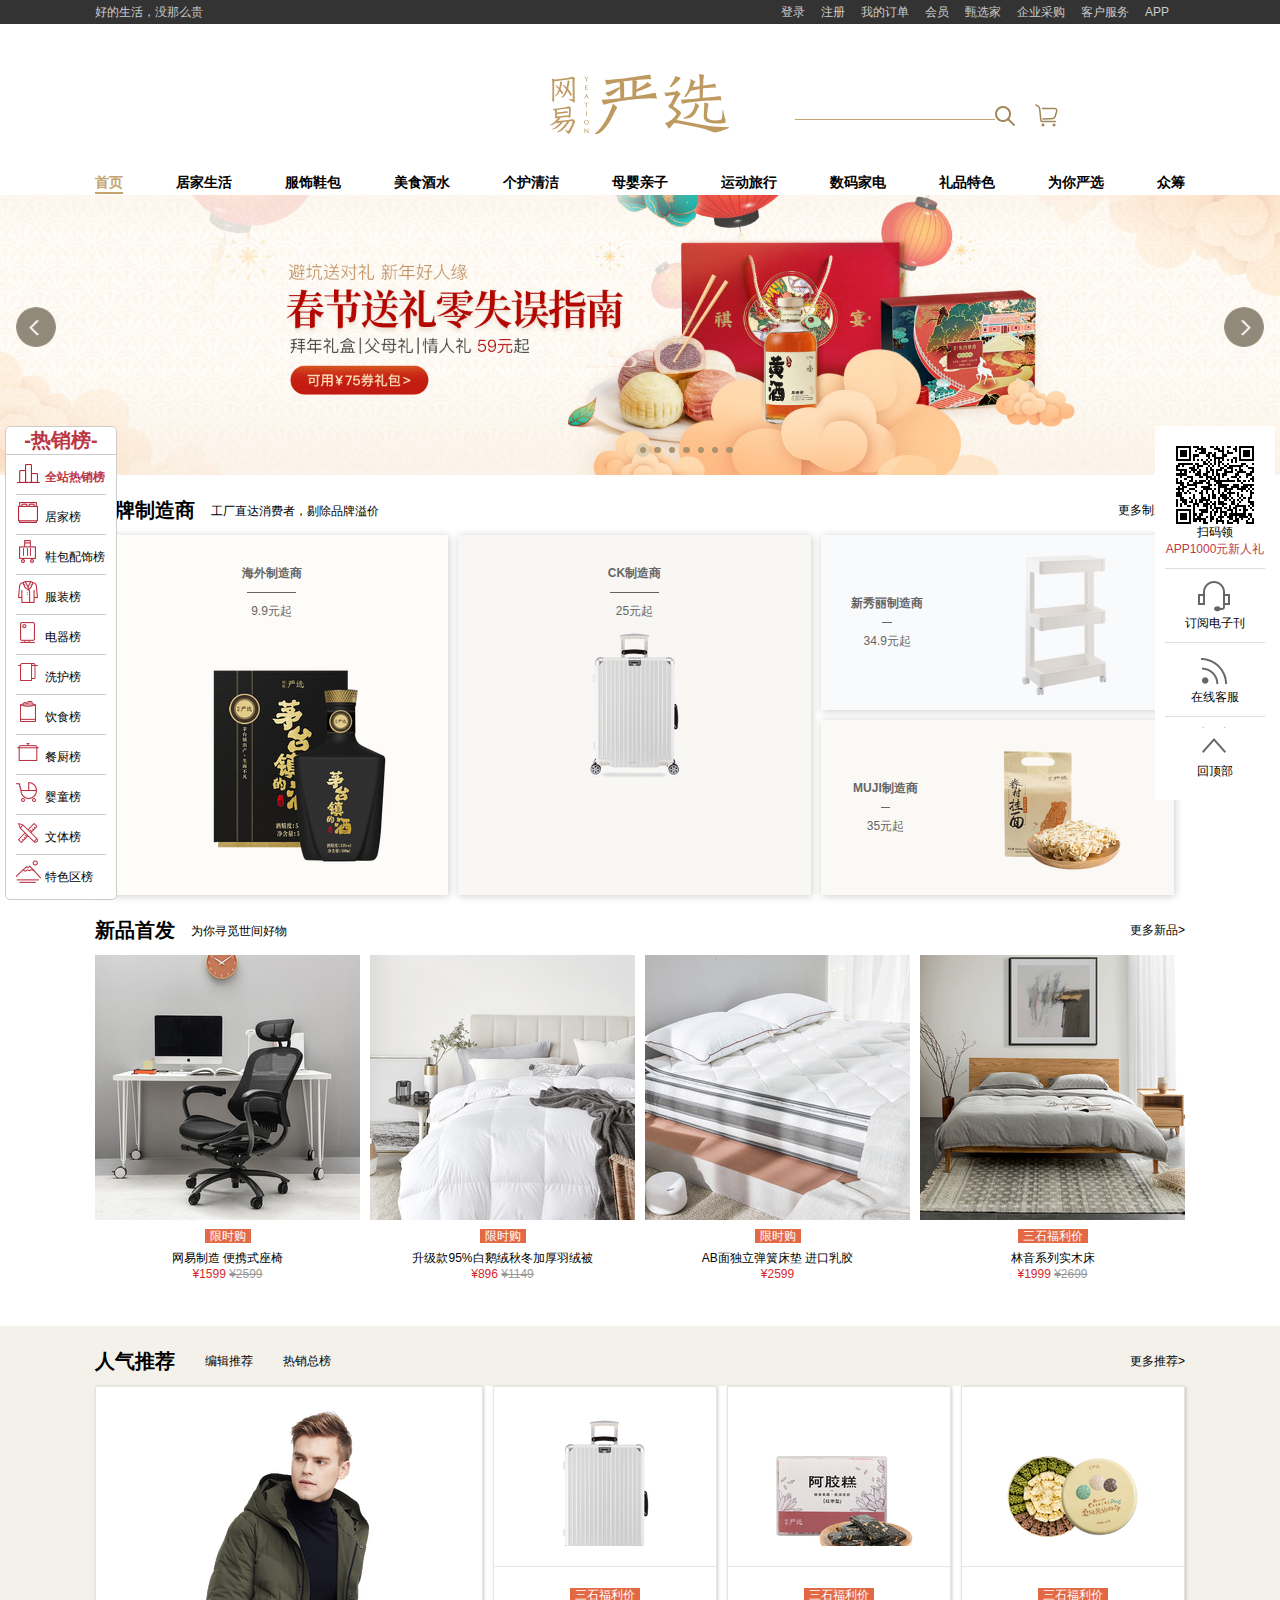
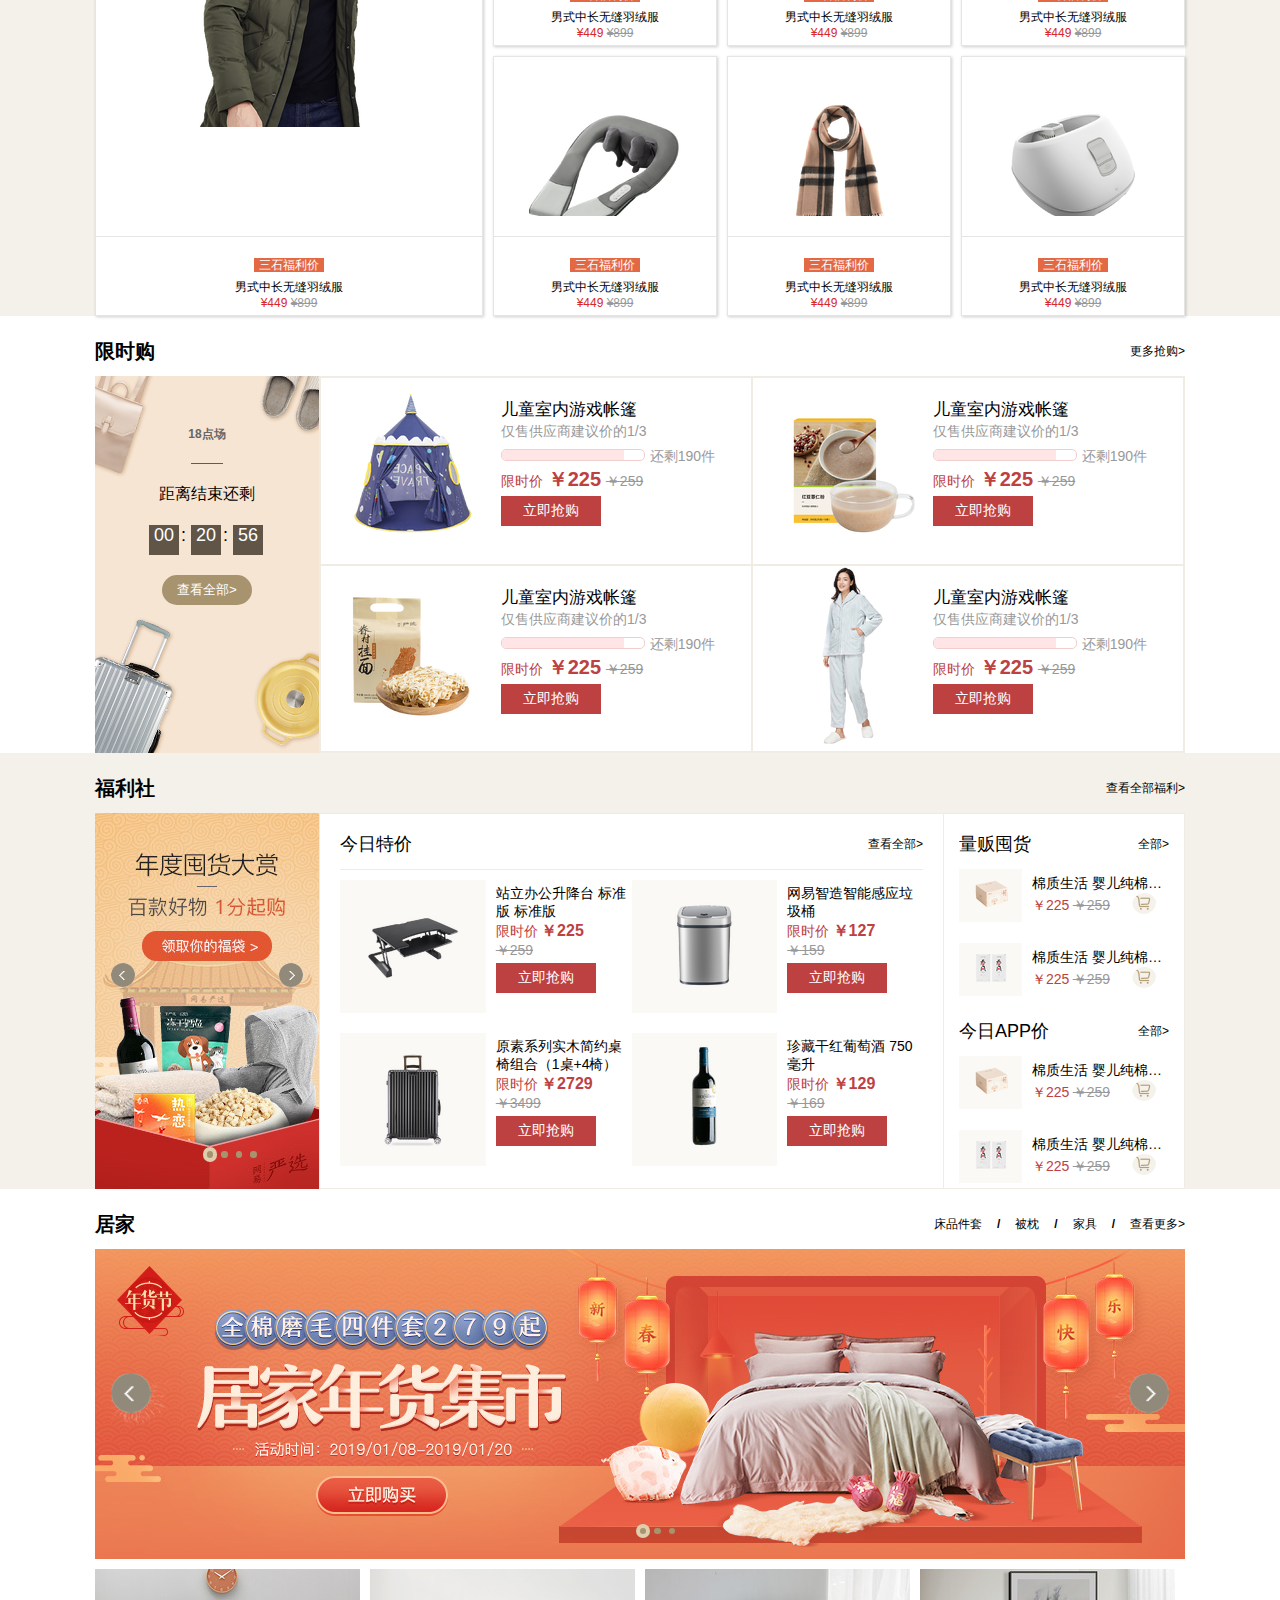
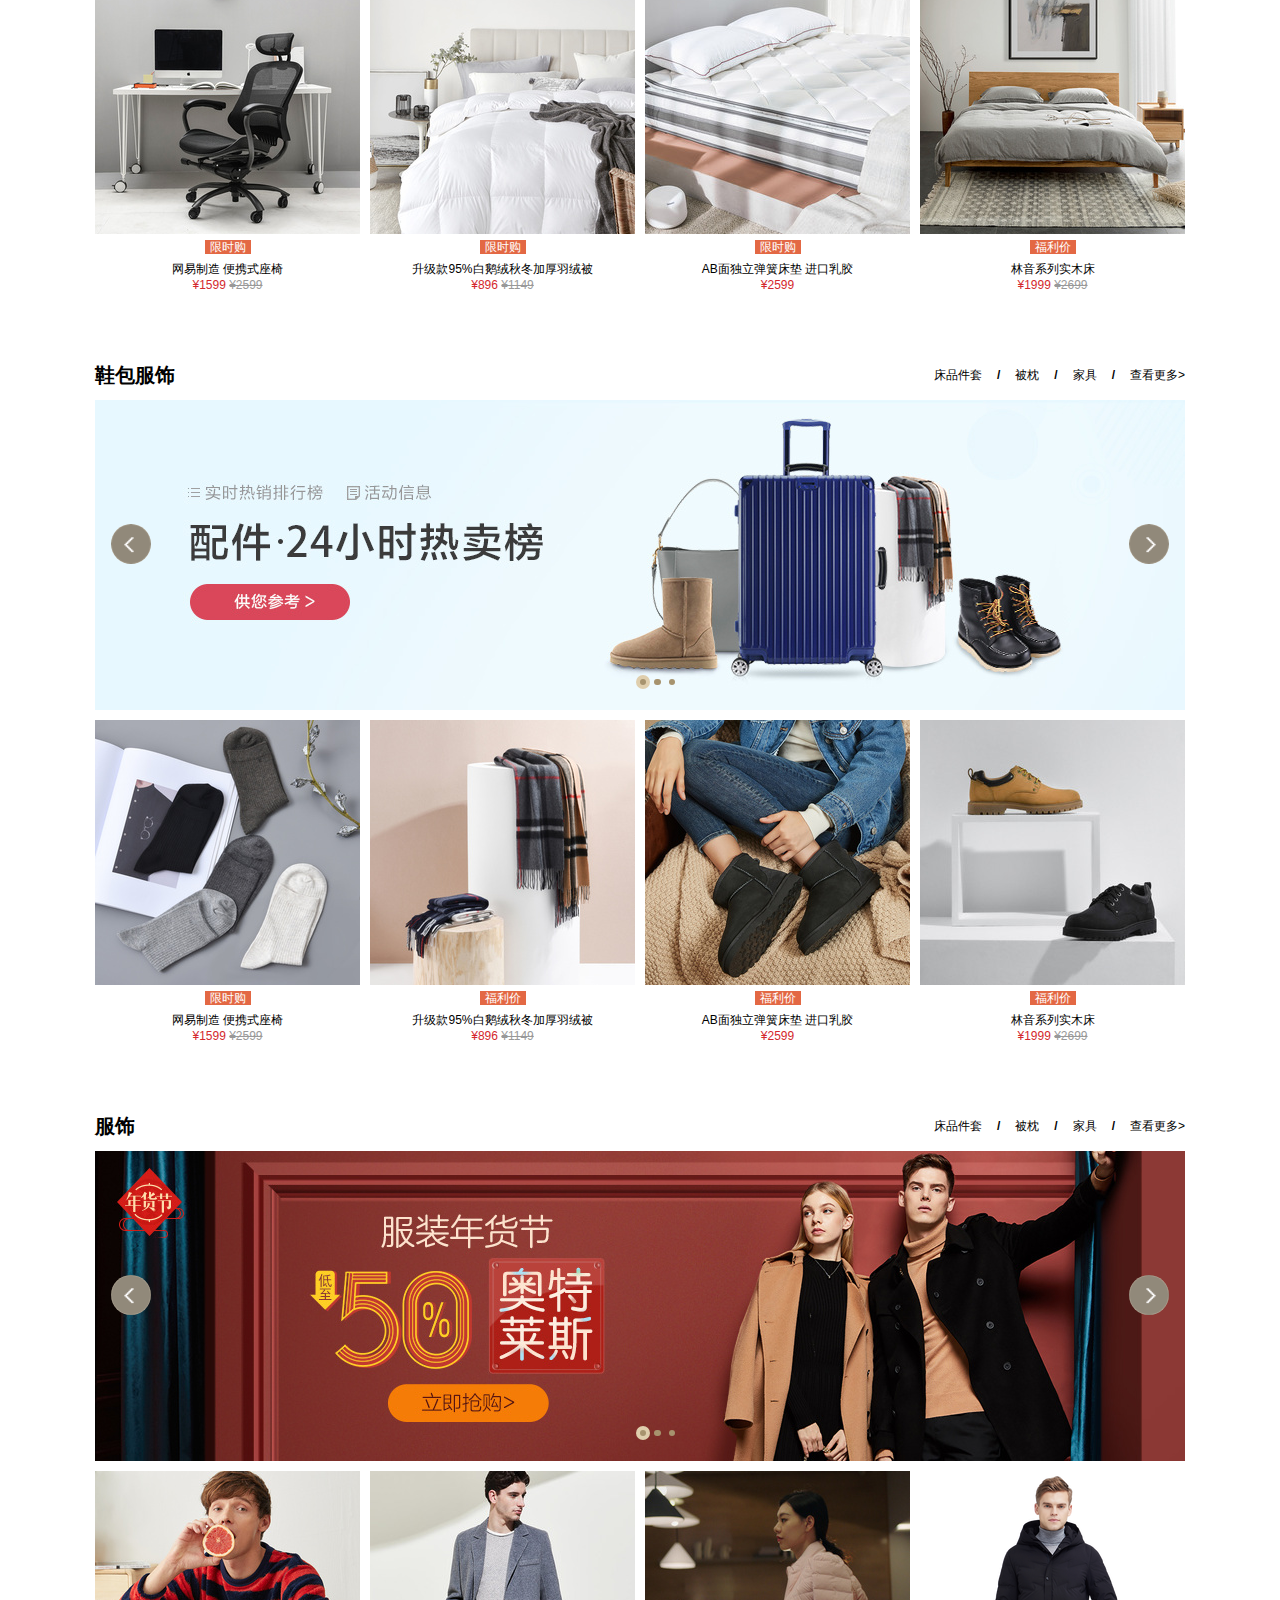
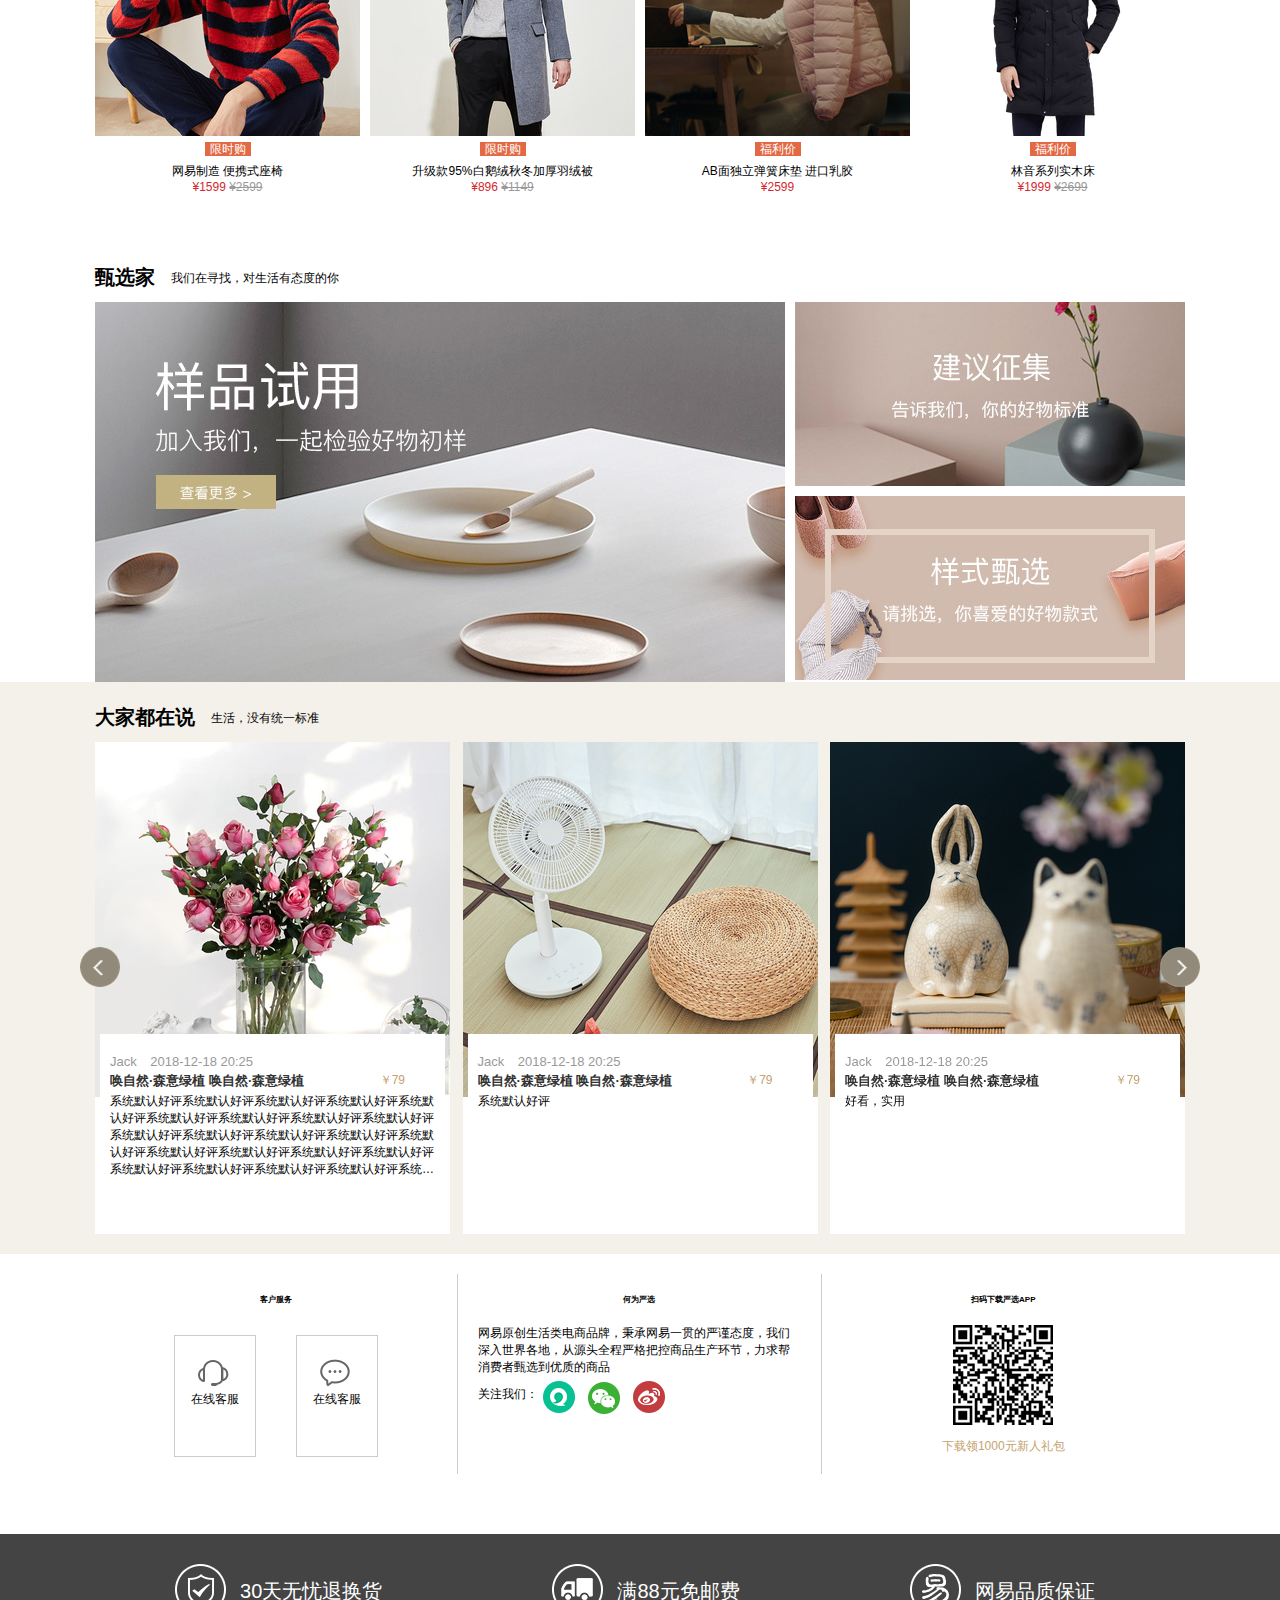
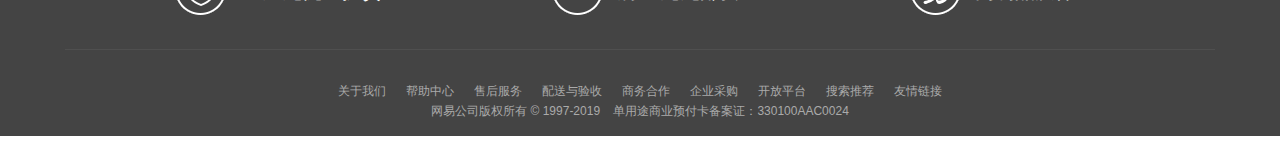
<file: public/index.html>
<!DOCTYPE html>
<html>
<head lang="en">
    <meta charset="UTF-8">
    <meta name="viewport" content="width=device-width,inital-scale:1"/>
    <title></title>
     <!--<link rel="stylesheet" href=" css/bootstrap.css"/>-->
    <!--<script src=" js/jquery.min.js"></script>-->
    <!--<script src=" js/popper.min.js"></script>-->
    <!--<script src=" js/bootstrap.min.js"></script>-->
    <link rel="stylesheet" href=" css/base.css"/>
    <link rel="stylesheet" href=" css/index.css"/>
    <script src="js/jquery-3.2.1.js"></script>
</head>
<body>
    <!-- 头部-->
    <!-- <iframe id="header" src="header.html" frameborder="0" scrolling="no" width="100%"></iframe> -->
    <div id="header-container"></div>
    <!-- section-->
    <section>
       
        <!-- banner轮播图-->
        <div id="banner" class="carousel" data-ride="carousel">
                <!-- 轮播图-->
                <div class="carousel-inner">
                    <img src=" images/index/banner/banner1.jpg" alt="" class="carousel-item active"/>
                    <img src=" images/index/banner/banner2.jpg" alt="" class="carousel-item"/>
                    <img src=" images/index/banner/banner3.jpg" alt="" class="carousel-item"/>
                    <img src=" images/index/banner/banner4.jpg" alt="" class="carousel-item"/>
                    <img src=" images/index/banner/banner5.jpg" alt="" class="carousel-item"/>
                    <img src=" images/index/banner/banner6.jpg" alt="" class="carousel-item"/>
                    <img src=" images/index/banner/banner7.jpg" alt="" class="carousel-item"/>
                </div>
                <!-- 导航指示符-->
                <ul class="carousel-indicators">
                    <li data-slide-to="0" data-target="#banner" class="active"></li>
                    <li data-slide-to="1" data-target="#banner"></li>
                    <li data-slide-to="2" data-target="#banner"></li>
                    <li data-slide-to="3" data-target="#banner"></li>
                    <li data-slide-to="4" data-target="#banner"></li>
                    <li data-slide-to="5" data-target="#banner"></li>
                    <li data-slide-to="6" data-target="#banner"></li>
                </ul>
                <!-- 左右箭头-->
                <a href="#banner" class="carousel-control-prev" data-slide="prev">
                    <span class="carousel-control-prev-icon"></span>
                </a>
                <a href="#banner" class="carousel-control-next" data-slide="next">
                    <span class="carousel-control-next-icon"></span>
                </a>
            </div>
        <!-- content-->
        <div id="content" class="content">
            <!-- 品牌制造商-->
            <div class="brand-maker  common_width">
                <!-- 标题-->
                <div class="title">
                    <div  class="title_intro">
                        <h4>品牌制造商 </h4>
                        <span>工厂直达消费者，剔除品牌溢价</span>
                    </div>
                    <a class="classify_nav" href="">更多制造商></a>
                </div>
                <!--pro_show-->
                <div class="pro_show clearfloat">
                    <!-- pro1-->
                    <div class="pro_show_item">
                        <h4>海外制造商</h4>
                        <hr/>
                        <p>9.9元起</p>
                        <a href="product_details.html?lid=10001">
                            <img src=" images/index/brand-maker/1.png" alt=""/>
                        </a>
                    </div>
                    <!-- pro2-->
                    <div class="pro_show_item">
                        <h4>CK制造商</h4>
                        <hr/>
                        <p>25元起</p>
                        <a href="product_details.html?lid=10001">
                            <img src=" images/index/brand-maker/2.png" alt=""/>
                        </a>
                    </div>
                    <!-- pro3,pro4-->
                    <div class="pro_show_items">
                        <!-- pro3-->
                        <div>
                            <div class="pro_show_item_right">
                                <h4>新秀丽制造商</h4>
                                <hr/>
                                <p>34.9元起</p>
                            </div>
                            <div>
                                <a href="product_details.html?lid=10001">
                                    <img src=" images/index/brand-maker/3.png" alt=""/>
                                </a>
                            </div>
                        </div>
                        <!-- pro4-->
                        <div>
                            <div class="pro_show_item_right">
                                <h4>MUJI制造商</h4>
                                <hr/>
                                <p>35元起</p>
                            </div>
                            <div>
                                <a href="product_details.html?lid=10001">
                                    <img src=" images/index/brand-maker/4.png" alt=""/>
                                </a>
                            </div>
                        </div>
                    </div>
                </div>
            </div>
            <!-- 新品首发-->
            <div class="new-product  common_width">
                <!-- 标题-->
                <div class="title">
                    <div  class="title_intro">
                        <h4>新品首发</h4>
                        <span>为你寻觅世间好物</span>
                    </div>
                    <a class="classify_nav" href="">更多新品></a>
                </div>
                <!-- 内容-->
                <!-- pro_show-->
                <div class="pro_show">
                    <!--pro1-->
                    <div class="pro_show_item">
                        <a href="product_details.html?lid=10001"><img src=" images/index/living/1.jpg" alt=""/></a>
                        <p class="pro_show_tag"><span>限时购</span></p>
                        <a class="pro_show_intro" href="product_details.html?lid=10001"> 网易制造 便携式座椅</a>
                        <p class="pro_show_price">
                            <span>¥1599</span>
                            <del>¥2599</del>
                        </p>
                    </div>
                    <!--pro2-->
                    <div class="pro_show_item">
                        <a href="product_details.html?lid=10001"><img src=" images/index/living/2.jpg" alt=""/></a>
                        <p class="pro_show_tag"><span>限时购</span></p>
                        <a class="pro_show_intro" href="product_details.html?lid=10001">  升级款95%白鹅绒秋冬加厚羽绒被</a>
                        <p class="pro_show_price">
                            <span>¥896</span>
                            <del>¥1149</del>
                        </p>
                    </div>
                    <!--pro3-->
                    <div class="pro_show_item">
                        <a href="product_details.html?lid=10001"><img src=" images/index/living/3.jpg" alt=""/></a>
                        <p class="pro_show_tag"><span>限时购</span></p>
                        <a class="pro_show_intro" href="product_details.html?lid=10001">  AB面独立弹簧床垫 进口乳胶</a>
                        <p class="pro_show_price">
                            <span>¥2599</span>
                            <del></del>
                        </p>
                    </div>
                    <!--pro4-->
                    <div class="pro_show_item">
                        <a href="product_details.html?lid=10001"><img src=" images/index/living/4.jpg" alt=""/></a>
                        <p class="pro_show_tag"><span>三石福利价</span></p>
                        <a class="pro_show_intro" href="product_details.html?lid=10001"> 林音系列实木床</a>
                        <p class="pro_show_price">
                            <span>¥1999</span>
                            <del>¥2699</del>
                        </p>
                    </div>
                </div>
            </div>
            <!-- 人气推荐-->
            <div class="special_bg"><div class="hot-sale  common_width">
                <!-- 标题-->
                <div class="title">
                    <div  class="title_intro">
                        <h4>人气推荐</h4>
                        <a href="">编辑推荐</a>
                        <a href="">热销总榜</a>
                    </div>
                    <a class="classify_nav" href="">更多推荐></a>
                </div>
                <!-- 内容-->
                <div class="pro_show clearfloat">
                    <!-- pro1-->
                    <div class="pro_show_item">
                        <!-- 上图-->
                        <div class="pro_show_top"><img src=" images/index/hot-sale/1.png" alt=""/></div>
                        <!-- 下介绍-->
                        <div class="pro_show_bottom">
                            <p class="pro_show_tag"><span>三石福利价</span></p>
                            <a class="pro_show_intro"> 男式中长无缝羽绒服</a>
                            <p class="pro_show_price">
                                <span>¥449</span>
                                <del>¥899</del>
                            </p>
                        </div>
                    </div>
                    <!--后六个 -->
                    <div class="pro_show_items clearfloat">
                        <!-- pro2-->
                        <div class="pro_show_item">
                            <!-- 上图-->
                            <div class="pro_show_top"><img src=" images/index/hot-sale/2.png" alt=""/></div>
                            <!-- 下介绍-->
                            <div class="pro_show_bottom">
                                <p class="pro_show_tag"><span>三石福利价</span></p>
                                <a class="pro_show_intro"> 男式中长无缝羽绒服</a>
                                <p class="pro_show_price">
                                    <span>¥449</span>
                                    <del>¥899</del>
                                </p>
                            </div>
                        </div>
                        <!-- pro3-->
                        <div class="pro_show_item">
                            <!-- 上图-->
                            <div class="pro_show_top"><img src=" images/index/hot-sale/3.png" alt=""/></div>
                            <!-- 下介绍-->
                            <div class="pro_show_bottom">
                                <p class="pro_show_tag"><span>三石福利价</span></p>
                                <a class="pro_show_intro"> 男式中长无缝羽绒服</a>
                                <p class="pro_show_price">
                                    <span>¥449</span>
                                    <del>¥899</del>
                                </p>
                            </div>
                        </div>
                        <!-- pro4-->
                        <div class="pro_show_item">
                            <!-- 上图-->
                            <div class="pro_show_top"><img src=" images/index/hot-sale/4.png" alt=""/></div>
                            <!-- 下介绍-->
                            <div class="pro_show_bottom">
                                <p class="pro_show_tag"><span>三石福利价</span></p>
                                <a class="pro_show_intro"> 男式中长无缝羽绒服</a>
                                <p class="pro_show_price">
                                    <span>¥449</span>
                                    <del>¥899</del>
                                </p>
                            </div>
                        </div>
                        <!-- pro5-->
                        <div class="pro_show_item">
                            <!-- 上图-->
                            <div class="pro_show_top"><img src=" images/index/hot-sale/5.png" alt=""/></div>
                            <!-- 下介绍-->
                            <div class="pro_show_bottom">
                                <p class="pro_show_tag"><span>三石福利价</span></p>
                                <a class="pro_show_intro"> 男式中长无缝羽绒服</a>
                                <p class="pro_show_price">
                                    <span>¥449</span>
                                    <del>¥899</del>
                                </p>
                            </div>
                        </div>
                        <!-- pro6-->
                        <div class="pro_show_item">
                            <!-- 上图-->
                            <div class="pro_show_top"><img src=" images/index/hot-sale/6.png" alt=""/></div>
                            <!-- 下介绍-->
                            <div class="pro_show_bottom">
                                <p class="pro_show_tag"><span>三石福利价</span></p>
                                <a class="pro_show_intro"> 男式中长无缝羽绒服</a>
                                <p class="pro_show_price">
                                    <span>¥449</span>
                                    <del>¥899</del>
                                </p>
                            </div>
                        </div>
                        <!-- pro7-->
                        <div class="pro_show_item">
                            <!-- 上图-->
                            <div class="pro_show_top"><img src=" images/index/hot-sale/7.png" alt=""/></div>
                            <!-- 下介绍-->
                            <div class="pro_show_bottom">
                                <p class="pro_show_tag"><span>三石福利价</span></p>
                                <a class="pro_show_intro"> 男式中长无缝羽绒服</a>
                                <p class="pro_show_price">
                                    <span>¥449</span>
                                    <del>¥899</del>
                                </p>
                            </div>
                        </div>
                    </div>
                </div>
            </div></div>
            <!-- 限时购-->
            <div class="flash-sale  common_width">
                <!-- 标题-->
                <div class="title">
                    <div  class="title_intro">
                        <h4>限时购</h4>
                    </div>
                    <a class="classify_nav" href="">更多抢购></a>
                </div>
                <!-- 内容-->
                <div class="pro_show">
                    <!-- timer-->
                    <a class="pro_show_timer marginflow">
                        <h4>18点场</h4>
                        <hr/>
                        <p>距离结束还剩</p>
                        <p class="pro_show_time">
                            <!-- 时-->
                            <span>00</span>:
                            <!-- 分-->
                            <span>20</span>:
                            <!-- 秒-->
                            <span>56</span>
                        </p>
                        <button>查看全部></button>
                    </a>
                    <!-- product-->
                    <div class="pro_show_items">
                        <!-- pro1-->
                        <div class="pro_show_item clearfloat">
                            <!-- 左图-->
                            <div class="pro_show_item_left">
                                <img src=" images/index/flash-sale/1.png" alt=""/>
                            </div>
                            <!-- 右介绍-->
                            <div class="pro_show_item_right" >
                                <p class="pro_show_item_title">
                                    <a href="">儿童室内游戏帐篷</a>
                                </p>
                                <div class="pro_show_item_intro">
                                    仅售供应商建议价的1/3
                                </div>
                                <div class="pro_show_item_count">
                                    <div><div></div></div>
                                    <span>还剩190件</span>
                                </div>
                                <p class="pro_show_item_price">
                                    <span>限时价</span>
                                    <span>￥225</span>
                                    <del>￥259</del>
                                </p>
                                <button>立即抢购</button>
                            </div>
                        </div>
                        <!-- pro2-->
                        <div class="pro_show_item clearfloat">
                            <!-- 左图-->
                            <div class="pro_show_item_left">
                                <img src=" images/index/flash-sale/2.png" alt=""/>
                            </div>
                            <!-- 右介绍-->
                            <div class="pro_show_item_right" >
                                <p class="pro_show_item_title">
                                    <a href="">儿童室内游戏帐篷</a>
                                </p>
                                <div class="pro_show_item_intro">
                                    仅售供应商建议价的1/3
                                </div>
                                <div class="pro_show_item_count">
                                    <div><div></div></div>
                                    <span>还剩190件</span>
                                </div>
                                <p class="pro_show_item_price">
                                    <span>限时价</span>
                                    <span>￥225</span>
                                    <del>￥259</del>
                                </p>
                                <button>立即抢购</button>
                            </div>
                        </div>
                        <!-- pro3-->
                        <div class="pro_show_item clearfloat">
                            <!-- 左图-->
                            <div class="pro_show_item_left">
                                <img src=" images/index/flash-sale/3.png" alt=""/>
                            </div>
                            <!-- 右介绍-->
                            <div class="pro_show_item_right" >
                                <p class="pro_show_item_title">
                                    <a href="">儿童室内游戏帐篷</a>
                                </p>
                                <div class="pro_show_item_intro">
                                    仅售供应商建议价的1/3
                                </div>
                                <div class="pro_show_item_count">
                                    <div><div></div></div>
                                    <span>还剩190件</span>
                                </div>
                                <p class="pro_show_item_price">
                                    <span>限时价</span>
                                    <span>￥225</span>
                                    <del>￥259</del>
                                </p>
                                <button>立即抢购</button>
                            </div>
                        </div>
                        <!-- pro4-->
                        <div class="pro_show_item clearfloat">
                            <!-- 左图-->
                            <div class="pro_show_item_left">
                                <img src=" images/index/flash-sale/4.png" alt=""/>
                            </div>
                            <!-- 右介绍-->
                            <div class="pro_show_item_right" >
                                <p class="pro_show_item_title">
                                    <a href="">儿童室内游戏帐篷</a>
                                </p>
                                <div class="pro_show_item_intro">
                                    仅售供应商建议价的1/3
                                </div>
                                <div class="pro_show_item_count">
                                    <div><div></div></div>
                                    <span>还剩190件</span>
                                </div>
                                <p class="pro_show_item_price">
                                    <span>限时价</span>
                                    <span>￥225</span>
                                    <del>￥259</del>
                                </p>
                                <button>立即抢购</button>
                            </div>
                        </div>
                    </div>
                </div>
            </div>
            <!-- 福利社-->
            <div class="special_bg"><div class="special-sale common_width clearfloat">
                <!-- 标题-->
                <div class="title">
                    <div  class="title_intro">
                        <h4>福利社</h4>
                    </div>
                    <a class="classify_nav" href="">查看全部福利></a>
                </div>
                <!-- 内容-->
                <div class="special-sale-content">
                    <!-- 轮播小图-->
                    <div id="special-sale-carousel" class="carousel" data-ride="carousel">
                        <!-- 轮播图-->
                        <div class="carousel-inner">
                            <img src=" images/index/special-sale/banner1.jpg" alt="" class="carousel-item active"/>
                            <img src=" images/index/special-sale/banner2.jpg" alt="" class="carousel-item"/>
                            <img src=" images/index/special-sale/banner3.jpg" alt="" class="carousel-item"/>
                            <img src=" images/index/special-sale/banner4.jpg" alt="" class="carousel-item"/>
                        </div>
                        <!-- 导航指示符-->
                        <ul class="carousel-indicators">
                            <li data-slide-to="0" data-target="#special-sale-carousel" class="active"></li>
                            <li data-slide-to="1" data-target="#special-sale-carousel"></li>
                            <li data-slide-to="2" data-target="#special-sale-carousel"></li>
                            <li data-slide-to="3" data-target="#special-sale-carousel"></li>
                        </ul>
                        <!-- 左右箭头-->
                        <a href="#special-sale-carousel" class="carousel-control-prev" data-slide="prev">
                            <span class="carousel-control-prev-icon"></span>
                        </a>
                        <a href="#special-sale-carousel" class="carousel-control-next" data-slide="next">
                            <span class="carousel-control-next-icon"></span>
                        </a>
                    </div>
                    <!-- 具体内容展示-->
                    <div class="pro_show">
                        <!-- 今日特价-->
                        <div class="today_special marginflow">
                            <!-- 标题-->
                            <div class="title">
                                <div  class="title_intro">
                                    <h4>今日特价</h4>
                                </div>
                                <a class="classify_nav" href="">查看全部></a>
                            </div>
                            <!--商品show -->
                            <div class="pro_show_items">
                                <!-- pro1-->
                                <div class="pro_show_item">
                                    <!--左图 -->
                                    <div class="pro_show_item_left">
                                        <a href="">
                                            <img src=" images/index/special-sale/1.png" alt=""/>
                                        </a>
                                    </div>
                                    <!--右内容 -->
                                    <div class="pro_show_item_right">
                                        <div class="pro_show_item_title">
                                            <a href="">站立办公升降台 标准版  标准版</a>
                                        </div>
                                        <p class="pro_show_item_price">
                                            <span>限时价</span>
                                            <span>￥225</span>
                                            <del>￥259</del>
                                        </p>
                                        <button>立即抢购</button>
                                    </div>
                                </div>
                                <!-- pro2-->
                                <div class="pro_show_item">
                                    <!--左图 -->
                                    <div class="pro_show_item_left">
                                        <a href="">
                                            <img src=" images/index/special-sale/2.png" alt=""/>
                                        </a>
                                    </div>
                                    <!--右内容 -->
                                    <div class="pro_show_item_right">
                                        <div class="pro_show_item_title">
                                            <a href="">网易智造智能感应垃圾桶</a>
                                        </div>
                                        <p class="pro_show_item_price">
                                            <span>限时价</span>
                                            <span>￥127</span>
                                            <del>￥159</del>
                                        </p>
                                        <button>立即抢购</button>
                                    </div>
                                </div>
                                <!-- pro3-->
                                <div class="pro_show_item">
                                    <!--左图 -->
                                    <div class="pro_show_item_left">
                                        <a href="">
                                            <img src=" images/index/special-sale/3.png" alt=""/>
                                        </a>
                                    </div>
                                    <!--右内容 -->
                                    <div class="pro_show_item_right">
                                        <div class="pro_show_item_title">
                                            <a href="">原素系列实木简约桌椅组合（1桌+4椅）</a>
                                        </div>
                                        <p class="pro_show_item_price">
                                            <span>限时价</span>
                                            <span>￥2729</span>
                                            <del>￥3499</del>
                                        </p>
                                        <button>立即抢购</button>
                                    </div>
                                </div>
                                <!-- pro4-->
                                <div class="pro_show_item">
                                    <!--左图 -->
                                    <div class="pro_show_item_left">
                                        <a href="">
                                            <img src=" images/index/special-sale/4.png" alt=""/>
                                        </a>
                                    </div>
                                    <!--右内容 -->
                                    <div class="pro_show_item_right">
                                        <div class="pro_show_item_title">
                                            <a href="">珍藏干红葡萄酒 750毫升</a>
                                        </div>
                                        <p class="pro_show_item_price">
                                            <span>限时价</span>
                                            <span>￥129</span>
                                            <del>￥169</del>
                                        </p>
                                        <button>立即抢购</button>
                                    </div>
                                </div>
                            </div>
                        </div>
                        <!-- 量贩囤货-->
                        <div class="save_goods marginflow">
                            <!-- 标题-->
                            <div class="title">
                                <div  class="title_intro">
                                    <h4>量贩囤货</h4>
                                </div>
                                <a class="classify_nav" href="">全部></a>
                            </div>
                            <!--商品show -->
                            <div class="pro_show_items">
                                <!-- pro1-->
                                <div class="pro_show_item">
                                    <!--左图 -->
                                    <div class="pro_show_item_left">
                                        <a href="">
                                            <img src=" images/index/special-sale/5.png" alt=""/>
                                        </a>
                                    </div>
                                    <!--右内容 -->
                                    <div class="pro_show_item_right">
                                        <p class="pro_show_item_title">
                                            <a href="">棉质生活 婴儿纯棉柔巾</a>
                                        </p>
                                        <p class="pro_show_item_price">
                                            <span>￥225</span>
                                            <del>￥259</del>
                                        </p>
                                        <div class="cart-icon">
                                            <a href=""><img src=" images/icons/cart-icon.png" alt=""/></a>
                                        </div>
                                    </div>
                                </div>
                                <!-- pro2-->
                                <div class="pro_show_item">
                                    <!--左图 -->
                                    <div class="pro_show_item_left">
                                        <a href="">
                                            <img src=" images/index/special-sale/6.png" alt=""/>
                                        </a>
                                    </div>
                                    <!--右内容 -->
                                    <div class="pro_show_item_right">
                                        <p class="pro_show_item_title">
                                            <a href="">棉质生活 婴儿纯棉柔巾</a>
                                        </p>
                                        <p class="pro_show_item_price">
                                            <span>￥225</span>
                                            <del>￥259</del>
                                        </p>
                                        <div class="cart-icon">
                                            <a href=""><img src=" images/icons/cart-icon.png" alt=""/></a>
                                        </div>
                                    </div>
                                </div>
                            </div>
                        </div>
                        <!-- 今日APP价-->
                        <div class="app_price save_goods marginflow">
                            <!-- 标题-->
                            <div class="title">
                                <div  class="title_intro">
                                    <h4>今日APP价</h4>
                                </div>
                                <a class="classify_nav" href="">全部></a>
                            </div>
                            <!--商品show -->
                            <div class="pro_show_items">
                                <!-- pro1-->
                                <div class="pro_show_item">
                                    <!--左图 -->
                                    <div class="pro_show_item_left">
                                        <a href="">
                                            <img src=" images/index/special-sale/5.png" alt=""/>
                                        </a>
                                    </div>
                                    <!--右内容 -->
                                    <div class="pro_show_item_right">
                                        <p class="pro_show_item_title">
                                            <a href="">棉质生活 婴儿纯棉柔巾</a>
                                        </p>
                                        <p class="pro_show_item_price">
                                            <span>￥225</span>
                                            <del>￥259</del>
                                        </p>
                                        <div class="cart-icon">
                                            <a href=""><img src=" images/icons/cart-icon.png" alt=""/></a>
                                        </div>
                                    </div>
                                </div>
                                <!-- pro2-->
                                <div class="pro_show_item">
                                    <!--左图 -->
                                    <div class="pro_show_item_left">
                                        <a href="">
                                            <img src=" images/index/special-sale/6.png" alt=""/>
                                        </a>
                                    </div>
                                    <!--右内容 -->
                                    <div class="pro_show_item_right">
                                        <p class="pro_show_item_title">
                                            <a href="">棉质生活 婴儿纯棉柔巾</a>
                                        </p>
                                        <p class="pro_show_item_price">
                                            <span>￥225</span>
                                            <del>￥259</del>
                                        </p>
                                        <div class="cart-icon">
                                            <a href=""><img src=" images/icons/cart-icon.png" alt=""/></a>
                                        </div>
                                    </div>
                                </div>
                            </div>
                        </div>
                    </div>
                </div>
            </div></div>
            <!-- 分类售卖-->
            <div class="family_sale common_width clearfloat">
                <!--居家-->
                <div class="living">
                    <!-- 标题-->
                    <div class="title">
                        <h4>居家</h4>
                        <ul class="classify_nav">
                            <li class="classify_nav_item"><a href="">床品件套</a></li>
                            <li class="classify_nav_item"><a href="">被枕</a></li>
                            <li class="classify_nav_item"><a href="">家具</a></li>
                            <li class="classify_nav_item"><a href="">查看更多></a></li>
                        </ul>
                    </div>
                    <!-- banner-->
                    <div id="living_banner" class="carousel" data-ride="carousel">
                        <!-- 轮播图-->
                        <div class="carousel-inner">
                            <img src=" images/index/living/banner1.jpg" alt="" class="carousel-item active"/>
                            <img src=" images/index/living/banner2.jpg" alt="" class="carousel-item"/>
                            <img src=" images/index/living/banner3.jpg" alt="" class="carousel-item"/>
                        </div>
                        <!-- 导航指示符-->
                        <ul class="carousel-indicators">
                            <li data-slide-to="0" data-target="#living_banner" class="active"></li>
                            <li data-slide-to="1" data-target="#living_banner"></li>
                            <li data-slide-to="2" data-target="#living_banner"></li>
                        </ul>
                        <!-- 左右箭头-->
                        <a href="#living_banner" class="carousel-control-prev" data-slide="prev">
                            <span class="carousel-control-prev-icon"></span>
                        </a>
                        <a href="#living_banner" class="carousel-control-next" data-slide="next">
                            <span class="carousel-control-next-icon"></span>
                        </a>
                    </div>
                    <!-- pro_show-->
                    <div class="pro_show">
                        <!--pro1-->
                        <div class="pro_show_item">
                            <img src=" images/index/living/1.jpg" alt=""/>
                            <p class="pro_show_tag"><span>限时购</span></p>
                            <a class="pro_show_intro"> 网易制造 便携式座椅</a>
                            <p class="pro_show_price">
                                <span>¥1599</span>
                                <del>¥2599</del>
                            </p>
                        </div>
                        <!--pro2-->
                        <div class="pro_show_item">
                            <img src=" images/index/living/2.jpg" alt=""/>
                            <p class="pro_show_tag"><span>限时购</span></p>
                            <a class="pro_show_intro">  升级款95%白鹅绒秋冬加厚羽绒被</a>
                            <p class="pro_show_price">
                                <span>¥896</span>
                                <del>¥1149</del>
                            </p>
                        </div>
                        <!--pro3-->
                        <div class="pro_show_item">
                            <img src=" images/index/living/3.jpg" alt=""/>
                            <p class="pro_show_tag"><span>限时购</span></p>
                            <a class="pro_show_intro">  AB面独立弹簧床垫 进口乳胶</a>
                            <p class="pro_show_price">
                                <span>¥2599</span>
                                <del></del>
                            </p>
                        </div>
                        <!--pro4-->
                        <div class="pro_show_item">
                            <img src=" images/index/living/4.jpg" alt=""/>
                            <p class="pro_show_tag"><span>福利价</span></p>
                            <a class="pro_show_intro"> 林音系列实木床</a>
                            <p class="pro_show_price">
                                <span>¥1999</span>
                                <del>¥2699</del>
                            </p>
                        </div>
                    </div>
                </div>
                <!--鞋包服饰-->
                <div class="dress">
                    <!-- 标题-->
                    <div class="title">
                        <h4>鞋包服饰</h4>
                        <ul class="classify_nav">
                            <li class="classify_nav_item"><a href="">床品件套</a></li>
                            <li class="classify_nav_item"><a href="">被枕</a></li>
                            <li class="classify_nav_item"><a href="">家具</a></li>
                            <li class="classify_nav_item"><a href="">查看更多></a></li>
                        </ul>
                    </div>
                    <!-- banner-->
                    <div id="dress_banner" class="carousel" data-ride="carousel">
                        <!-- 轮播图-->
                        <div class="carousel-inner">
                            <img src=" images/index/dress/banner1.jpg" alt="" class="carousel-item active"/>
                            <img src=" images/index/dress/banner2.jpg" alt="" class="carousel-item"/>
                            <img src=" images/index/dress/banner3.jpg" alt="" class="carousel-item"/>
                        </div>
                        <!-- 导航指示符-->
                        <ul class="carousel-indicators">
                            <li data-slide-to="0" data-target="#dress_banner" class="active"></li>
                            <li data-slide-to="1" data-target="#dress_banner"></li>
                            <li data-slide-to="2" data-target="#dress_banner"></li>
                        </ul>
                        <!-- 左右箭头-->
                        <a href="#dress_banner" class="carousel-control-prev" data-slide="prev">
                            <span class="carousel-control-prev-icon"></span>
                        </a>
                        <a href="#dress_banner" class="carousel-control-next" data-slide="next">
                            <span class="carousel-control-next-icon"></span>
                        </a>
                    </div>
                    <!-- pro_show-->
                    <div class="pro_show">
                        <!--pro1-->
                        <div class="pro_show_item">
                            <img src=" images/index/dress/1.jpg" alt=""/>
                            <p class="pro_show_tag"><span>限时购</span></p>
                            <a class="pro_show_intro"> 网易制造 便携式座椅</a>
                            <p class="pro_show_price">
                                <span>¥1599</span>
                                <del>¥2599</del>
                            </p>
                        </div>
                        <!--pro2-->
                        <div class="pro_show_item">
                            <img src=" images/index/dress/2.jpg" alt=""/>
                            <p class="pro_show_tag"><span>福利价</span></p>
                            <a class="pro_show_intro">  升级款95%白鹅绒秋冬加厚羽绒被</a>
                            <p class="pro_show_price">
                                <span>¥896</span>
                                <del>¥1149</del>
                            </p>
                        </div>
                        <!--pro3-->
                        <div class="pro_show_item">
                            <img src=" images/index/dress/3.jpg" alt=""/>
                            <p class="pro_show_tag"><span>福利价</span></p>
                            <a class="pro_show_intro">  AB面独立弹簧床垫 进口乳胶</a>
                            <p class="pro_show_price">
                                <span>¥2599</span>
                                <del></del>
                            </p>
                        </div>
                        <!--pro4-->
                        <div class="pro_show_item">
                            <img src=" images/index/dress/4.jpg" alt=""/>
                            <p class="pro_show_tag"><span>福利价</span></p>
                            <a class="pro_show_intro"> 林音系列实木床</a>
                            <p class="pro_show_price">
                                <span>¥1999</span>
                                <del>¥2699</del>
                            </p>
                        </div>
                    </div>
                </div>
                <!--服饰-->
                <div class="cloth">
                    <!-- 标题-->
                    <div class="title">
                        <h4>服饰</h4>
                        <ul class="classify_nav">
                            <li class="classify_nav_item"><a href="">床品件套</a></li>
                            <li class="classify_nav_item"><a href="">被枕</a></li>
                            <li class="classify_nav_item"><a href="">家具</a></li>
                            <li class="classify_nav_item"><a href="">查看更多></a></li>
                        </ul>
                    </div>
                    <!-- banner-->
                    <div id="cloth_banner" class="carousel" data-ride="carousel">
                        <!-- 轮播图-->
                        <div class="carousel-inner">
                            <img src=" images/index/cloth/banner1.jpg" alt="" class="carousel-item active"/>
                            <img src=" images/index/cloth/banner2.jpg" alt="" class="carousel-item"/>
                            <img src=" images/index/cloth/banner3.jpg" alt="" class="carousel-item"/>
                        </div>
                        <!-- 导航指示符-->
                        <ul class="carousel-indicators">
                            <li data-slide-to="0" data-target="#cloth_banner" class="active"></li>
                            <li data-slide-to="1" data-target="#cloth_banner"></li>
                            <li data-slide-to="2" data-target="#cloth_banner"></li>
                        </ul>
                        <!-- 左右箭头-->
                        <a href="#cloth_banner" class="carousel-control-prev" data-slide="prev">
                            <span class="carousel-control-prev-icon"></span>
                        </a>
                        <a href="#cloth_banner" class="carousel-control-next" data-slide="next">
                            <span class="carousel-control-next-icon"></span>
                        </a>
                    </div>
                    <!-- pro_show-->
                    <div class="pro_show">
                        <!--pro1-->
                        <div class="pro_show_item">
                            <img src=" images/index/cloth/1.jpg" alt=""/>
                            <p class="pro_show_tag"><span>限时购</span></p>
                            <a class="pro_show_intro"> 网易制造 便携式座椅</a>
                            <p class="pro_show_price">
                                <span>¥1599</span>
                                <del>¥2599</del>
                            </p>
                        </div>
                        <!--pro2-->
                        <div class="pro_show_item">
                            <img src=" images/index/cloth/2.jpg" alt=""/>
                            <p class="pro_show_tag"><span>限时购</span></p>
                            <a class="pro_show_intro">  升级款95%白鹅绒秋冬加厚羽绒被</a>
                            <p class="pro_show_price">
                                <span>¥896</span>
                                <del>¥1149</del>
                            </p>
                        </div>
                        <!--pro3-->
                        <div class="pro_show_item">
                            <img src=" images/index/cloth/3.jpg" alt=""/>
                            <p class="pro_show_tag"><span>福利价</span></p>
                            <a class="pro_show_intro">  AB面独立弹簧床垫 进口乳胶</a>
                            <p class="pro_show_price">
                                <span>¥2599</span>
                                <del></del>
                            </p>
                        </div>
                        <!--pro4-->
                        <div class="pro_show_item">
                            <img src=" images/index/cloth/4.png" alt=""/>
                            <p class="pro_show_tag"><span>福利价</span></p>
                            <a class="pro_show_intro"> 林音系列实木床</a>
                            <p class="pro_show_price">
                                <span>¥1999</span>
                                <del>¥2699</del>
                            </p>
                        </div>
                    </div>
                </div>
            </div>
            <!-- 甄选家-->
            <div class="selection  common_width  clearfloat">
                    <!-- 标题-->
                    <div class="title">
                        <div  class="title_intro">
                            <h4>甄选家</h4>
                            <span>我们在寻找，对生活有态度的你</span>
                        </div>
                    </div>
                    <!--pro_show-->
                    <div class="pro_show">
                        <div class="pro_show_item"><a href=""><img src=" images/index/selection/1.jpg" alt=""/></a></div>
                        <div class="pro_show_item"><a href=""><img src=" images/index/selection/2.jpg" alt=""/></a></div>
                        <div class="pro_show_item"><a href=""><img src=" images/index/selection/3.jpg" alt=""/></a></div>
                    </div>
            </div>
            <!-- 大家都在说-->
            <div class="special_bg">
                <div class="everybody">
                    <!-- 标题-->
                    <div class="title common_width">
                    <div  class="title_intro">
                        <h4>大家都在说</h4>
                        <span>生活，没有统一标准</span>
                    </div>
                </div>
                    <!-- 内容-->
                    <div id="everybody" class="carousel" data-ride="carousel">
                        <!--pro_show-->
                        <div class="common_width carousel-inner pro_show">
                            <!-- 1-->
                            <div class="carousel-item active">
                                <div class="pro_show_item_img">
                                    <img src=" images/index/everybody/1.jpg" alt=""/>
                                </div>
                                <div class="pro_show_item_bottom">
                                    <p class="pro_show_item_intro">
                                        <span>Jack</span>
                                        <span>2018-12-18 20:25</span>
                                    </p>
                                    <p class="pro_show_item_title">
                                        <span>唤自然·森意绿植 唤自然·森意绿植</span>
                                        <span>￥79</span>
                                    </p>
                                    <div class="pro_show_item_comm"><p>系统默认好评系统默认好评系统默认好评系统默认好评系统默认好评系统默认好评系统默认好评系统默认好评系统默认好评系统默认好评系统默认好评系统默认好评系统默认好评系统默认好评系统默认好评系统默认好评系统默认好评系统默认好评系统默认好评系统默认好评系统默认好评系统默认好评系统默认好评系统默认好评系统默认好评系统默认好评系统默认好评系统默认好评系统默认好评系统默认好评系统默认好评系统默认好评系统默认好评系统默认好评系统默认好评系统默认好评</p></div>
                                </div>
                            </div>
                            <!-- 2-->
                            <div class="carousel-item">
                                <div class="pro_show_item_img">
                                    <img src=" images/index/everybody/2.jpg" alt=""/>
                                </div>
                                <div class="pro_show_item_bottom">
                                    <p class="pro_show_item_intro">
                                        <span>Jack</span>
                                        <span>2018-12-18 20:25</span>
                                    </p>
                                    <p class="pro_show_item_title">
                                        <span>唤自然·森意绿植 唤自然·森意绿植</span>
                                        <span>￥79</span>
                                    </p>
                                    <div class="pro_show_item_comm"><p>系统默认好评</p></div>
                                </div>
                            </div>
                            <!-- 3-->
                            <div class="carousel-item">
                                <div class="pro_show_item_img">
                                    <img src=" images/index/everybody/3.jpg" alt=""/>
                                </div>
                                <div class="pro_show_item_bottom">
                                    <p class="pro_show_item_intro">
                                        <span>Jack</span>
                                        <span>2018-12-18 20:25</span>
                                    </p>
                                    <p class="pro_show_item_title">
                                        <span>唤自然·森意绿植 唤自然·森意绿植</span>
                                        <span>￥79</span>
                                    </p>
                                    <div class="pro_show_item_comm"><p>好看，实用</p></div>
                                </div>
                            </div>
                        </div>
                        <!-- 左右箭头-->
                        <a href="#everybody" class="carousel-control-prev" data-slide="prev">
                            <span class="carousel-control-prev-icon"></span>
                        </a>
                        <a href="#everybody" class="carousel-control-next" data-slide="next">
                            <span class="carousel-control-next-icon"></span>
                        </a>
                    </div>
                </div>
            </div>
        </div>
    </section>
    <!--aside_left-->
    <aside class="aside_left">
        <ul>
            <li>
                <a href="">-热销榜-</a>
            </li>
            <li>
                <div>
                    <img src=" images/icons/indexsilde.png" alt=""/></div>
                <a href="">全站热销榜</a>
            </li>
            <li>
                <div>
                    <img src=" images/icons/indexsilde.png" alt=""/></div>
                <a href="">居家榜</a>
            </li>
            <li>
                <div>
                <img src=" images/icons/indexsilde.png" alt=""/></div>
                <a href="">鞋包配饰榜</a>
            </li>
            <li>
                <div>
                    <img src=" images/icons/indexsilde.png" alt=""/></div>
                <a href="">服装榜</a>
            </li>
            <li>
                <div>
                    <img src=" images/icons/indexsilde.png" alt=""/></div>
                <a href="">电器榜</a>
            </li>
            <li>
                <div>
                    <img src=" images/icons/indexsilde.png" alt=""/></div>
                <a href="">洗护榜</a>
            </li>
            <li>
                <div>
                    <img src=" images/icons/indexsilde.png" alt=""/></div>
                <a href="">饮食榜</a>
            </li>
            <li>
                <div>
                    <img src=" images/icons/indexsilde.png" alt=""/></div>
                <a href="">餐厨榜</a>
            </li>
            <li>
                <div>
                <img src=" images/icons/indexsilde.png" alt=""/></div>
                <a href="">婴童榜</a>
            </li>
            <li>
                <div>
                    <img src=" images/icons/indexsilde.png" alt=""/></div>
                <a href="">文体榜</a>
            </li>
            <li>
                <div>
                    <img src=" images/icons/indexsilde.png" alt=""/></div>
                <a href="">特色区榜</a>
            </li>
        </ul>
    </aside>
    <!--aside_right-->
    <aside class="aside_right">
        <ul>
            <li>
                <div><img src=" images/icons/footer_load.png" alt=""/></div>
                <span>扫码领</span>
                <p>APP1000元新人礼</p>
            </li>
            <li>
                <div></div>
                <span>订阅电子刊</span>
            </li>
            <li>
                <div></div>
                <span>在线客服</span>
            </li>
            <li>
                <div></div>
                <span>回顶部</span>
            </li>
        </ul>
    </aside>
    <!-- 脚部-->
    <!-- <iframe id="footer" src="footer.html" frameborder="0" scrolling="no" width="100%"></iframe> -->
    <div id="footer-container"></div>

    <script src="js/index.js"></script>
</body>
</html>
</file>
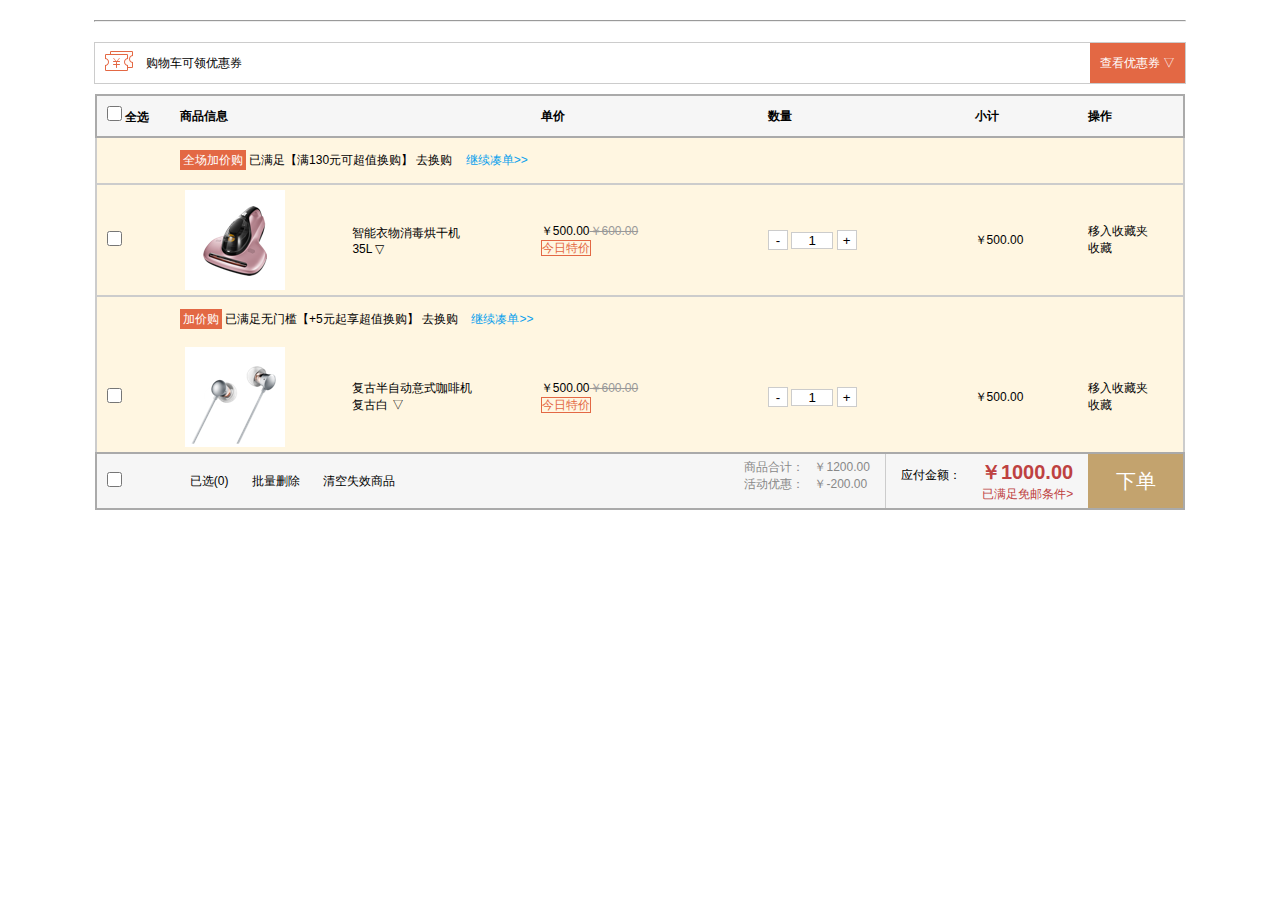
<file: public/cart.html>
<!DOCTYPE html>
<html>
<head lang="en">
    <meta charset="UTF-8">
    <!-- <meta name="viewport" content="width=device-width,inital-scale:1"/> -->
    <title></title>
    <link rel="stylesheet" href="./css/base.css"/>
    <link rel="stylesheet" href="./css/cart.css"/>
</head>
<body>
<!-- 头部-->
<!-- <iframe id="header" src="header.html" frameborder="0" scrolling="no" width="100%"></iframe> -->
<div id="header-container"></div>
<!--主体部分-->
<section>
    <!-- 购物车-->
    <div id="cart">
        <hr class="common_width"/>
        <!-- carttop-->
        <div>
            <div class="carttop common_width clearfloat">
                <div class="carttop_left">
                    <div><img src="images/icons/coupon.png" alt=""/></div>
                    <span>购物车可领优惠券</span>
                </div>
                <div class="carttop_right">
                    <a>查看优惠券</a>
                    <span>▽</span>
                </div>
            </div>
        </div>

        <table class="common_width">
            <!-- carthead-->
            <thead>
                <tr>
                    <td>
                        <input class="checkbox" type="checkbox"/>
                        <span>全选</span>
                    </td>
                    <td colspan="2">商品信息</td>
                    <td>单价</td>
                    <td>数量</td>
                    <td>小计</td>
                    <td>操作</td>
                </tr>
            </thead>
            <!-- cartbdoy-->
            <tbody>
                <tr>
                    <td></td>
                    <td colspan="7">
                        <div class="yhmsg">
                            <span class="yh_flag">全场加价购</span>
                            <span>已满足【满130元可超值换购】</span>
                            <span class="trade-in">去换购</span>
                            <a href="">继续凑单>></a>
                        </div>
                    </td>
                </tr>
            </tbody>
            <tbody>
            <tr>
                <td>
                    <input class="checkbox" type="checkbox"/>
                </td>
                <td>
                    <div class="pro_img"><img src="images/cart/2.png" alt=""/></div>
                </td>
                <td>
                    <p>智能衣物消毒烘干机</p>
                    <span>35L</span>
                    <span>▽</span>
                </td>
                <td>
                    <p><span  class="price">￥500.00</span><del>￥600.00</del></p>
                    <span class="price_flag">今日特价</span>
                </td>
                <td>
                    <button class="count_btn">-</button>
                    <input class="count" type="text" value="1"/>
                    <button class="count_btn">+</button>
                </td>
                <td>
                    <span class="subTotal">￥500.00</span>
                </td>
                <td>
                    <p>移入收藏夹</p>
                    <p>收藏</p>
                </td>
            </tr>

            </tbody>
            <tbody>
            <tr>
                <td></td>
                <td colspan="7">
                    <div class="yhmsg">
                        <span class="yh_flag">加价购</span>
                        <span>已满足无门槛【+5元起享超值换购】</span>
                        <span class="trade-in">去换购</span>
                        <a href="">继续凑单>></a>
                    </div>
                </td>
            </tr>
            <tr>
                <td>
                    <input class="checkbox" type="checkbox"/>
                </td>
                <td>
                    <div class="pro_img"><img src="images/cart/1.png" alt=""/></div>
                </td>
                <td>
                    <p>复古半自动意式咖啡机</p>
                    <span>复古白</span>
                    <span>▽</span>
                </td>
                <td>
                    <p><span class="price">￥500.00</span><del>￥600.00</del></p>
                    <span class="price_flag">今日特价</span>
                </td>
                <td>
                    <button class="count_btn">-</button>
                    <input class="count"  type="text" value="1"/>
                    <button class="count_btn">+</button>
                </td>
                <td>
                    <span class="subTotal">￥500.00</span>
                </td>
                <td>
                    <p>移入收藏夹</p>
                    <p>收藏</p>
                </td>
            </tr>

            </tbody>
            <!-- cartfoot-->
            <tfoot>
                <tr>
                    <td>
                        <input class="checkbox" type="checkbox"/>
                    </td>
                    <td colspan="2">
                        <span>已选(0)</span>
                        <span>批量删除</span>
                        <span>清空失效商品</span>
                    </td>
                    <td colspan="3">
                        <div>
                            <p><span>应付金额：</span><span class="pay">￥1000.00</span></p>
                            <span>已满足免邮条件></span>
                        </div>
                        <div>
                            <p>商品合计：<span class="originaSubTotal">￥1200.00</span></p>
                            <p>活动优惠：<span class="yh">￥-200.00</span></p>
                        </div>
                    </td>
                    <td>
                        <span>下单</span>
                    </td>
                </tr>
            </tfoot>
        </table>

    </div>
</section>

<script src="js/cart.js"></script>

<!-- 脚部-->
<!-- <iframe id="footer" src="footer.html" frameborder="0" scrolling="no" width="100%"></iframe> -->
<div id="footer-container"></div>
</body>
</html>
</file>
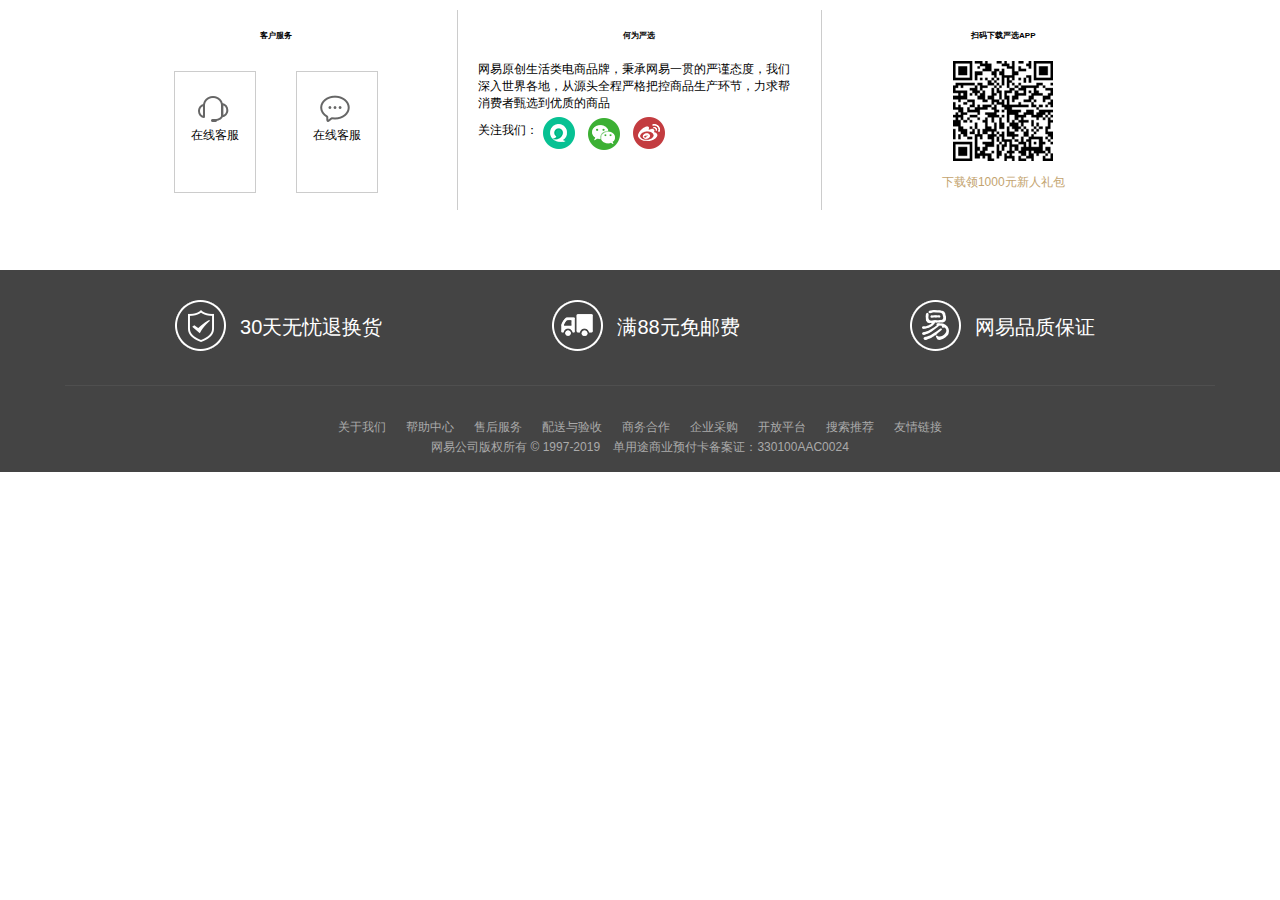
<file: public/footer.html>
<!DOCTYPE html>
<html>
<head lang="en">
    <meta charset="UTF-8">
    <!--<meta name="viewport" content="width=device-width,inital-scale:1"/>-->
    <title></title>
    <!-- <link rel="stylesheet" href=" css/bootstrap.css"/>
    <script src=" js/jquery.min.js"></script>
    <script src=" js/popper.min.js"></script>
    <script src=" js/bootstrap.min.js"></script> -->
    <link rel="stylesheet" href=" css/base.css"/>
</head>
<body>
    <div class="footer">
        <!-- footer_top-->
        <div class="footer_top clearfloat common_width">
            <div class="footer_service" >
                <h6>客户服务</h6>
                <div class="footer_service_container">
                    <div class="footer_service_icons">
                        <div class="sevice_icon">
                            <img src=" images/icons/icon-yxfoot.png" alt=""/>
                        </div>
                        <p>在线客服</p>
                    </div>
                    <div class="footer_service_icons">
                        <div class="feedback_icon">
                            <img src=" images/icons/icon-yxfoot.png" alt=""/>
                        </div>
                        <p>在线客服</p>
                    </div>
                </div>
            </div>
            <div class="footer_intro clearfloat" >
                <h6>何为严选</h6>
                <p>网易原创生活类电商品牌，秉承网易一贯的严谨态度，我们深入世界各地，从源头全程严格把控商品生产环节，力求帮消费者甄选到优质的商品</p>
                <span>关注我们：</span>
               <div class="sns_icon_wy"><img src=" images/icons/sns.png" alt=""/></div>
                <div class="sns_icon_wx" ><img src=" images/icons/sns.png" alt=""/></div>
                <div class="sns_icon_xl"><img src=" images/icons/sns.png" alt=""/></div>
            </div>
            <div class="footer_load" >
                <h6>扫码下载严选APP</h6>
                <img src=" images/icons/footer_load.png" alt=""/>
                <p class="common_color">下载领1000元新人礼包</p>
            </div>
        </div>
        <!-- footer_bottom-->
        <div class="footer_bottom">
            <!-- footer_promise-->
            <div class="footer_promise common_width">
                <ul>
                    <li>
                        <div class="footer_promise_icons"><img class="footer_promise_icons1" src=" images/icons/icon-yxfoot.png" alt=""/></div>
                        <span>30天无忧退换货</span>
                    </li>
                    <li>
                        <div class="footer_promise_icons"><img class="footer_promise_icons2" src=" images/icons/icon-yxfoot.png" alt=""/></div>
                        <span>满88元免邮费</span>
                    </li>
                    <li>
                        <div class="footer_promise_icons"><img class="footer_promise_icons3" src=" images/icons/icon-yxfoot.png" alt=""/></div>
                        <span>网易品质保证</span>
                    </li>
                </ul>
            </div>
            <!-- footer_copy-->
            <div class="footer_copy common_width">
                <ul>
                    <li><a href="">关于我们</a></li>
                    <li><a href="">帮助中心</a></li>
                    <li><a href="">售后服务</a></li>
                    <li><a href="">配送与验收</a></li>
                    <li><a href="">商务合作</a></li>
                    <li><a href="">企业采购</a></li>
                    <li><a href="">开放平台</a></li>
                    <li><a href="">搜索推荐</a></li>
                    <li><a href="">友情链接</a></li>
                </ul>
                <p>
                    网易公司版权所有 © 1997-2019&nbsp;&nbsp;&nbsp;
                    单用途商业预付卡备案证：330100AAC0024
                </p>
            </div>
        </div>
    </div>
</body>
</html>
</file>
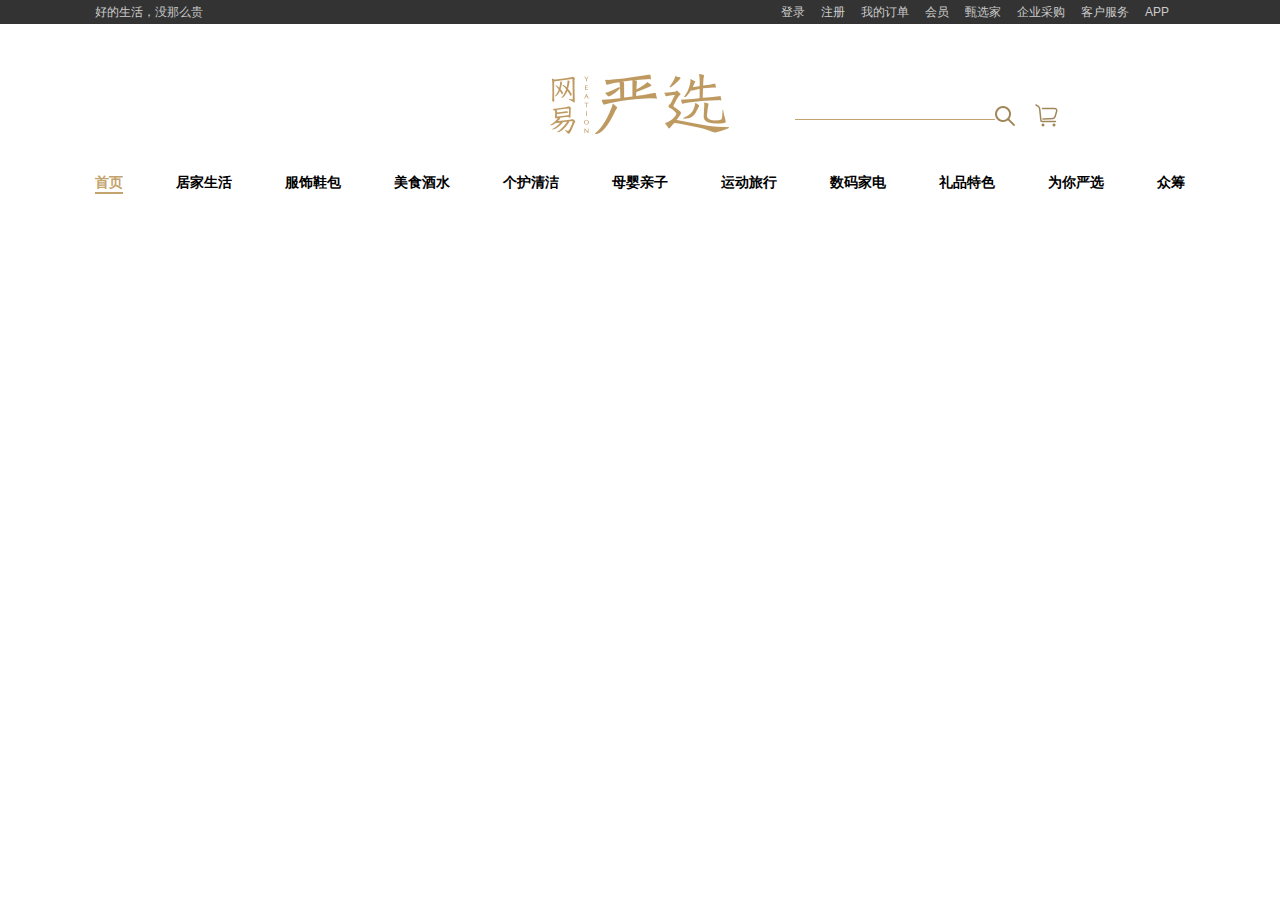
<file: public/header.html>
<!DOCTYPE html>
<html>

<head lang="en">
    <meta charset="UTF-8">
    <!--<meta name="viewport" content="width=device-width,inital-scale:1"/>-->
    <title></title>
    <!-- <link rel="stylesheet" href="css/bootstrap.css"/>
    <script src="js/jquery.min.js"></script>
    <script src="js/popper.min.js"></script>
    <script src=" js/bootstrap.min.js"></script> -->
    <link rel="stylesheet" href=" css/base.css" />
    <script src="js/jquery-3.2.1.js"></script>
</head>

<body>
    <div class="header">
        <!--top -->
        <div class="top">
            <div class="clearfloat common_width">
                <a href="">好的生活，没那么贵</a>
                <ul class="top_nav ">
                    <li>
                        <a id="login" href="/">登录</a>
                    </li>
                    <li>
                        <a href="user_reg.html">注册</a>
                    </li>
                    <li>
                        <a href="">我的订单</a>
                    </li>
                    <li>
                        <a href="">会员</a>
                    </li>
                    <li>
                        <a href="">甄选家</a>
                    </li>
                    <li>
                        <a href="">企业采购</a>
                    </li>
                    <li>
                        <a href="">客户服务</a>
                    </li>
                    <li>
                        <a href="">APP</a>
                    </li>
                </ul>
            </div>
        </div>
        <!--caption -->
        <div class="caption">
            <!-- logo-->
            <div class="caption_logo">
                <img src=" images/icons/header.png" alt="" />
            </div>
            <!-- 搜索和购物车-->
            <div class="caption_right clearfloat">
                <input type="text" />
                <div class="caption_right_icons">
                    <img class="search_icon" src=" images/icons/icon-yxtop.png" alt="" />
                </div>
                <div class="caption_right_icons">
                    <img class="cart_icon" src=" images/icons/cart-icon.png" alt="" />
                </div>
            </div>
        </div>
        <!--caption_fix -->
        <!--<div class="caption_fix common_width clearfloat">-->
        <!--<div class="caption_fix_logo">-->
        <!--<img src=" images/icons/header.png" alt=""/>-->
        <!--</div>-->
        <!--<div class="caption_fix_right">-->
        <!--<div class="caption_fix_icons"><img class="search_icon" src=" images/icons/icon-yxtop.png" alt=""/></div>-->
        <!--<div class="caption_fix_icons"><img class="user_icon" src=" images/icons/icon-yxtop.png" alt=""/></div>-->
        <!--<div class="caption_fix_icons"><img class="cart_icon" src=" images/icons/cart-icon.png" alt=""/></div>-->
        <!--</div>-->
        <!--</div>-->
        <!-- nav-->
        <div class="nav common_width">
            <ul>
                <li class="active">
                    <span>首页</span>
                </li>
                <li data-target="#classify-living">
                    <span>居家生活</span>
                </li>
                <li data-target="#classify-dress">
                    <span>服饰鞋包</span>
                </li>
                <li>
                    <span>美食酒水</span>
                </li>
                <li>
                    <span>个护清洁</span>
                </li>
                <li>
                    <span>母婴亲子</span>
                </li>
                <li>
                    <span>运动旅行</span>
                </li>
                <li>
                    <span>数码家电</span>
                </li>
                <li>
                    <span>礼品特色</span>
                </li>
                <li>
                    <span>为你严选</span>
                </li>
                <li>
                    <span>众筹</span>
                </li>
            </ul>
        </div>
        <div id="nav-classify">
            <!--nav-居家生活  -->
            <div id="classify-living" class="hidden">
                <!-- 季末热卖 -->
                <ul>
                    <li>
                        <span>季末热卖</span>
                    </li>
                    <li>
                        <img src="images/index/nav/living/yuronghoubei.png" alt="">
                        <a href="javascript:;">羽绒厚被</a>
                    </li>
                    <li>
                        <img src="images/index/nav/living/momaojiantao.png" alt="">
                        <a href="javascript:;">磨毛件套</a>
                    </li>
                    <li>
                        <img src="images/index/nav/living/rongnuanbuyi.png" alt="">
                        <a href="javascript:;">绒暖布艺</a>
                    </li>
                </ul>
                <!--家纺床品  -->
                <ul>
                    <li>
                        <span>家纺床品</span>
                    </li>
                    <li>
                        <img src="images/index/nav/living/chuangpinjiantao.png" alt="">
                        <a href="javascript:;">床品件套</a>
                    </li>
                    <li>
                        <img src="images/index/nav/living/beizhendianru.png" alt="">
                        <a href="javascript:;">被枕垫褥</a>
                    </li>
                    <li>
                        <img src="images/index/nav/living/buyiruanzhuang.png" alt="">
                        <a href="javascript:;">布艺软装</a>
                    </li>
                    <li>
                        <img src="images/index/nav/living/maojinyujin.png" alt="">
                        <a href="javascript:;">毛巾浴巾</a>
                    </li>
                </ul>
                <!-- 家具家装 -->
                <ul>
                    <li>
                        <span>家具家装</span>
                    </li>
                    <li>
                        <img src="images/index/nav/living/kecantingjiaju.png" alt="">
                        <a href="javascript:;">客餐厅家具</a>
                    </li>
                    <li>
                        <img src="images/index/nav/living/woshijiaju.png" alt="">
                        <a href="javascript:;">卧室家具</a>
                    </li>
                    <li>
                        <img src="images/index/nav/living/bangongshufangjiaju.png" alt="">
                        <a href="javascript:;">办公书房家具</a>
                    </li>
                    <li>
                        <img src="images/index/nav/living/xiaojianjiaju.png" alt="">
                        <a href="javascript:;">小件家具</a>
                    </li>
                    <li>
                        <img src="images/index/nav/living/dengju.png" alt="">
                        <a href="javascript:;">灯具</a>
                    </li>
                    <li>
                        <img src="images/index/nav/living/jiashi.png" alt="">
                        <a href="javascript:;">家饰</a>
                    </li>
                </ul>
                <!-- 收纳日用 -->
                <ul>
                    <li>
                        <span>收纳日用</span>
                    </li>
                    <li>
                        <img src="images/index/nav/living/shouna.png" alt="">
                        <a href="javascript:;">收纳</a>
                    </li>
                    <li>
                        <img src="images/index/nav/living/liangshaichuwei.png" alt="">
                        <a href="javascript:;">晾晒除味</a>
                    </li>
                    <li>
                        <img src="images/index/nav/living/jiatingyiliao.png" alt="">
                        <a href="javascript:;">家庭医疗</a>
                    </li>
                    <li>
                        <img src="images/index/nav/living/tuoxie.png" alt="">
                        <a href="javascript:;">拖鞋</a>
                    </li>
                </ul>
                <!-- 厨房用品 -->
                <ul>
                    <li><span>厨房用品</span></li>
                    <li>
                        <img src="images/index/nav/living/canju.png" alt="">
                        <a href="javascript:;">厨具</a>
                    </li>
                    <li>
                        <img src="images/index/nav/living/canchupeijian.png" alt="">
                        <a href="javascript:;">餐厨配件</a>
                    </li>
                    <li>
                        <img src="images/index/nav/living/daojianzhenban.png" alt="">
                        <a href="javascript:;">刀剪砧板</a>
                    </li>
                </ul>
                <!-- 餐具水具 -->
                <ul>
                    <li><span>餐具水具</span></li>
                    <li>
                        <img src="images/index/nav/living/canju.png" alt="">
                        <a href="javascript:;">餐具</a>
                    </li>
                    <li>
                        <img src="images/index/nav/living/shuihubeiju.png" alt="">
                        <a href="javascript:;">水具杯壶</a>
                    </li>
                    <li>
                        <img src="images/index/nav/living/chakajiuju.png" alt="">
                        <a href="javascript:;">茶咖酒具</a>
                    </li>
                </ul>
                <!-- 办公用品 -->
                <ul>
                    <li><span>办公用品</span></li>
                    <li>
                        <img src="images/index/nav/living/wenju.png" alt="">
                        <a href="javascript:;">文具</a>
                    </li>
                    <li>
                        <img src="images/index/nav/living/bangongdapei.png" alt="">
                        <a href="javascript:;">办公搭配</a>
                    </li>
                    <li>
                        <img src="images/index/nav/living/bangongjiaju.png" alt="">
                        <a href="javascript:;">办公家具</a>
                    </li>
                </ul>
                <!-- 宠物生活 -->
                <ul>
                    <li><span>宠物生活</span></li>
                    <li>
                        <img src="images/index/nav/living/chongwu.png" alt="">
                        <a href="javascript:;">宠物</a>
                    </li>
                </ul>
            </div>
            <!-- 服饰鞋包 -->
            <div id="classify-dress" class="hidden">
                <!-- 季末热卖 -->
                <!-- <ul>
                    <li>
                        <span>季末热卖</span>
                    </li>
                    <li>
                        <img src="images/index/nav/living/yuronghoubei.png" alt="">
                        <a href="javascript:;">羽绒厚被</a>
                    </li>
                    <li>
                        <img src="images/index/nav/living/momaojiantao.png" alt="">
                        <a href="javascript:;">磨毛件套</a>
                    </li>
                    <li>
                        <img src="images/index/nav/living/rongnuanbuyi.png" alt="">
                        <a href="javascript:;">绒暖布艺</a>
                    </li>
                </ul> -->
                <!--家纺床品  -->
                <!-- <ul>
                    <li>
                        <span>家纺床品</span>
                    </li>
                    <li>
                        <img src="images/index/nav/living/chuangpinjiantao.png" alt="">
                        <a href="javascript:;">床品件套</a>
                    </li>
                    <li>
                        <img src="images/index/nav/living/beizhendianru.png" alt="">
                        <a href="javascript:;">被枕垫褥</a>
                    </li>
                    <li>
                        <img src="images/index/nav/living/buyiruanzhuang.png" alt="">
                        <a href="javascript:;">布艺软装</a>
                    </li>
                    <li>
                        <img src="images/index/nav/living/maojinyujin.png" alt="">
                        <a href="javascript:;">毛巾浴巾</a>
                    </li>
                </ul> -->
                <!-- 家具家装 -->
                <!-- <ul>
                    <li>
                        <span>家具家装</span>
                    </li>
                    <li>
                        <img src="images/index/nav/living/kecantingjiaju.png" alt="">
                        <a href="javascript:;">客餐厅家具</a>
                    </li>
                    <li>
                        <img src="images/index/nav/living/woshijiaju.png" alt="">
                        <a href="javascript:;">卧室家具</a>
                    </li>
                    <li>
                        <img src="images/index/nav/living/bangongshufangjiaju.png" alt="">
                        <a href="javascript:;">办公书房家具</a>
                    </li>
                    <li>
                        <img src="images/index/nav/living/xiaojianjiaju.png" alt="">
                        <a href="javascript:;">小件家具</a>
                    </li>
                    <li>
                        <img src="images/index/nav/living/dengju.png" alt="">
                        <a href="javascript:;">灯具</a>
                    </li>
                    <li>
                        <img src="images/index/nav/living/jiashi.png" alt="">
                        <a href="javascript:;">家饰</a>
                    </li>
                </ul> -->
                <!-- 收纳日用 -->
                <ul>
                    <li>
                        <span>收纳日用</span>
                    </li>
                    <li>
                        <img src="images/index/nav/living/shouna.png" alt="">
                        <a href="javascript:;">收纳</a>
                    </li>
                    <li>
                        <img src="images/index/nav/living/liangshaichuwei.png" alt="">
                        <a href="javascript:;">晾晒除味</a>
                    </li>
                    <li>
                        <img src="images/index/nav/living/jiatingyiliao.png" alt="">
                        <a href="javascript:;">家庭医疗</a>
                    </li>
                    <li>
                        <img src="images/index/nav/living/tuoxie.png" alt="">
                        <a href="javascript:;">拖鞋</a>
                    </li>
                </ul>
                <!-- 厨房用品 -->
                <ul>
                    <li><span>厨房用品</span></li>
                    <li>
                        <img src="images/index/nav/living/canju.png" alt="">
                        <a href="javascript:;">厨具</a>
                    </li>
                    <li>
                        <img src="images/index/nav/living/canchupeijian.png" alt="">
                        <a href="javascript:;">餐厨配件</a>
                    </li>
                    <li>
                        <img src="images/index/nav/living/daojianzhenban.png" alt="">
                        <a href="javascript:;">刀剪砧板</a>
                    </li>
                </ul>
                <!-- 餐具水具 -->
                <ul>
                    <li><span>餐具水具</span></li>
                    <li>
                        <img src="images/index/nav/living/canju.png" alt="">
                        <a href="javascript:;">餐具</a>
                    </li>
                    <li>
                        <img src="images/index/nav/living/shuihubeiju.png" alt="">
                        <a href="javascript:;">水具杯壶</a>
                    </li>
                    <li>
                        <img src="images/index/nav/living/chakajiuju.png" alt="">
                        <a href="javascript:;">茶咖酒具</a>
                    </li>
                </ul>
                <!-- 办公用品 -->
                <ul>
                    <li><span>办公用品</span></li>
                    <li>
                        <img src="images/index/nav/living/wenju.png" alt="">
                        <a href="javascript:;">文具</a>
                    </li>
                    <li>
                        <img src="images/index/nav/living/bangongdapei.png" alt="">
                        <a href="javascript:;">办公搭配</a>
                    </li>
                    <li>
                        <img src="images/index/nav/living/bangongjiaju.png" alt="">
                        <a href="javascript:;">办公家具</a>
                    </li>
                </ul>
                <!-- 宠物生活 -->
                <ul>
                    <li><span>宠物生活</span></li>
                    <li>
                        <img src="images/index/nav/living/chongwu.png" alt="">
                        <a href="javascript:;">宠物</a>
                    </li>
                </ul>
            </div>
        </div>
    </div>
    <!-- 登录选项框 -->
    <div class="login_container hidden">
        <div class="login">
            <div class="login-close"></div>
            <ul class="login-tab">
                <li class="active" data-target="#login-phone">手机号登录</li>
                <li data-target="#login-email">邮箱登录</li>
            </ul>
            <div>
                <div id="login-phone" class="show">
                    <input type="text" placeholder="请输入手机号">
                    <input type="password" placeholder="请输入密码">
                    <input type="button" value="登录">
                </div>
                <div>
                    <div id="login-email" class="">
                        <input type="text" placeholder="请输入邮箱">
                        <input type="password" placeholder="请输入密码">
                        <input type="button" value="登录">
                    </div>
                </div>
                <div class="login-footer">
                    <div></div>
                    <div></div>
                    <div></div>
                    <div></div>
                    <a href="/user_reg.html">快速注册>>></a>
                </div>
            </div>
        </div>
        <script src="js/header.js"></script>
</body>

</html>
</file>
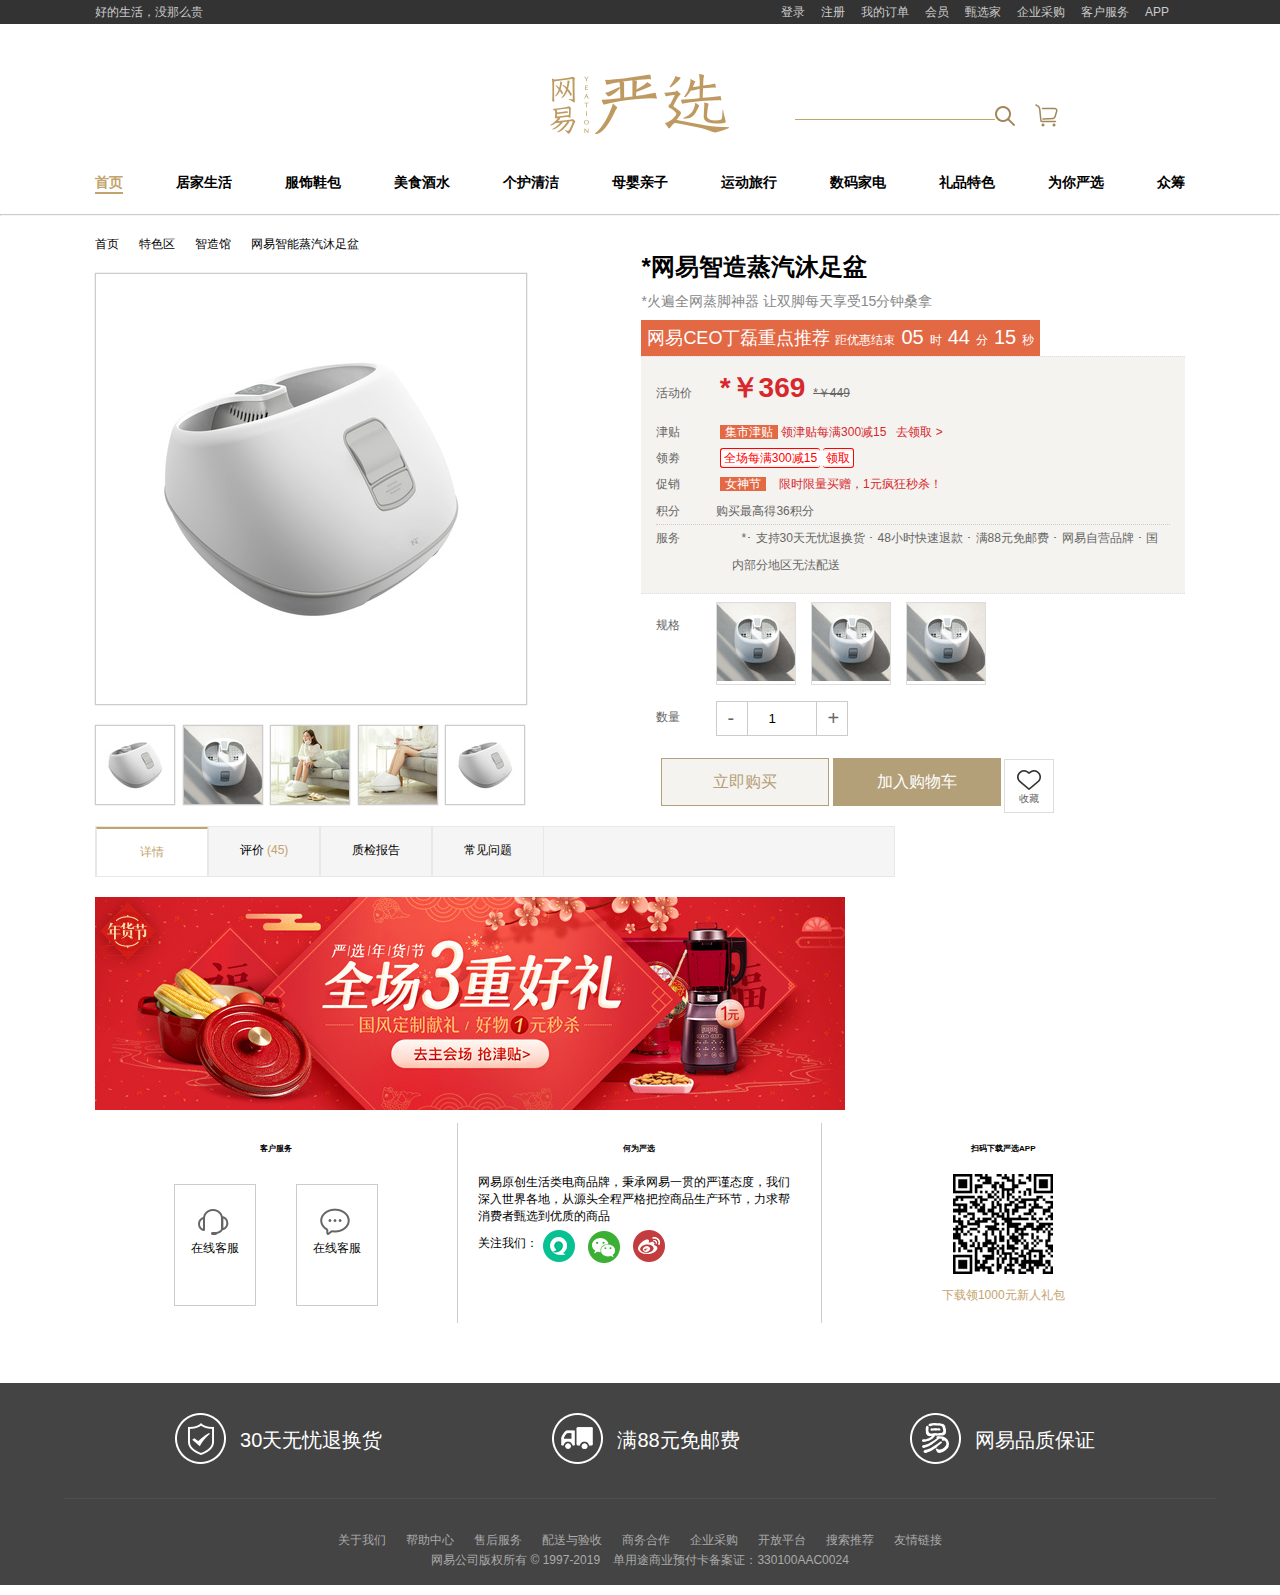
<file: public/product_details.html>
<!DOCTYPE html>
<html>
<head lang="en">
    <meta charset="UTF-8">
    <!-- <meta name="viewport" content="width=device-width,inital-scale:1"/> -->
    <title></title>
    <link rel="stylesheet" href=" css/base.css"/>
    <link rel="stylesheet" href=" css/product_details.css"/>
    <script src=" js/jquery-3.2.1.js"></script>

</head>
<body>
<!-- 头部-->

<!-- <iframe id="header" src="header.html" frameborder="0" scrolling="no" width="100%"></iframe> -->
<div id="header-container"></div>
<!--商品详情页-->
<hr/>
<section class="common_width">
    <!--面包屑导航breadnav-->
    <div id="breadnav">
        <ul>
            <li><a href="javascript:;">首页</a></li>
            <li><a href="javascript:;">特色区</a></li>
            <li><a href="javascript:;">智造馆</a></li>
            <li><a href="javascript:;">网易智能蒸汽沐足盆</a></li>
        </ul>
    </div>
    <!-- 商品概要pro_top-->
    <div class="pro_top">
        <!-- 左图left-->
        <div class="pro_top_left">
            <div class="imgmd_show"> 
                <img src=" images/details/product_10001/10001_md_1.jpg" alt=""/> 
                <div class="mask hidden"></div>
                <div class="supermask"></div>
            </div>
            <div class="imgsm_show">
                <!-- 上箭头-->
                <!--<button>↑↑↑↑↑↑↑</button>-->
                <!-- 图片-->
                <ul>
                    <li><img src=" images/details/product_10001/10001_sm_1.jpg" alt=""/></li>
                    <li><img src=" images/details/product_10001/10001_sm_2.jpg" alt=""/></li>
                    <li><img src=" images/details/product_10001/10001_sm_3.jpg" alt=""/></li>
                    <li><img src=" images/details/product_10001/10001_sm_4.jpg" alt=""/></li>
                    <li><img src=" images/details/product_10001/10001_sm_1.jpg" alt=""/></li>
                </ul>
                <!-- 下箭头-->
                <!--<button>↓↓↓↓↓↓</button>-->
            </div>
            <div class="imglg_show hidden">
              <!-- <img src="images/details/product_10001/10001_lg_1.jpg" alt="">   -->
            </div>
        </div>
        <!-- 右简介right-->
        <div class="pro_top_right">
            <p class="pro_title">*网易智造蒸汽沐足盆</p>
            <p class="pro_intr">*火遍全网蒸脚神器 让双脚每天享受15分钟桑拿</p>
            <span class="pro_recom">
                <span>网易CEO丁磊重点推荐</span>
                <span>距优惠结束<span>05</span>时<span>44</span>分<span>15</span>秒</span>
            </span>
            <div class="pro_promote">
                <p>
                    <span class="pro_tag">活动价 </span>
                    <span class="price">*￥369 </span><del>*￥449</del>
                </p>
                <p>
                    <span class="pro_tag">津贴</span>
                    <span class="flag">集市津贴</span>
                    <span>领津贴每满300减15<a href="">去领取 ></a></span>
                </p>
                <p>
                    <span class="pro_tag">领劵</span>
                    <a href=""><span>全场每满300减15</span><span>领取</span></a>
                </p>
                <p>
                    <span class="pro_tag">促销</span>
                    <span class="flag">女神节</span>
                    <span><a href="">限时限量买赠，1元疯狂秒杀！</a></span>
                </p>
                <p>
                    <span class="pro_tag">积分
                    </span><span>购买最高得36积分</span>
                </p>
                <div class="pro_promise">
                    <span class="pro_tag">服务</span>
                     <div><a href="">
                         *･ 支持30天无忧退换货
                         ･ 48小时快速退款
                         ･ 满88元免邮费
                         ･ 网易自营品牌
                         ･ 国内部分地区无法配送
                     </a></div>
                </div>
            </div>
            <div class="pro_spec">
                <span class="pro_tag">规格</span>
                <ul>
                    <li><img src=" images/details/product_10001/10001_spec_1.jpg" alt=""/></li>
                    <li><img src=" images/details/product_10001/10001_spec_1.jpg" alt=""/></li>
                    <li><img src=" images/details/product_10001/10001_spec_1.jpg" alt=""/></li>
                </ul>
            </div>
            <div class="pro_count">
                <p class="pro_tag">数量</p>
                <span>-</span>
                <input type="text" value="1"/>
                <span>+</span>
            </div>
            <div class="pro_btn">
                <button>立即购买</button>
                <button>加入购物车</button>
                <div class="pro_care">
                    <div><img src=" images/icons/icon-normal.png" alt=""/></div>
                    <p>收藏</p>
                </div>
            </div>
        </div>
    </div>

    <!-- 商品pro_bottom-->
    <div class="pro_bottom">
        <!-- 选项卡（详情、评价、质检报告、常见问题）tabbar-->
        <div class="tabbar">
            <ul>
                <li class="active">详情</li>
                <li>评价 <span class="pro_comment">(45)</span></li>
                <li>质检报告</li>
                <li>常见问题</li>
            </ul>
        </div>
        <!-- 详情detail-->
        <div class="details">
            <div class="details_top">
                <a href="javascrip:;"><img src=" images/details/product_10001/10001_details_top.jpg" alt=""/></a>
            </div>
            <div class="details_text">

            </div>
            <div class="details_img">
                
            </div>
        </div>
        <!-- 评价comment-->
        <div class="comment"></div>
        <!-- 质检报告quality-->
        <div class="quality"></div>
        <!-- 常见问题question-->
        <div class="question"></div>
    </div>
</section>

<!-- 脚部-->
<!-- <iframe id="footer" src="footer.html" frameborder="0" scrolling="no" width="100%"></iframe> -->
<div id="footer-container"></div>

<script src=" js/product_details.js"></script>

</body>
</html>
</file>
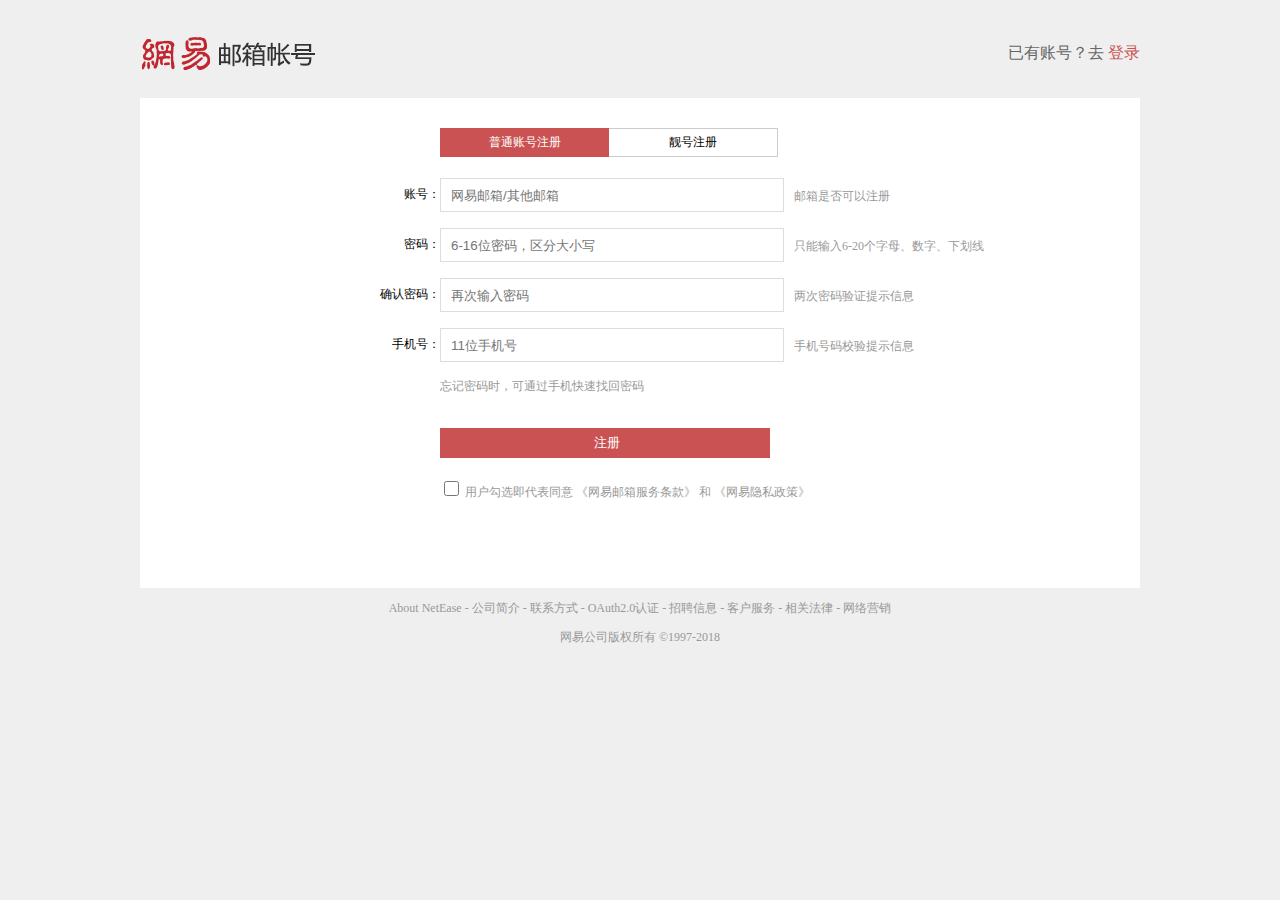
<file: public/user_reg.html>
<!DOCTYPE html>
<html>
<head lang="en">
	<meta charset="UTF-8">
	<!-- <meta name="viewport" content="width=device-width,inital-scale:1"/> -->
	<title></title>
	<link rel="stylesheet" href=" css/user_reister.css"/>
</head>
<body>

<!--主体部分-->
<section>
	<!-- top-->
	<div class="top comm_width">
		<div class="logo">
			<a href=""><img src=" images/icons/sprite.png" alt=""/></a>
		</div>
		<div>
			<span>已有账号？去 <a href="/" class="btn_login">登录</a></span>
		</div>
	</div>
	<!-- center-->
	<div class="center comm_width">
		<!-- 普通账号和靓号选项卡按钮-->
		<div>
			<div></div>
			<div class="tabbtn">
				<span><a href="" class="active">普通账号注册</a><a href="">靓号注册</a></span>
			</div>
		</div>
        <!--表单-->
		<!-- 账号-->
			<div>
				<div>账号：</div>
				<input type="text" id="email" placeholder="网易邮箱/其他邮箱" onblur="emailCheck()">
				<span id="emailMsg" class="msg">邮箱是否可以注册</span>
			</div>
		<!-- 密码-->
			<div>
				<div>密码：</div>
				<input type="password" id="upwd" placeholder="6-16位密码，区分大小写" onblur="upwdCheck()">
				<span id="upwdMsg"  class="msg">只能输入6-20个字母、数字、下划线</span>
			</div>
		<!-- 确认密码-->
			<div>
				<div>确认密码：</div>
				<input type="password" id="upwdAgain" placeholder="再次输入密码" onblur="checkUpwdAgain()">
				<span id="upwdAgainmsg"  class="msg">两次密码验证提示信息</span>
			</div>
		<!-- 手机号-->
			<div>
				<div>手机号：</div>
				<input type="text" id="phone" placeholder="11位手机号" onblur="checkPhone()">
				<span id="phoneMsg"  class="msg">手机号码校验提示信息</span>
			</div>
		<!-- 切换到国际手机-->
			<div>
				<div></div>
				<div>
					<!--<a href="">切换到国际手机</a>-->
					<span>忘记密码时，可通过手机快速找回密码</span>
				</div>
			</div>
		<!-- 短信验证-->
			<!--<div>-->
				<!--<div>短信验证码：</div>-->
				<!--<input type="text" placeholder="输入短信验证码"/>-->
				<!--<button>获取验证码</button>-->
			<!--</div>-->
		<!-- 注册-->
			<div>
				<div></div>
				<input class="regbtn" type="button" value="注册" onclick="register()">
			</div>
		<!-- 服务条款-->
			<div class="rule">
				<div></div>
				<span>
					<input type="checkbox"/>
					<span>用户勾选即代表同意
						<a href=""> 《网易邮箱服务条款》</a>
						和
						<a href="">《网易隐私政策》</a>
					</span>
				</span>

			</div>
	</div>
	<!-- bottom-->
	<div class="bottom comm_width">
		<p>
			<a href="">About NetEase</a> -
			<a href="">公司简介</a> -
			<a href="">联系方式</a> -
			<a href="">OAuth2.0认证</a> -
			<a href="">招聘信息</a> -
			<a href="">客户服务</a> -
			<a href="">相关法律</a> -
			<a href="">网络营销</a>
		</p>
		<p>网易公司版权所有 ©1997-2018</p>
	</div>
</section>

	<script src="js/user_reg.js"></script>
</body>
</html>
</file>
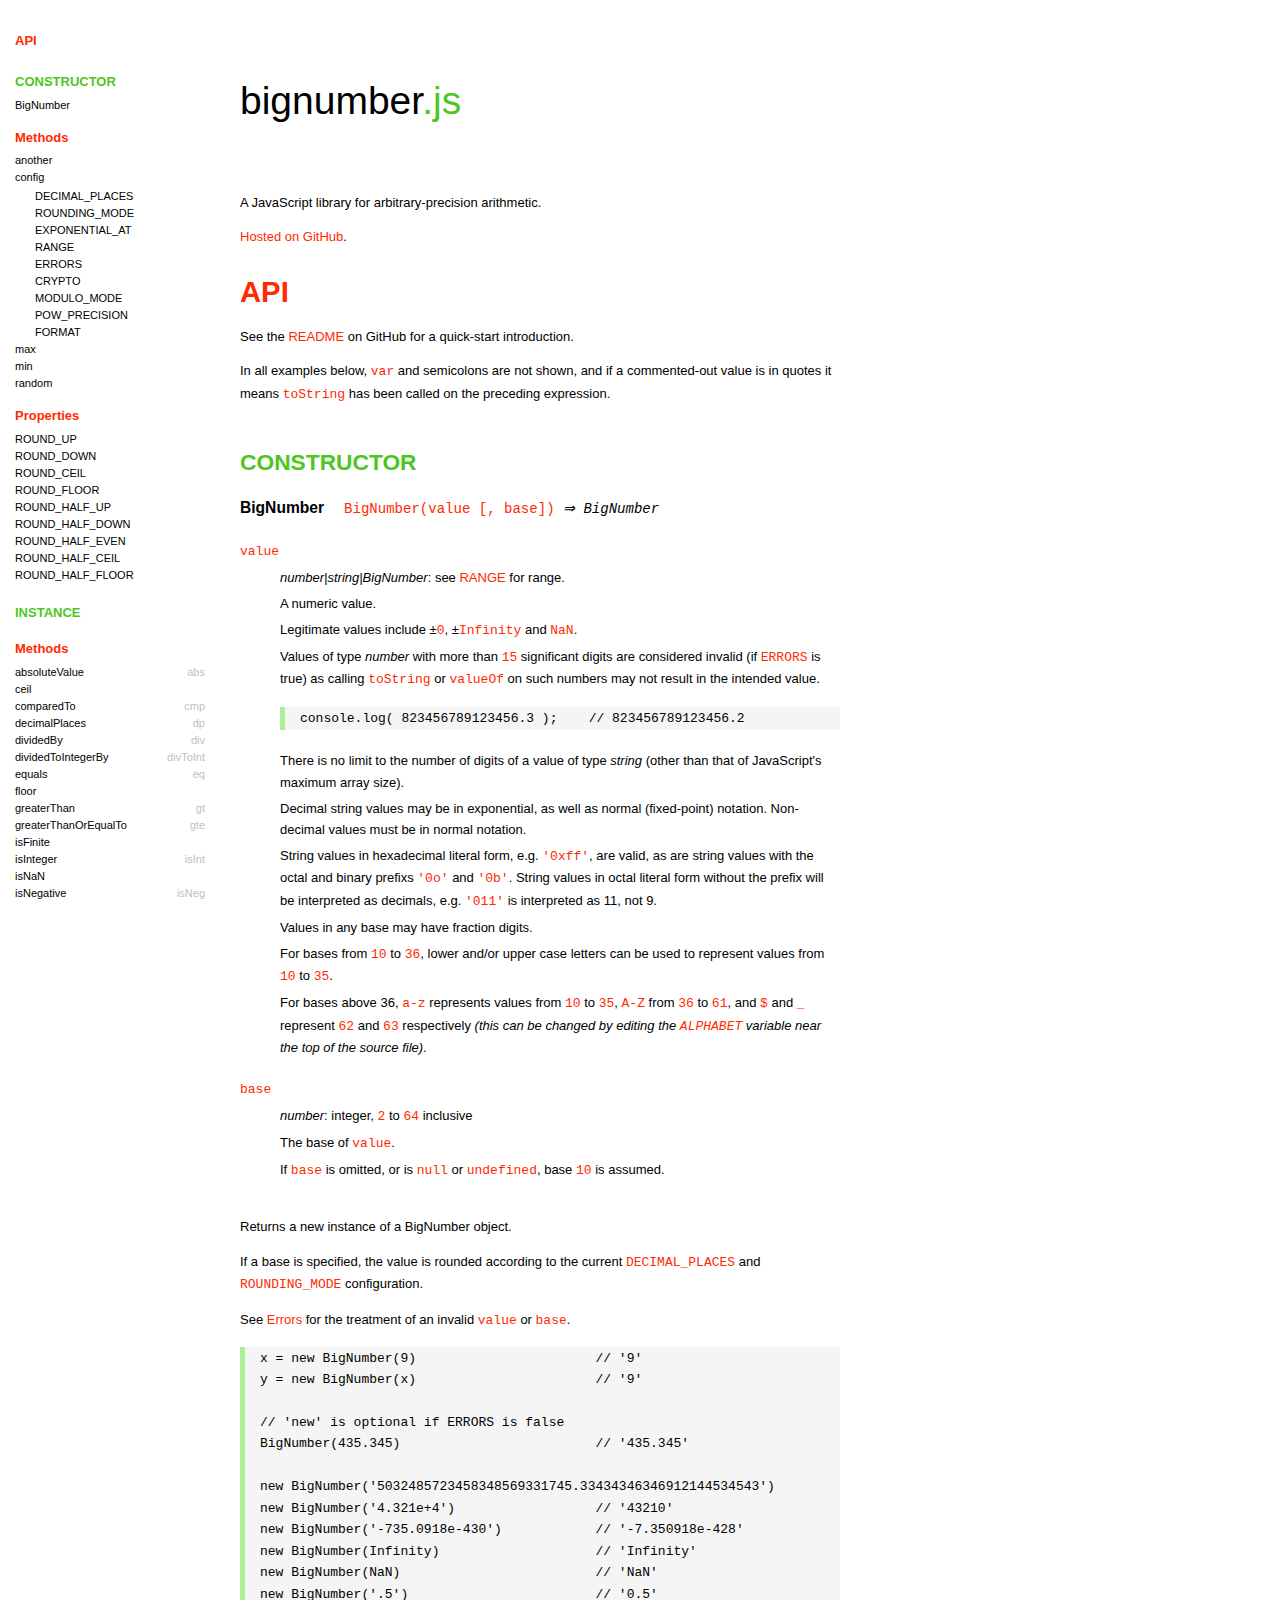
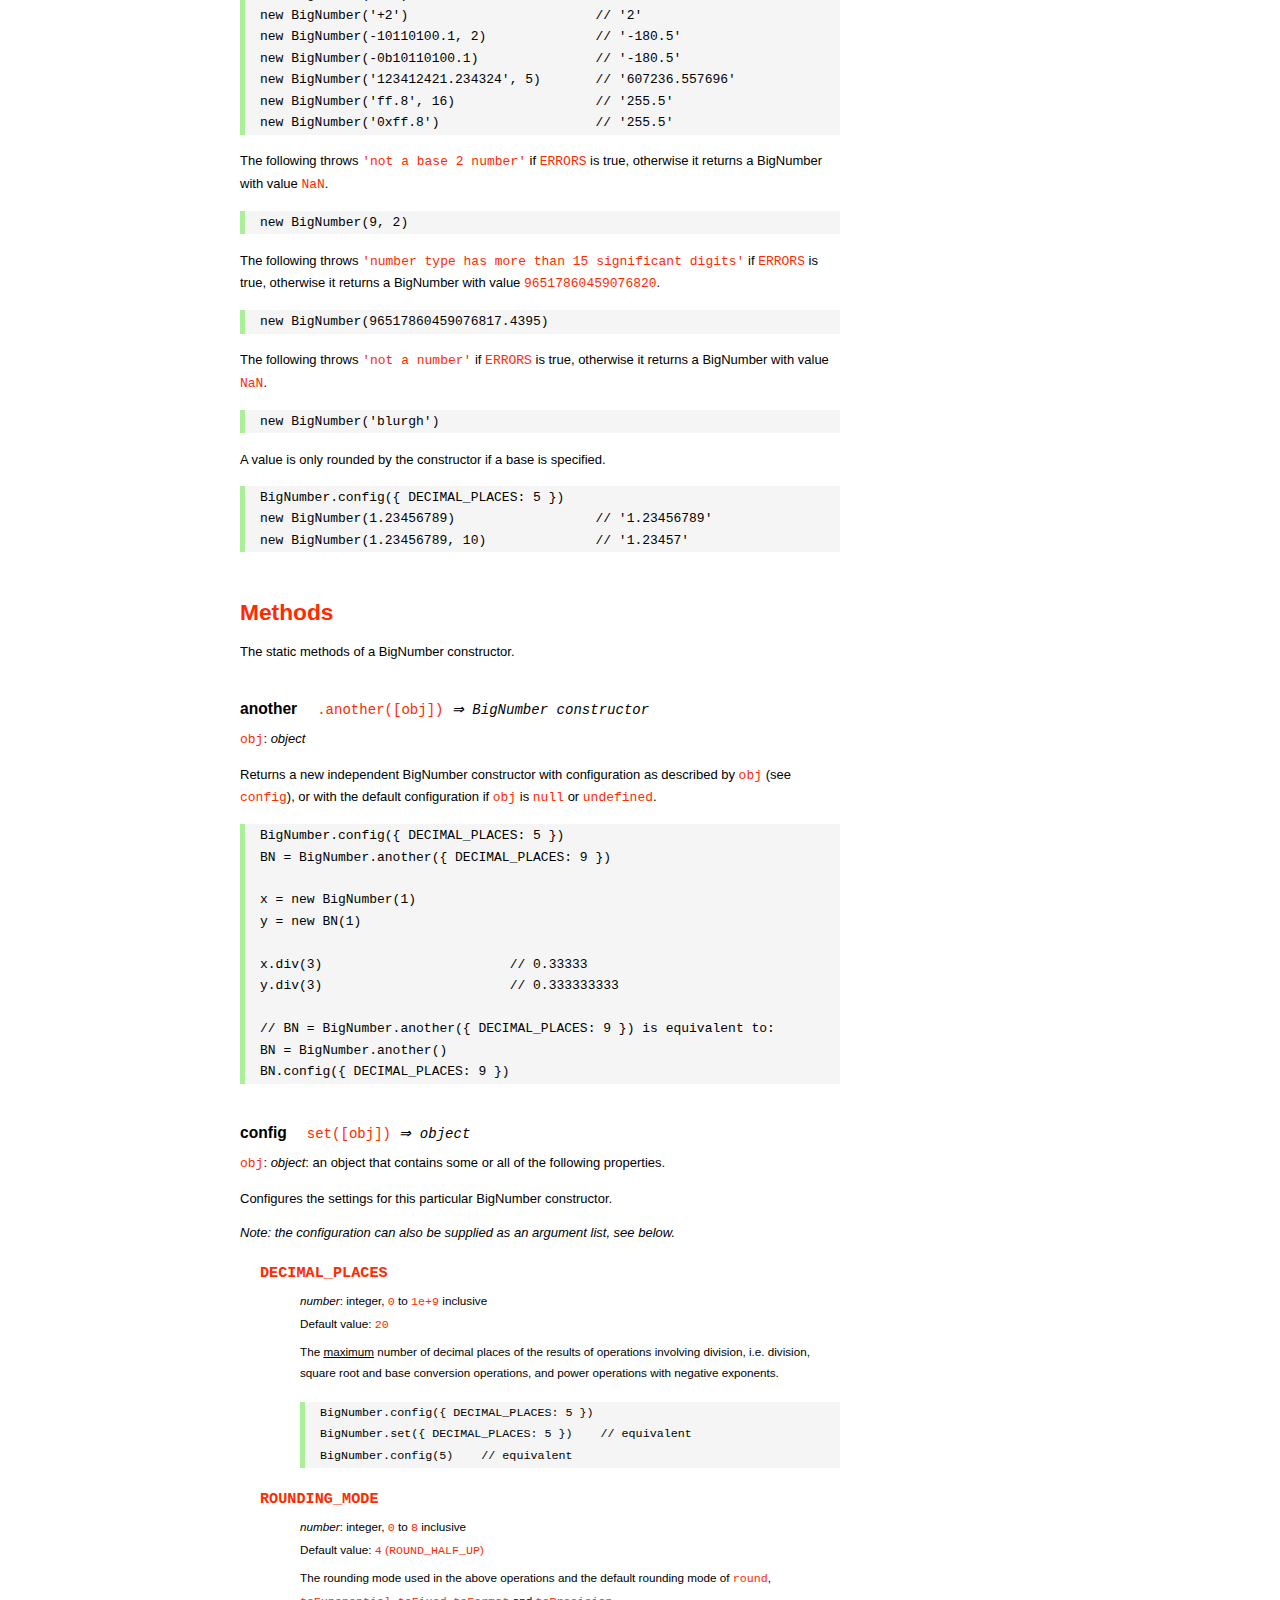
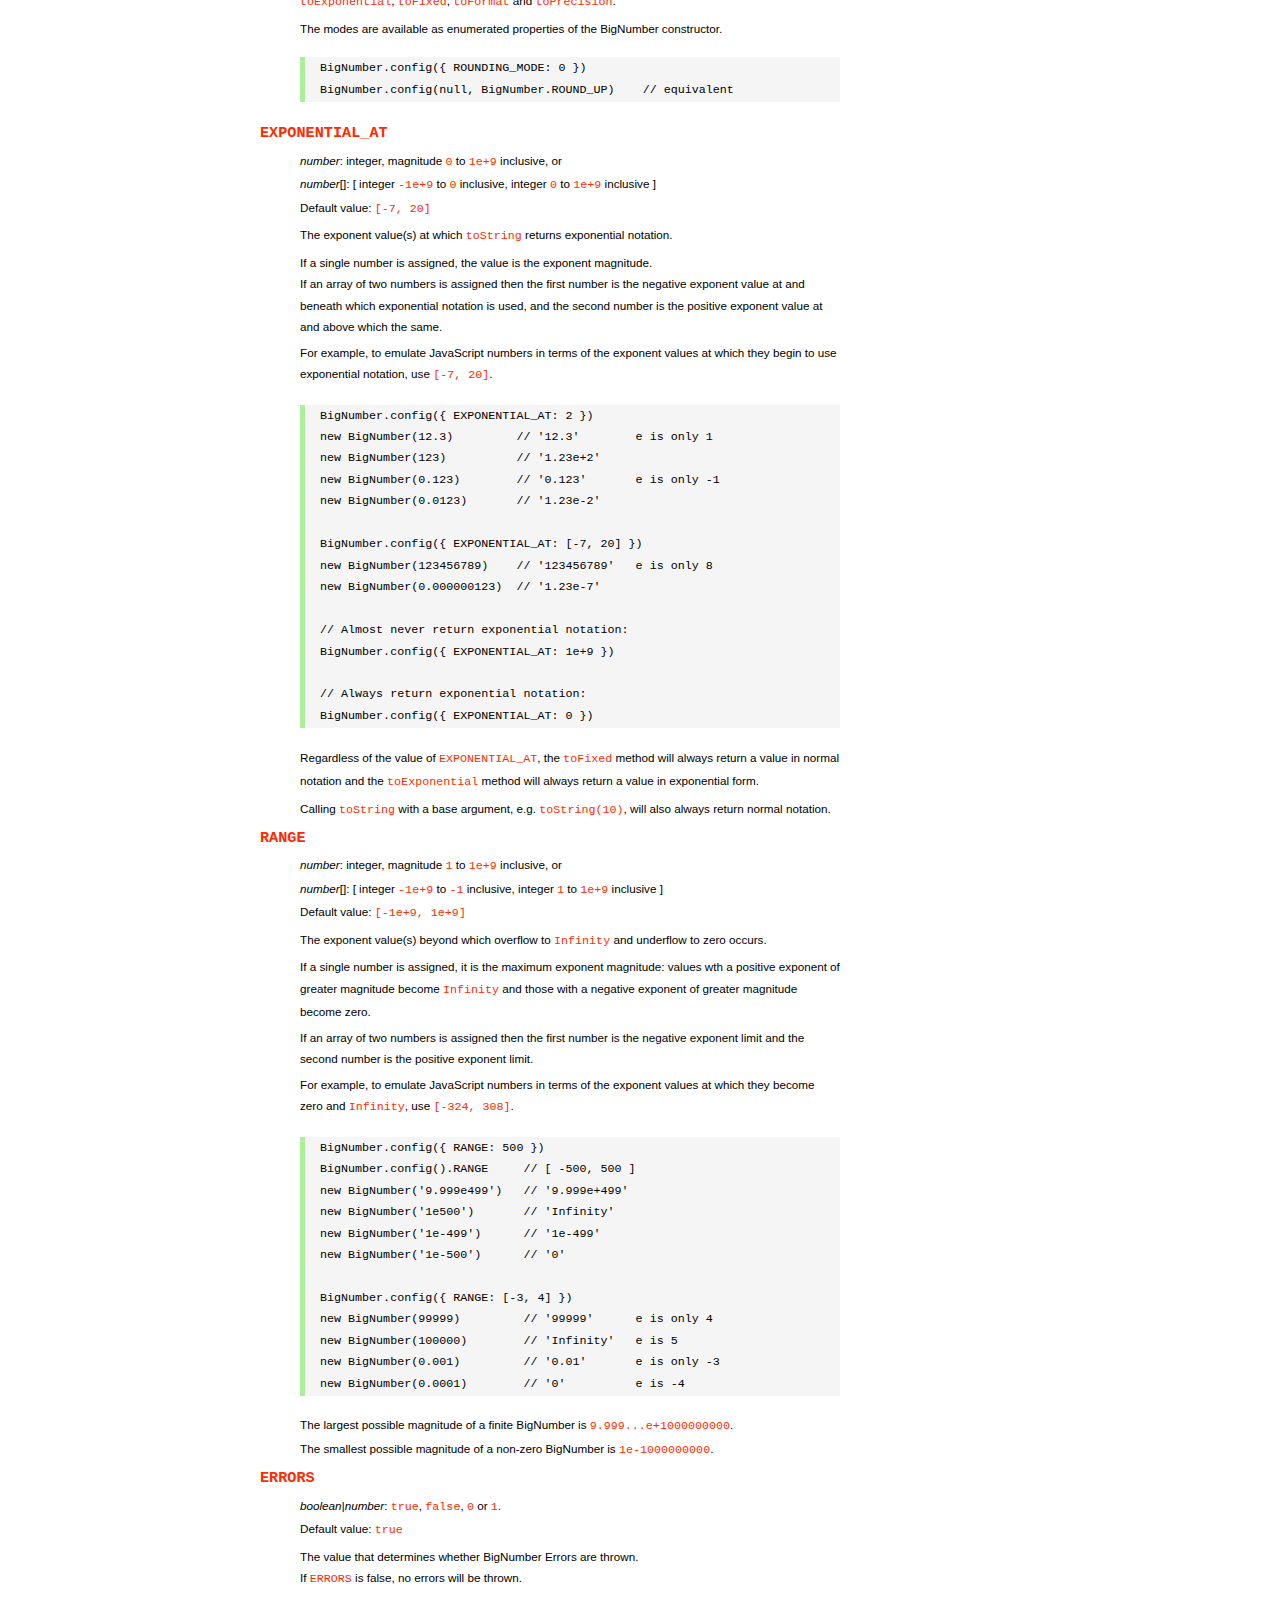
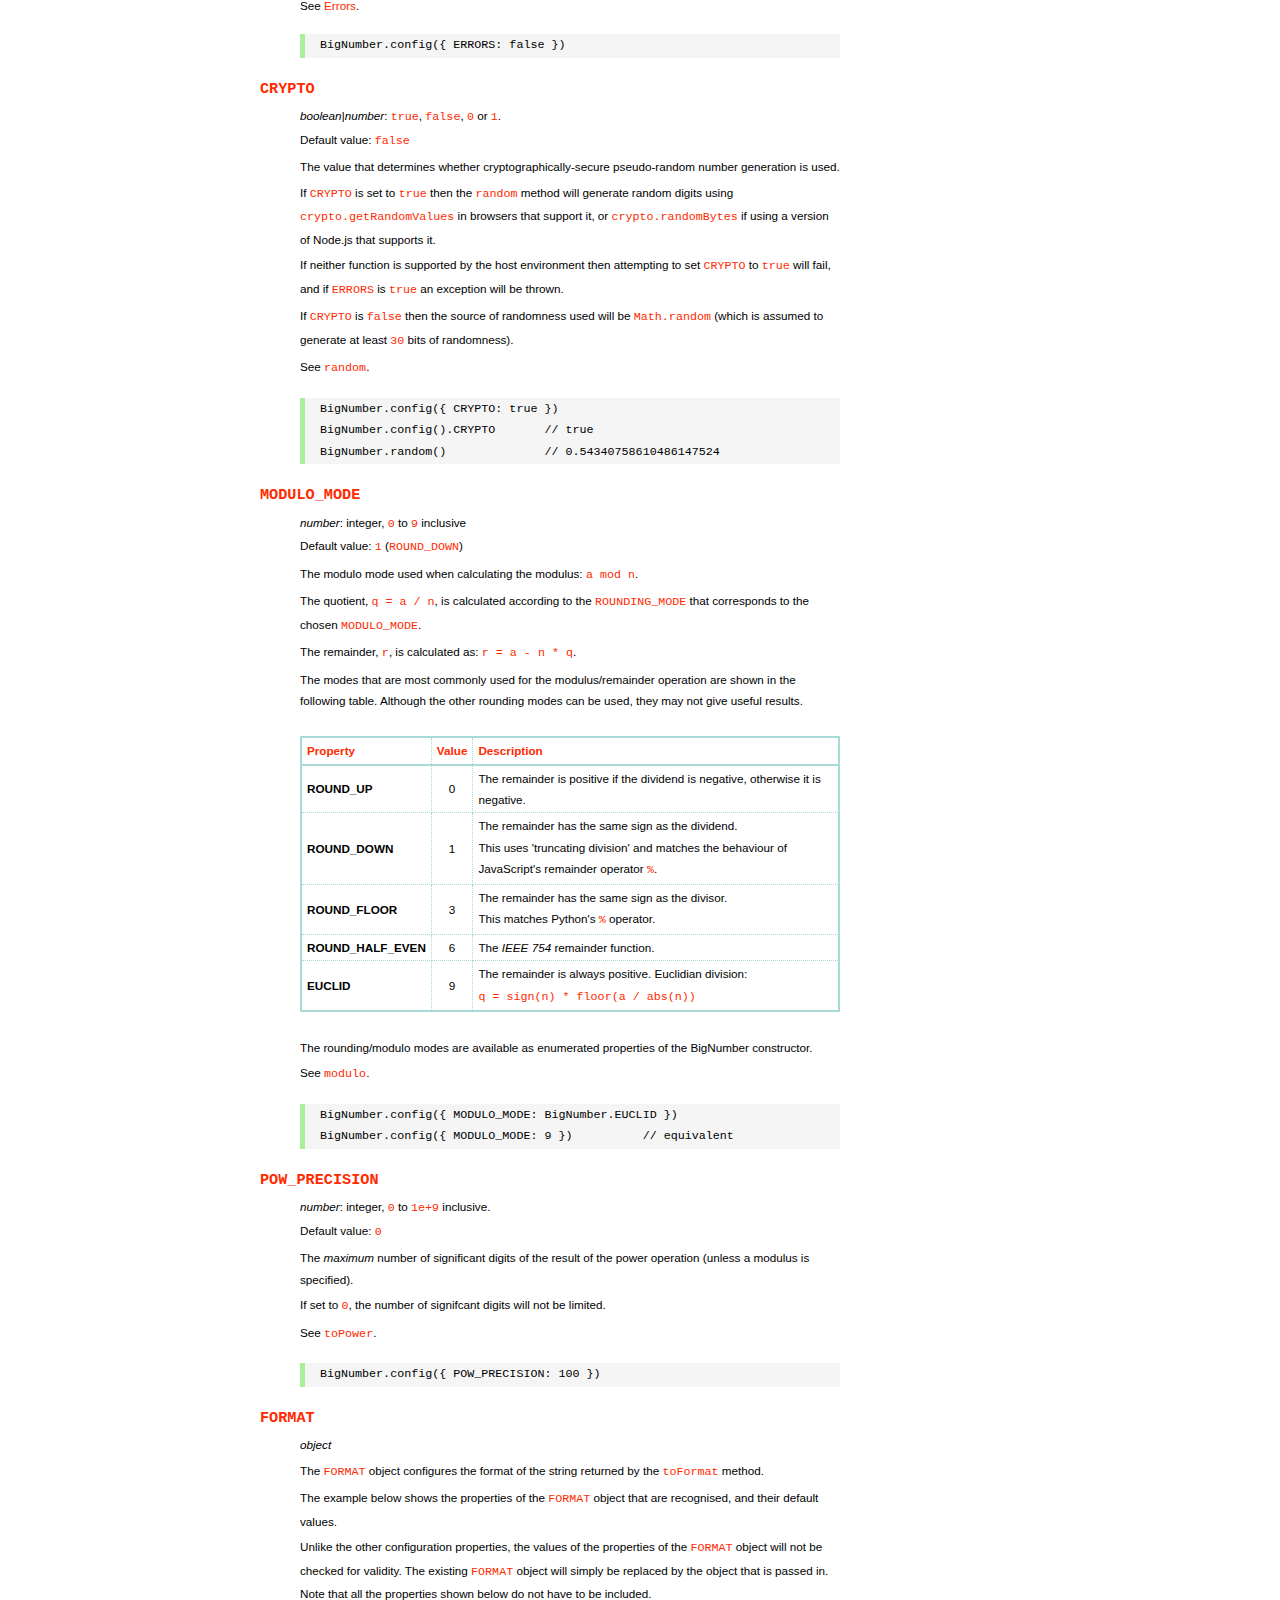
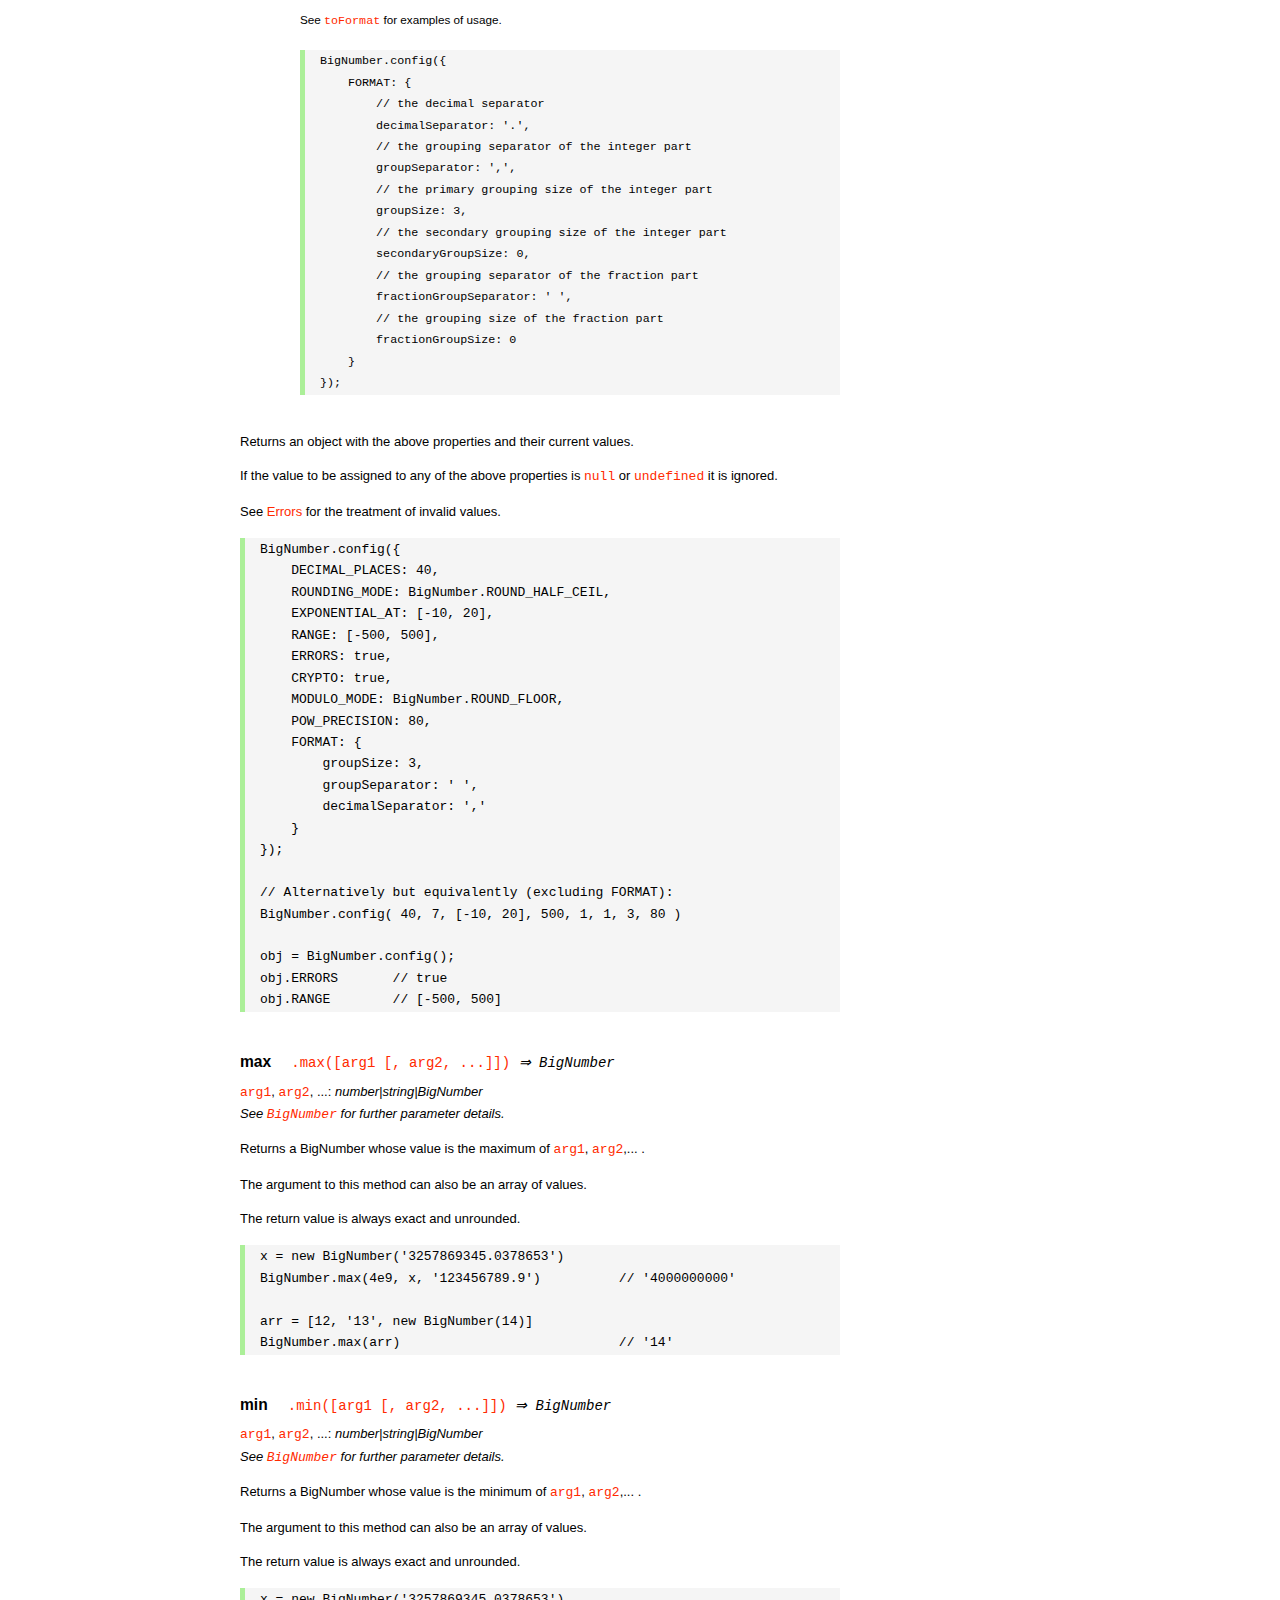
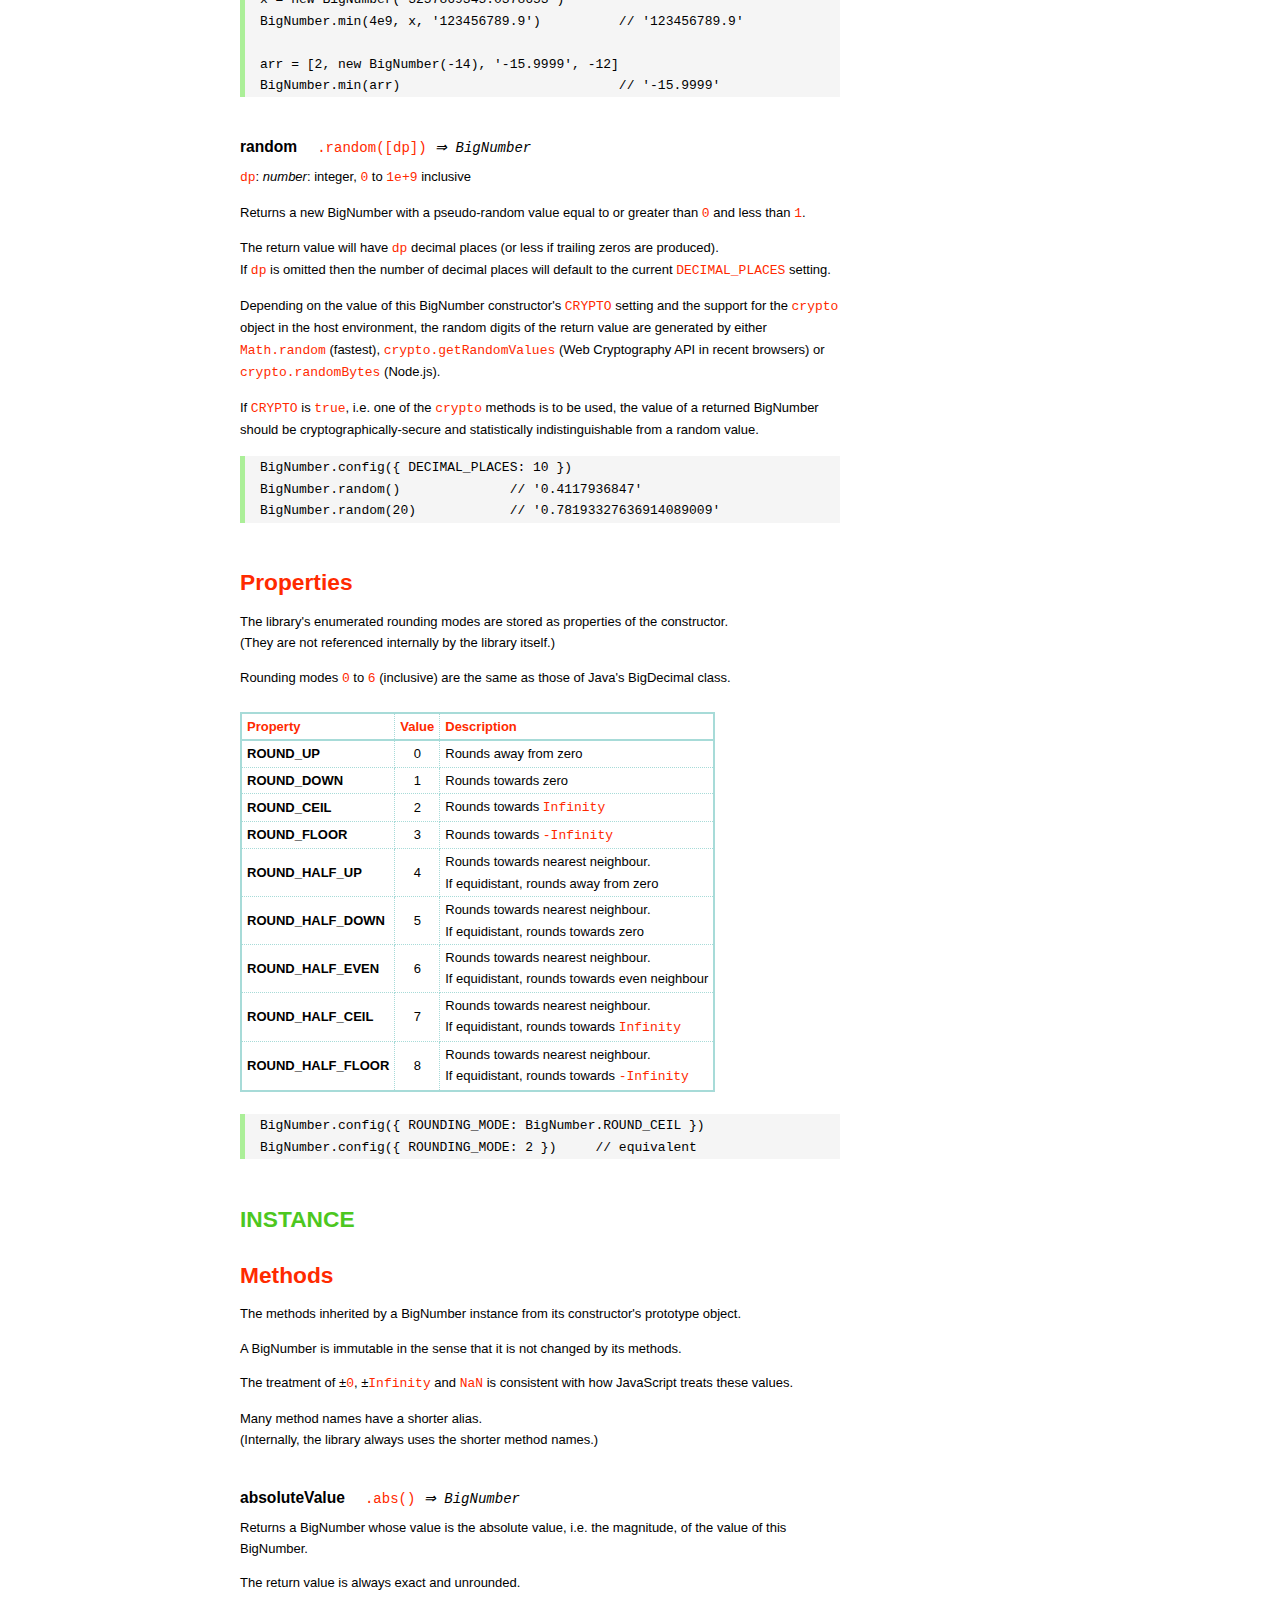
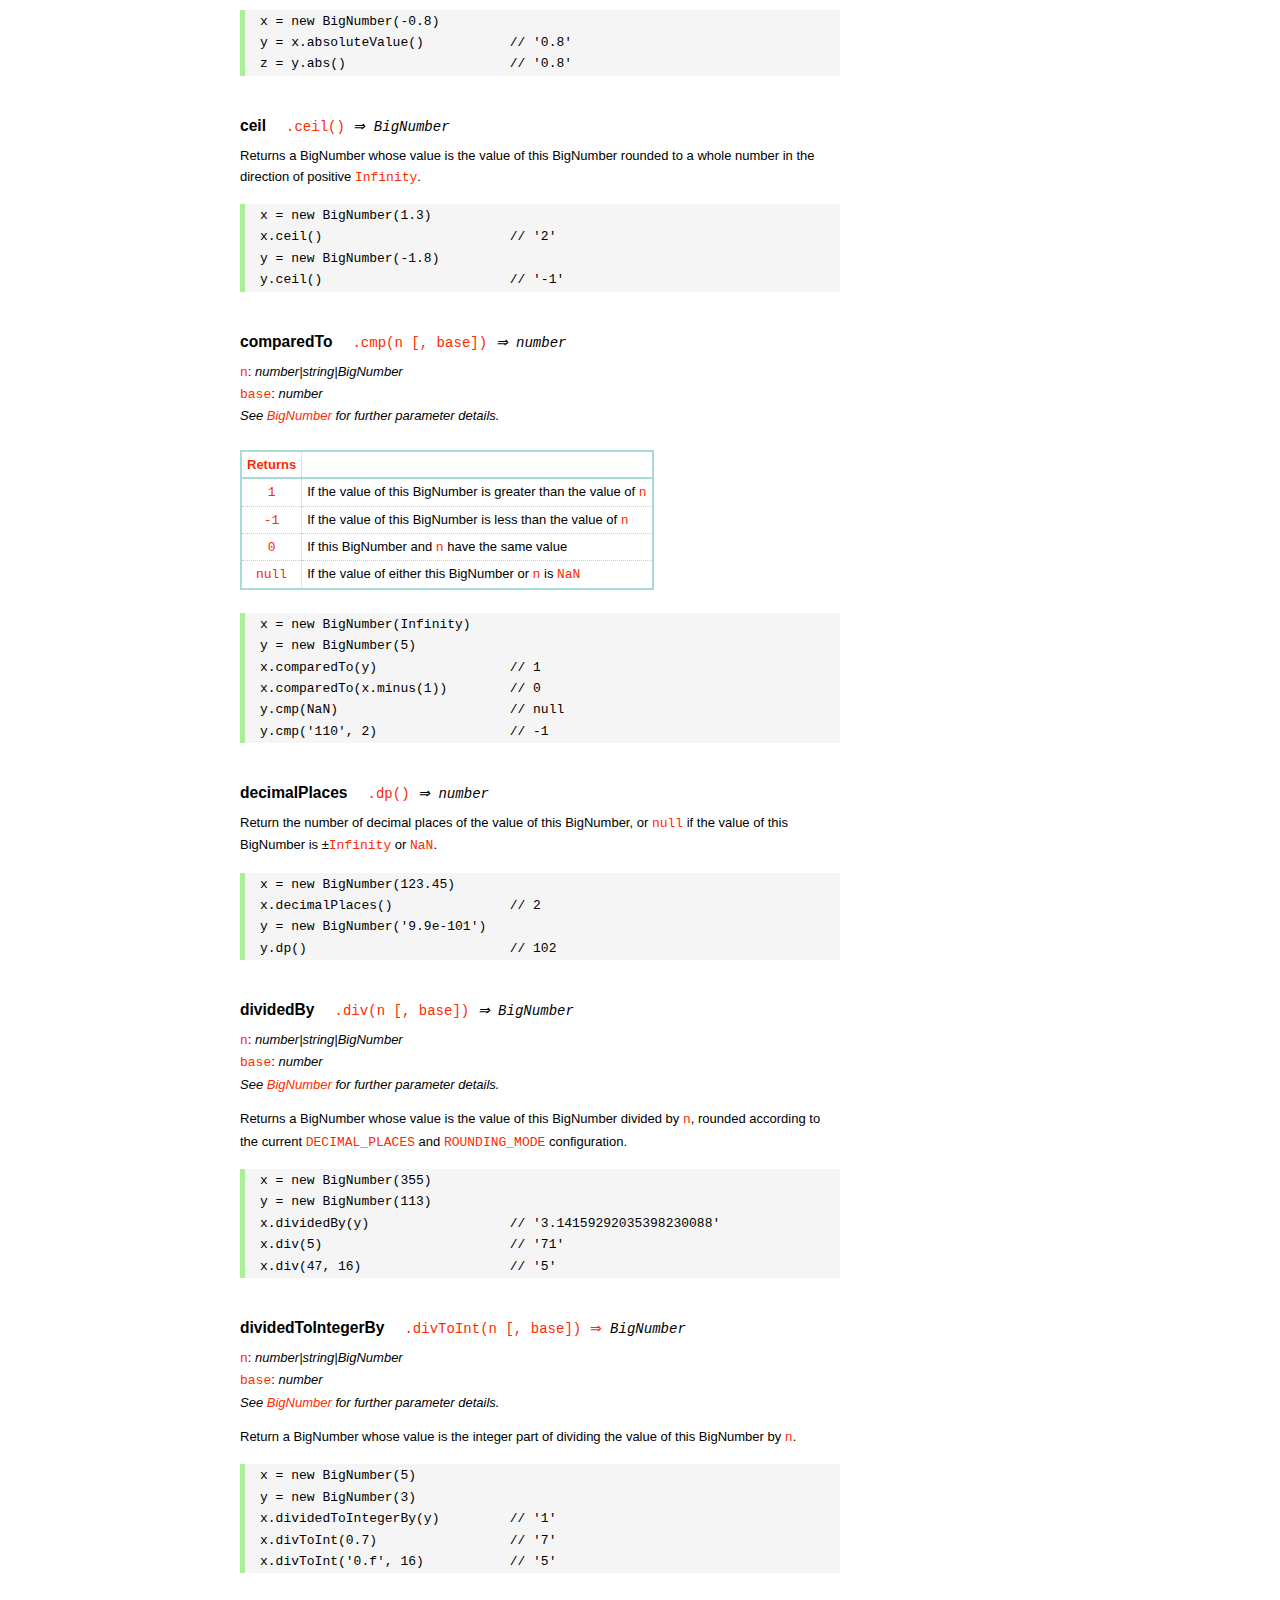
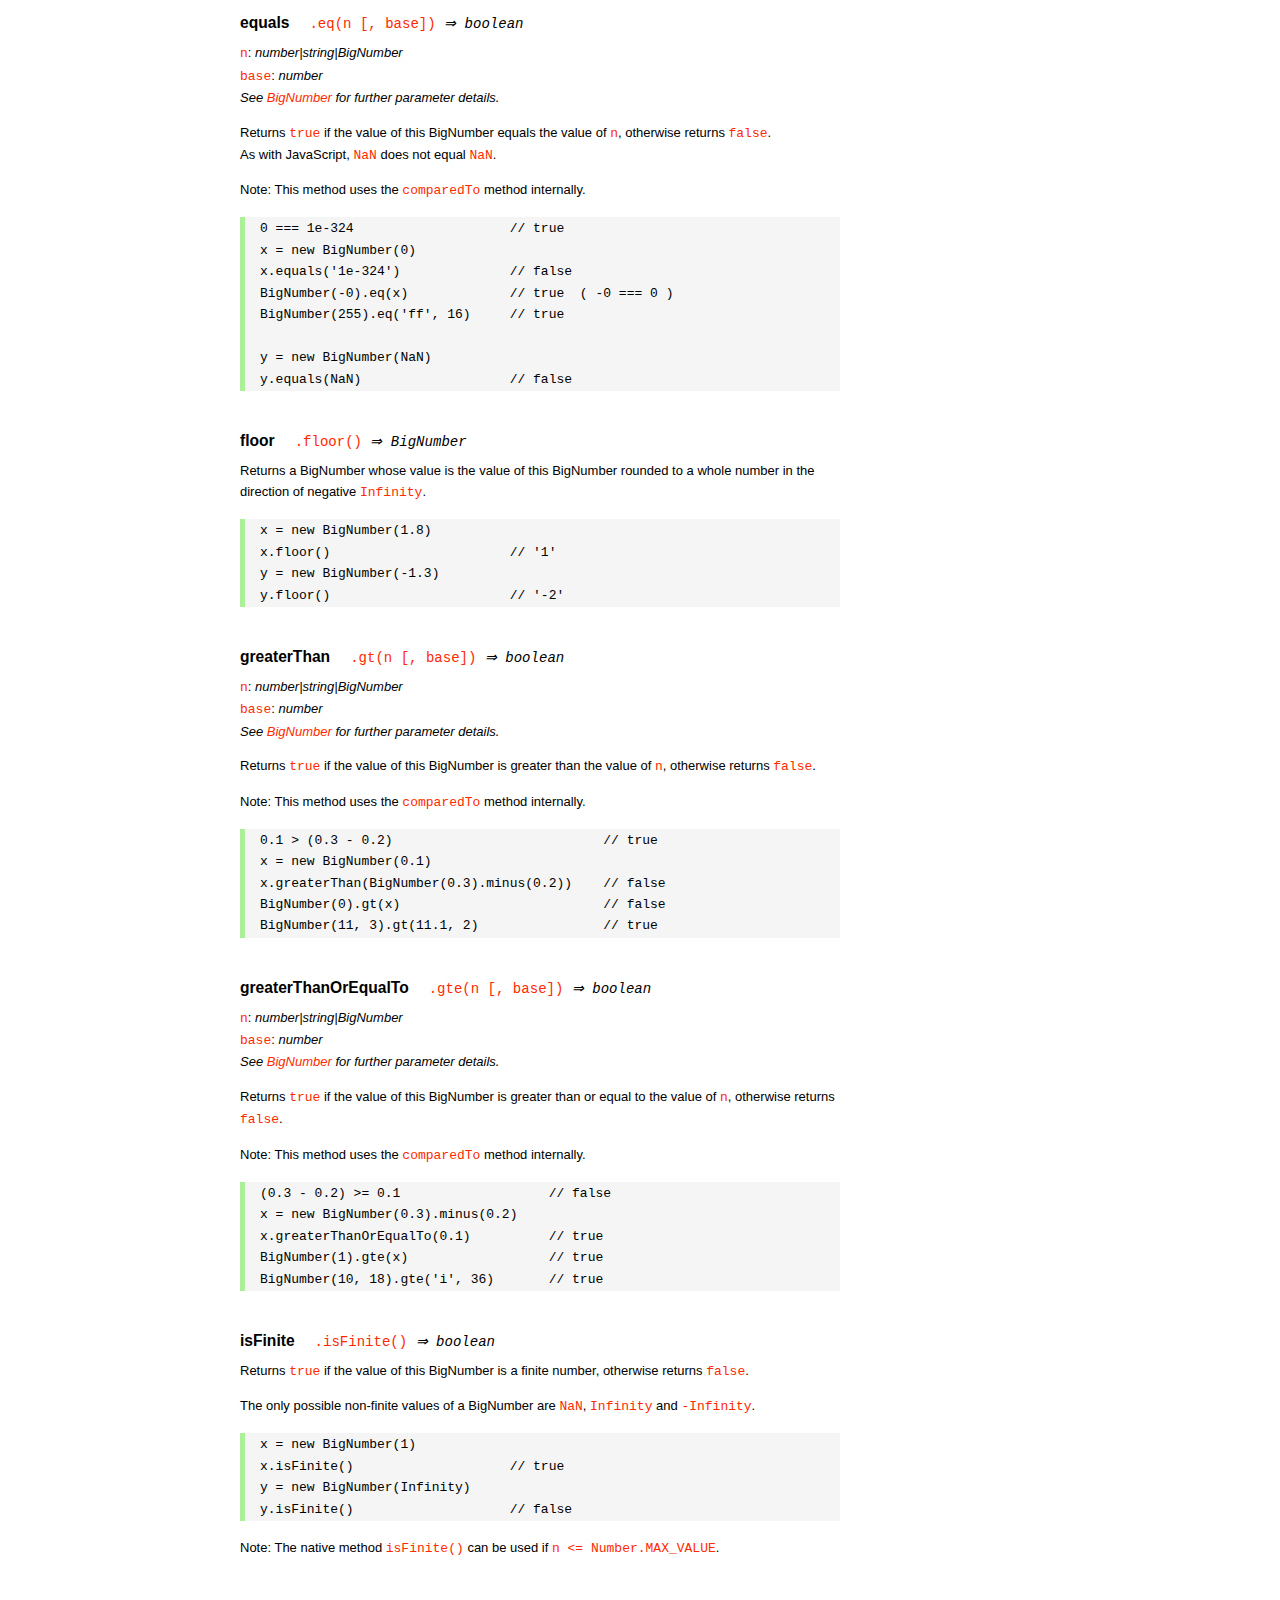
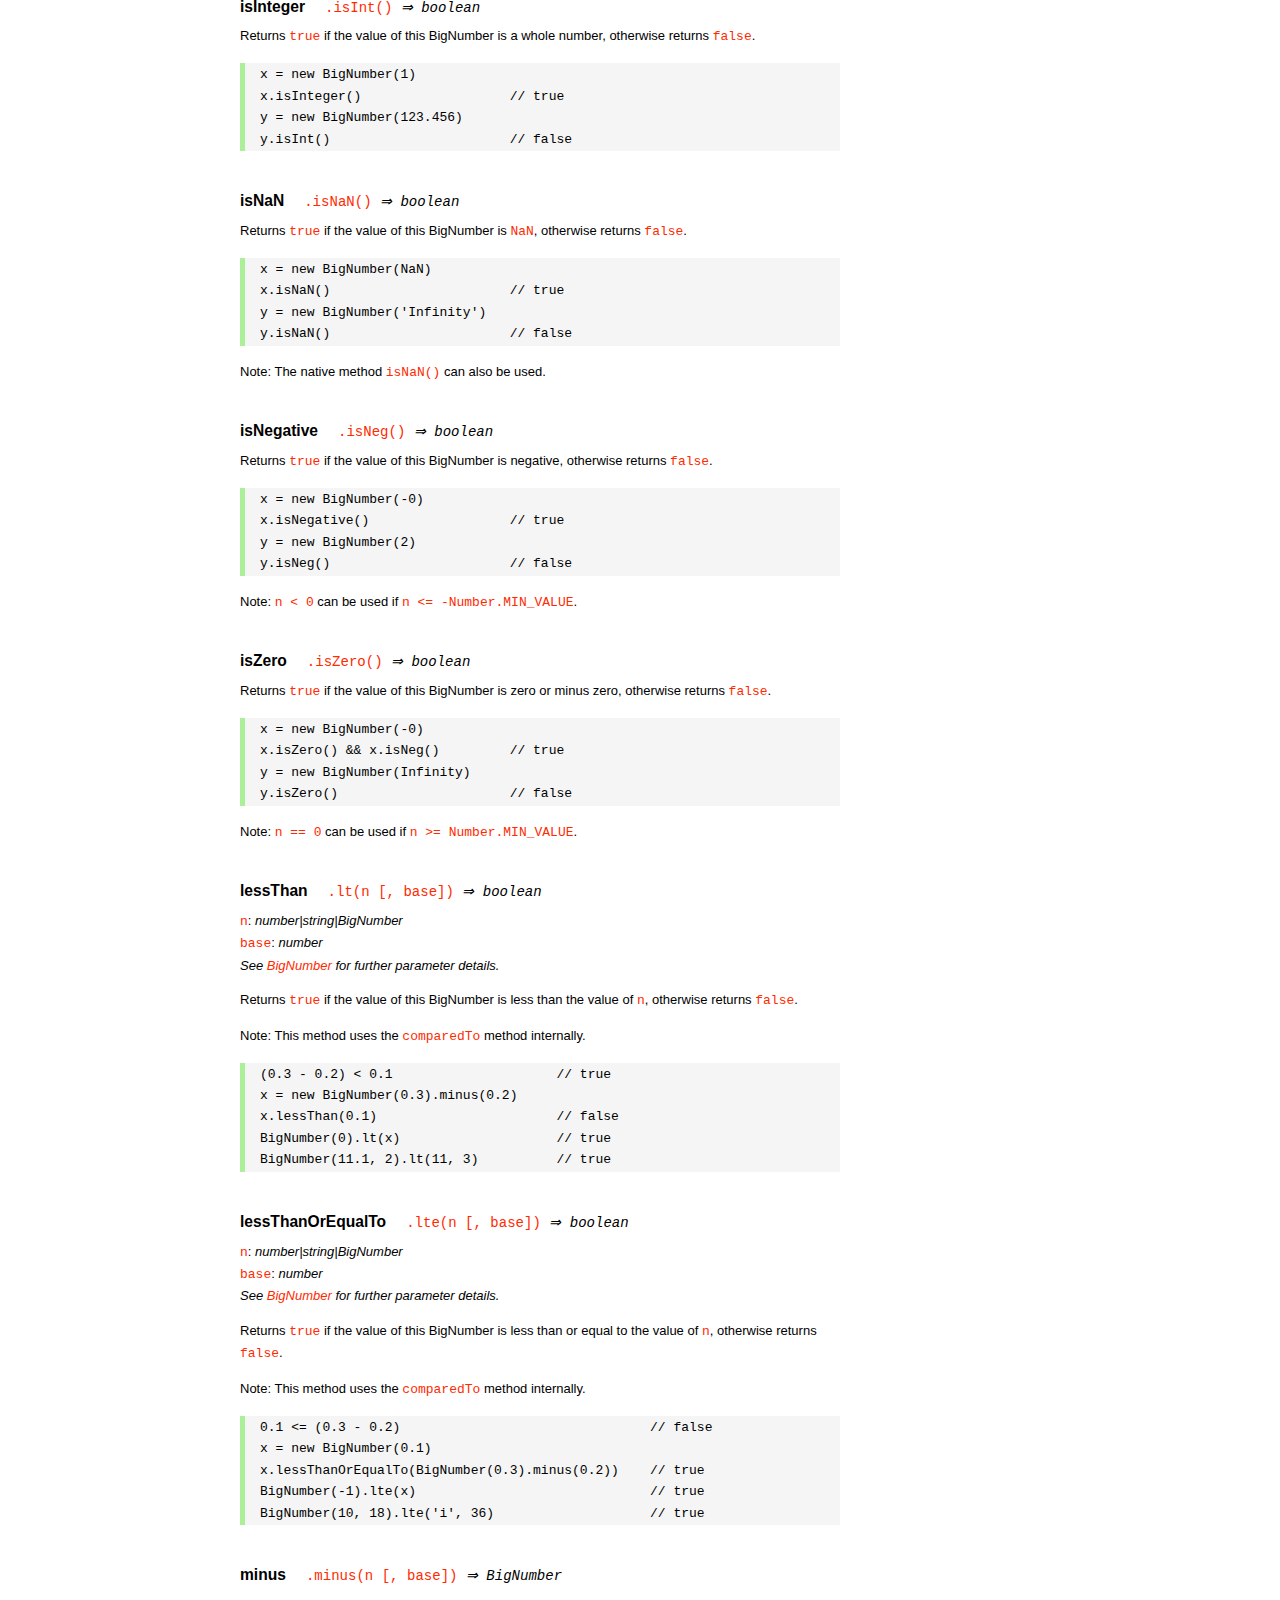
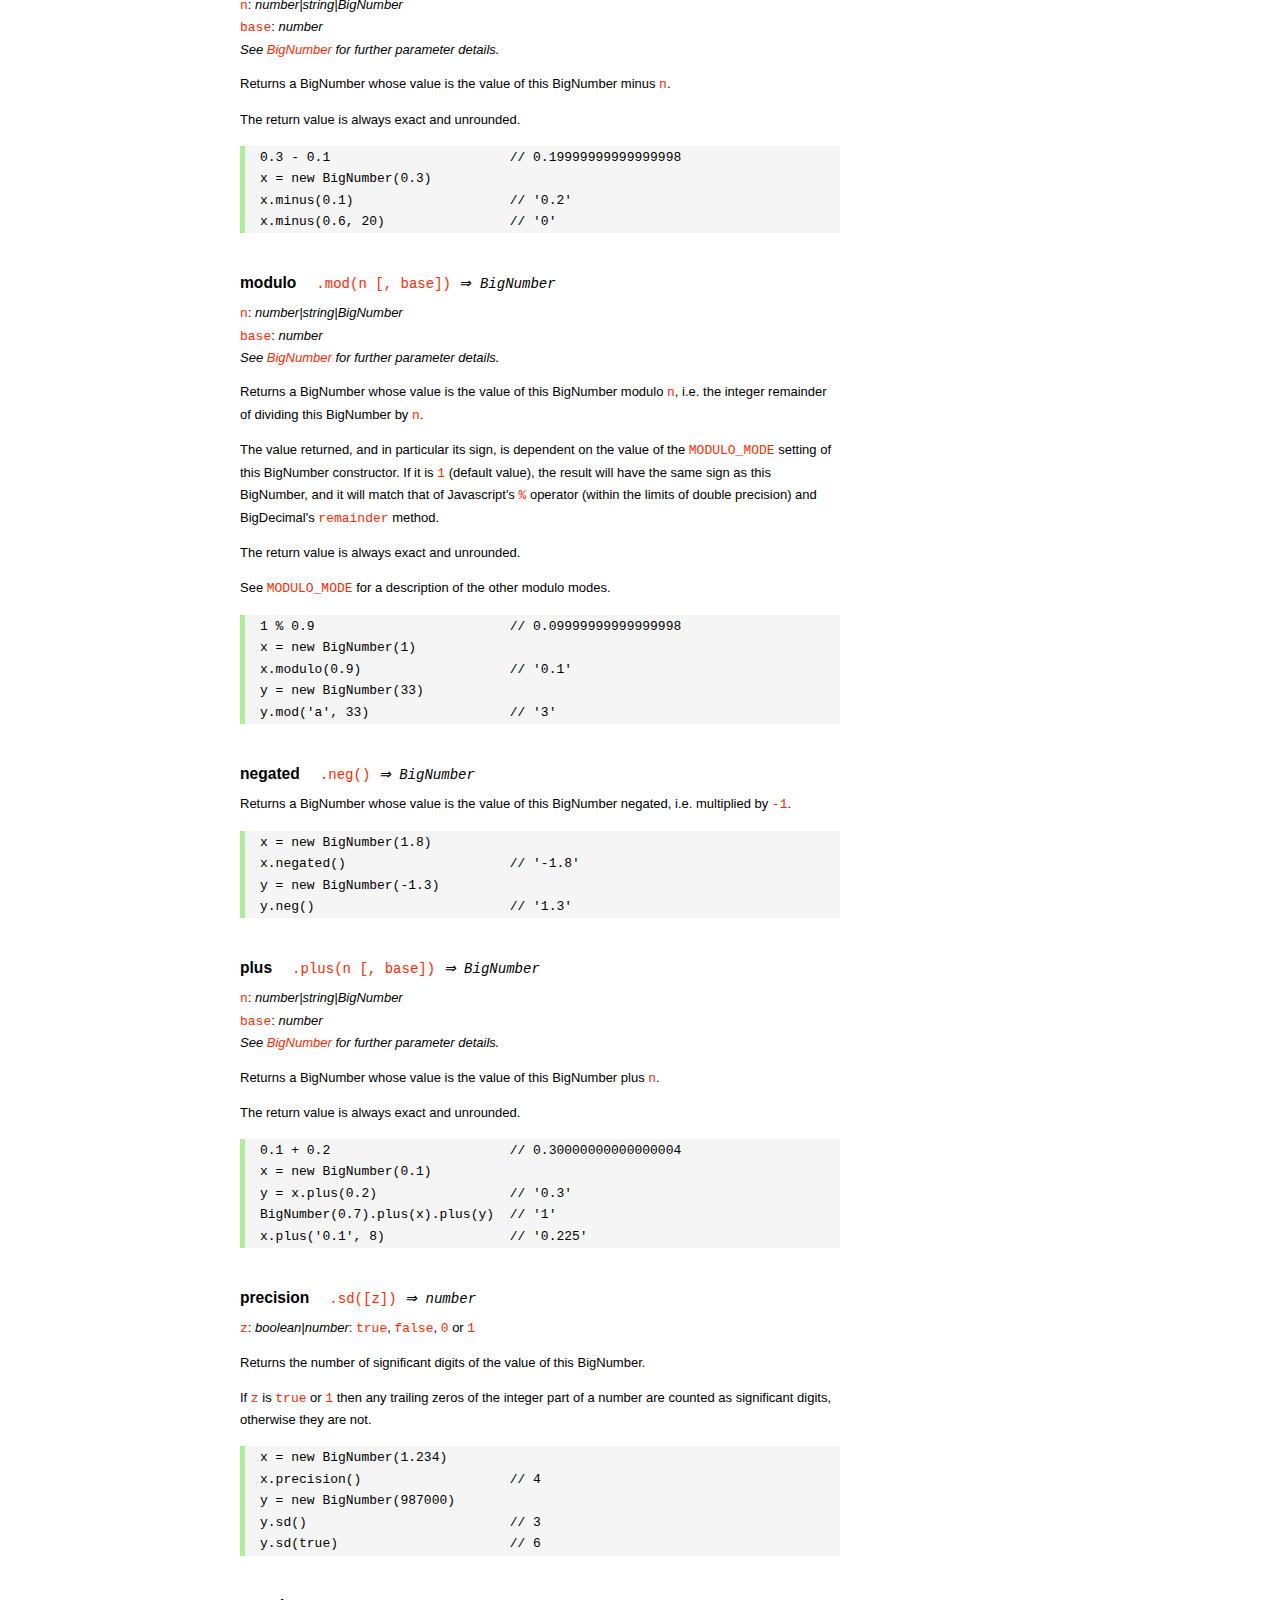
<file: node_modules/mysql/node_modules/bignumber.js/doc/API.html>
<!DOCTYPE HTML>
<html>
<head>
<meta charset="utf-8">
<meta http-equiv="X-UA-Compatible" content="IE=edge">
<meta name="Author" content="M Mclaughlin">
<title>bignumber.js API</title>
<style>
html{font-size:100%}
body{background:#fff;font-family:"Helvetica Neue",Helvetica,Arial,sans-serif;font-size:13px;
  line-height:1.65em;min-height:100%;margin:0}
body,i{color:#000}
.nav{background:#fff;position:fixed;top:0;bottom:0;left:0;width:200px;overflow-y:auto;
  padding:15px 0 30px 15px}
div.container{width:600px;margin:50px 0 50px 240px}
p{margin:0 0 1em;width:600px}
pre,ul{margin:1em 0}
h1,h2,h3,h4,h5{margin:0;padding:1.5em 0 0}
h1,h2{padding:.75em 0}
h1{font:400 3em Verdana,sans-serif;color:#000;margin-bottom:1em}
h2{font-size:2.25em;color:#ff2a00}
h3{font-size:1.75em;color:#4dc71f}
h4{font-size:1.75em;color:#ff2a00;padding-bottom:.75em}
h5{font-size:1.2em;margin-bottom:.4em}
h6{font-size:1.1em;margin-bottom:0.8em;padding:0.5em 0}
dd{padding-top:.35em}
dt{padding-top:.5em}
b{font-weight:700}
dt b{font-size:1.3em}
a,a:visited{color:#ff2a00;text-decoration:none}
a:active,a:hover{outline:0;text-decoration:underline}
.nav a,.nav b,.nav a:visited{display:block;color:#ff2a00;font-weight:700; margin-top:15px}
.nav b{color:#4dc71f;margin-top:20px;cursor:default;width:auto}
ul{list-style-type:none;padding:0 0 0 20px}
.nav ul{line-height:14px;padding-left:0;margin:5px 0 0}
.nav ul a,.nav ul a:visited,span{display:inline;color:#000;font-family:Verdana,Geneva,sans-serif;
  font-size:11px;font-weight:400;margin:0}
.inset,ul.inset{margin-left:20px}
.inset{font-size:.9em}
.nav li{width:auto;margin:0 0 3px}
.alias{font-style:italic;margin-left:20px}
table{border-collapse:collapse;border-spacing:0;border:2px solid #a7dbd8;margin:1.75em 0;padding:0}
td,th{text-align:left;margin:0;padding:2px 5px;border:1px dotted #a7dbd8}
th{border-top:2px solid #a7dbd8;border-bottom:2px solid #a7dbd8;color:#ff2a00}
code,pre{font-family:Consolas, monaco, monospace;font-weight:400}
pre{background:#f5f5f5;white-space:pre-wrap;word-wrap:break-word;border-left:5px solid #abef98;
  padding:1px 0 1px 15px;margin:1.2em 0}
code,.nav-title{color:#ff2a00}
.end{margin-bottom:25px}
.centre{text-align:center}
.error-table{font-size:13px;width:100%}
#faq{margin:3em 0 0}
li span{float:right;margin-right:10px;color:#c0c0c0}
#js{font:inherit;color:#4dc71f}
</style>
</head>
<body>

  <div class="nav">

    <a class='nav-title' href="#">API</a>

    <b> CONSTRUCTOR </b>
    <ul>
      <li><a href="#bignumber">BigNumber</a></li>
    </ul>

    <a href="#methods">Methods</a>
    <ul>
      <li><a href="#another">another</a></li>
      <li><a href="#config" >config</a></li>
      <li>
        <ul class="inset">
          <li><a href="#decimal-places">DECIMAL_PLACES</a></li>
          <li><a href="#rounding-mode" >ROUNDING_MODE</a></li>
          <li><a href="#exponential-at">EXPONENTIAL_AT</a></li>
          <li><a href="#range"         >RANGE</a></li>
          <li><a href="#errors"        >ERRORS</a></li>
          <li><a href="#crypto"        >CRYPTO</a></li>
          <li><a href="#modulo-mode"   >MODULO_MODE</a></li>
          <li><a href="#pow-precision" >POW_PRECISION</a></li>
          <li><a href="#format"        >FORMAT</a></li>
        </ul>
      </li>
      <li><a href="#max"   >max</a></li>
      <li><a href="#min"   >min</a></li>
      <li><a href="#random">random</a></li>
    </ul>

    <a href="#constructor-properties">Properties</a>
    <ul>
      <li><a href="#round-up"        >ROUND_UP</a></li>
      <li><a href="#round-down"      >ROUND_DOWN</a></li>
      <li><a href="#round-ceil"      >ROUND_CEIL</a></li>
      <li><a href="#round-floor"     >ROUND_FLOOR</a></li>
      <li><a href="#round-half-up"   >ROUND_HALF_UP</a></li>
      <li><a href="#round-half-down" >ROUND_HALF_DOWN</a></li>
      <li><a href="#round-half-even" >ROUND_HALF_EVEN</a></li>
      <li><a href="#round-half-ceil" >ROUND_HALF_CEIL</a></li>
      <li><a href="#round-half-floor">ROUND_HALF_FLOOR</a></li>
    </ul>

    <b> INSTANCE </b>

    <a href="#prototype-methods">Methods</a>
    <ul>
      <li><a href="#abs"    >absoluteValue       </a><span>abs</span>     </li>
      <li><a href="#ceil"   >ceil                </a>                     </li>
      <li><a href="#cmp"    >comparedTo          </a><span>cmp</span>     </li>
      <li><a href="#dp"     >decimalPlaces       </a><span>dp</span>      </li>
      <li><a href="#div"    >dividedBy           </a><span>div</span>     </li>
      <li><a href="#divInt" >dividedToIntegerBy  </a><span>divToInt</span></li>
      <li><a href="#eq"     >equals              </a><span>eq</span>      </li>
      <li><a href="#floor"  >floor               </a>                     </li>
      <li><a href="#gt"     >greaterThan         </a><span>gt</span>      </li>
      <li><a href="#gte"    >greaterThanOrEqualTo</a><span>gte</span>     </li>
      <li><a href="#isF"    >isFinite            </a>                     </li>
      <li><a href="#isInt"  >isInteger           </a><span>isInt</span>   </li>
      <li><a href="#isNaN"  >isNaN               </a>                     </li>
      <li><a href="#isNeg"  >isNegative          </a><span>isNeg</span>   </li>
      <li><a href="#isZ"    >isZero              </a>                     </li>
      <li><a href="#lt"     >lessThan            </a><span>lt</span>      </li>
      <li><a href="#lte"    >lessThanOrEqualTo   </a><span>lte</span>     </li>
      <li><a href="#minus"  >minus               </a><span>sub</span>     </li>
      <li><a href="#mod"    >modulo              </a><span>mod</span>     </li>
      <li><a href="#neg"    >negated             </a><span>neg</span>     </li>
      <li><a href="#plus"   >plus                </a><span>add</span>     </li>
      <li><a href="#sd"     >precision           </a><span>sd</span>      </li>
      <li><a href="#round"  >round               </a>                     </li>
      <li><a href="#shift"  >shift               </a>                     </li>
      <li><a href="#sqrt"   >squareRoot          </a><span>sqrt</span>    </li>
      <li><a href="#times"  >times               </a><span>mul</span>     </li>
      <li><a href="#toD"    >toDigits            </a>                     </li>
      <li><a href="#toE"    >toExponential       </a>                     </li>
      <li><a href="#toFix"  >toFixed             </a>                     </li>
      <li><a href="#toFor"  >toFormat            </a>                     </li>
      <li><a href="#toFr"   >toFraction          </a>                     </li>
      <li><a href="#toJSON" >toJSON              </a>                     </li>
      <li><a href="#toN"    >toNumber            </a>                     </li>
      <li><a href="#pow"    >toPower             </a><span>pow</span>     </li>
      <li><a href="#toP"    >toPrecision         </a>                     </li>
      <li><a href="#toS"    >toString            </a>                     </li>
      <li><a href="#trunc"  >truncated           </a><span>trunc</span>   </li>
      <li><a href="#valueOf">valueOf             </a>                     </li>
    </ul>

    <a href="#instance-properties">Properties</a>
    <ul>
      <li><a href="#coefficient">c: coefficient</a></li>
      <li><a href="#exponent"   >e: exponent</a></li>
      <li><a href="#sign"       >s: sign</a></li>
      <li><a href="#isbig"      >isBigNumber</a></li>
    </ul>

    <a href="#zero-nan-infinity">Zero, NaN &amp; Infinity</a>
    <a href="#Errors">Errors</a>
    <a class='end' href="#faq">FAQ</a>

  </div>

  <div class="container">

    <h1>bignumber<span id='js'>.js</span></h1>

    <p>A JavaScript library for arbitrary-precision arithmetic.</p>
    <p><a href="https://github.com/MikeMcl/bignumber.js">Hosted on GitHub</a>. </p>

    <h2>API</h2>

    <p>
      See the <a href='https://github.com/MikeMcl/bignumber.js'>README</a> on GitHub for a
      quick-start introduction.
    </p>
    <p>
      In all examples below, <code>var</code> and semicolons are not shown, and if a commented-out
      value is in quotes it means <code>toString</code> has been called on the preceding expression.
    </p>


    <h3>CONSTRUCTOR</h3>

    <h5 id="bignumber">
      BigNumber<code class='inset'>BigNumber(value [, base]) <i>&rArr; BigNumber</i></code>
    </h5>
    <dl>
      <dt><code>value</code></dt>
      <dd>
        <i>number|string|BigNumber</i>: see <a href='#range'>RANGE</a> for
        range.
      </dd>
      <dd>
        A numeric value.
      </dd>
      <dd>
        Legitimate values include &plusmn;<code>0</code>, &plusmn;<code>Infinity</code> and
        <code>NaN</code>.
      </dd>
      <dd>
        Values of type <em>number</em> with more than <code>15</code> significant digits are
        considered invalid (if <a href='#errors'><code>ERRORS</code></a> is true) as calling
        <code><a href='#toS'>toString</a></code> or <code><a href='#valueOf'>valueOf</a></code> on
        such numbers may not result in the intended value.
        <pre>console.log( 823456789123456.3 );    // 823456789123456.2</pre>
      </dd>
      <dd>
        There is no limit to the number of digits of a value of type <em>string</em> (other than
        that of JavaScript's maximum array size).
      </dd>
      <dd>
        Decimal string values may be in exponential, as well as normal (fixed-point) notation.
        Non-decimal values must be in normal notation.
      </dd>
      <dd>
        String values in hexadecimal literal form, e.g. <code>'0xff'</code>, are valid, as are
        string values with the octal and binary prefixs <code>'0o'</code> and <code>'0b'</code>.
        String values in octal literal form without the prefix will be interpreted as
        decimals, e.g. <code>'011'</code> is interpreted as 11, not 9.
      </dd>
      <dd>Values in any base may have fraction digits.</dd>
      <dd>
        For bases from <code>10</code> to <code>36</code>, lower and/or upper case letters can be
        used to represent values from <code>10</code> to <code>35</code>.
      </dd>
      <dd>
        For bases above 36, <code>a-z</code> represents values from <code>10</code> to
        <code>35</code>, <code>A-Z</code> from <code>36</code> to <code>61</code>, and
        <code>$</code> and <code>_</code> represent <code>62</code> and <code>63</code> respectively
        <i>(this can be changed by editing the <code>ALPHABET</code> variable near the top of the
        source file)</i>.
      </dd>
    </dl>
    <dl>
      <dt><code>base</code></dt>
      <dd>
        <i>number</i>: integer, <code>2</code> to <code>64</code> inclusive
      </dd>
      <dd>The base of <code>value</code>.</dd>
      <dd>
        If <code>base</code> is omitted, or is <code>null</code> or <code>undefined</code>, base
        <code>10</code> is assumed.
      </dd>
    </dl>
    <br />
    <p>Returns a new instance of a BigNumber object.</p>
    <p>
      If a base is specified, the value is rounded according to
      the current <a href='#decimal-places'><code>DECIMAL_PLACES</code></a> and
      <a href='#rounding-mode'><code>ROUNDING_MODE</code></a> configuration.
    </p>
    <p>
      See <a href='#Errors'>Errors</a> for the treatment of an invalid <code>value</code> or
      <code>base</code>.
    </p>
    <pre>
x = new BigNumber(9)                       // '9'
y = new BigNumber(x)                       // '9'

// 'new' is optional if ERRORS is false
BigNumber(435.345)                         // '435.345'

new BigNumber('5032485723458348569331745.33434346346912144534543')
new BigNumber('4.321e+4')                  // '43210'
new BigNumber('-735.0918e-430')            // '-7.350918e-428'
new BigNumber(Infinity)                    // 'Infinity'
new BigNumber(NaN)                         // 'NaN'
new BigNumber('.5')                        // '0.5'
new BigNumber('+2')                        // '2'
new BigNumber(-10110100.1, 2)              // '-180.5'
new BigNumber(-0b10110100.1)               // '-180.5'
new BigNumber('123412421.234324', 5)       // '607236.557696'
new BigNumber('ff.8', 16)                  // '255.5'
new BigNumber('0xff.8')                    // '255.5'</pre>
    <p>
      The following throws <code>'not a base 2 number'</code> if
      <a href='#errors'><code>ERRORS</code></a> is true, otherwise it returns a BigNumber with value
      <code>NaN</code>.
    </p>
    <pre>new BigNumber(9, 2)</pre>
    <p>
      The following throws <code>'number type has more than 15 significant digits'</code> if
      <a href='#errors'><code>ERRORS</code></a> is true, otherwise it returns a BigNumber with value
      <code>96517860459076820</code>.
    </p>
    <pre>new BigNumber(96517860459076817.4395)</pre>
    <p>
      The following throws <code>'not a number'</code> if <a href='#errors'><code>ERRORS</code></a>
      is true, otherwise it returns a BigNumber with value <code>NaN</code>.
    </p>
    <pre>new BigNumber('blurgh')</pre>
    <p>
      A value is only rounded by the constructor if a base is specified.
    </p>
    <pre>BigNumber.config({ DECIMAL_PLACES: 5 })
new BigNumber(1.23456789)                  // '1.23456789'
new BigNumber(1.23456789, 10)              // '1.23457'</pre>



    <h4 id="methods">Methods</h4>
     <p>The static methods of a BigNumber constructor.</p>




    <h5 id="another">
       another<code class='inset'>.another([obj]) <i>&rArr; BigNumber constructor</i></code>
    </h5>
    <p><code>obj</code>: <i>object</i></p>
    <p>
      Returns a new independent BigNumber constructor with configuration as described by
      <code>obj</code> (see <a href='#config'><code>config</code></a>), or with the default
      configuration if <code>obj</code> is <code>null</code> or <code>undefined</code>.
    </p>
    <pre>BigNumber.config({ DECIMAL_PLACES: 5 })
BN = BigNumber.another({ DECIMAL_PLACES: 9 })

x = new BigNumber(1)
y = new BN(1)

x.div(3)                        // 0.33333
y.div(3)                        // 0.333333333

// BN = BigNumber.another({ DECIMAL_PLACES: 9 }) is equivalent to:
BN = BigNumber.another()
BN.config({ DECIMAL_PLACES: 9 })</pre>



    <h5 id="config">config<code class='inset'>set([obj]) <i>&rArr; object</i></code></h5>
    <p>
      <code>obj</code>: <i>object</i>: an object that contains some or all of the following
      properties.
    </p>
    <p>Configures the settings for this particular BigNumber constructor.</p>
    <p><i>Note: the configuration can also be supplied as an argument list, see below.</i></p>
    <dl class='inset'>
      <dt id="decimal-places"><code><b>DECIMAL_PLACES</b></code></dt>
      <dd>
        <i>number</i>: integer, <code>0</code> to <code>1e+9</code> inclusive<br />
        Default value: <code>20</code>
      </dd>
      <dd>
        The <u>maximum</u> number of decimal places of the results of operations involving
        division, i.e. division, square root and base conversion operations, and power
        operations with negative exponents.<br />
      </dd>
      <dd>
      <pre>BigNumber.config({ DECIMAL_PLACES: 5 })
BigNumber.set({ DECIMAL_PLACES: 5 })    // equivalent
BigNumber.config(5)    // equivalent</pre>
      </dd>



      <dt id="rounding-mode"><code><b>ROUNDING_MODE</b></code></dt>
      <dd>
        <i>number</i>: integer, <code>0</code> to <code>8</code> inclusive<br />
        Default value: <code>4</code> <a href="#round-half-up">(<code>ROUND_HALF_UP</code>)</a>
      </dd>
      <dd>
        The rounding mode used in the above operations and the default rounding mode of
        <a href='#round'><code>round</code></a>,
        <a href='#toE'><code>toExponential</code></a>,
        <a href='#toFix'><code>toFixed</code></a>,
        <a href='#toFor'><code>toFormat</code></a> and
        <a href='#toP'><code>toPrecision</code></a>.
      </dd>
      <dd>The modes are available as enumerated properties of the BigNumber constructor.</dd>
       <dd>
      <pre>BigNumber.config({ ROUNDING_MODE: 0 })
BigNumber.config(null, BigNumber.ROUND_UP)    // equivalent</pre>
        </dd>



      <dt id="exponential-at"><code><b>EXPONENTIAL_AT</b></code></dt>
      <dd>
        <i>number</i>: integer, magnitude <code>0</code> to <code>1e+9</code> inclusive, or
        <br />
        <i>number</i>[]: [ integer <code>-1e+9</code> to <code>0</code> inclusive, integer
        <code>0</code> to <code>1e+9</code> inclusive ]<br />
        Default value: <code>[-7, 20]</code>
      </dd>
      <dd>
        The exponent value(s) at which <code>toString</code> returns exponential notation.
      </dd>
      <dd>
        If a single number is assigned, the value is the exponent magnitude.<br />
        If an array of two numbers is assigned then the first number is the negative exponent
        value at and beneath which exponential notation is used, and the second number is the
        positive exponent value at and above which the same.
      </dd>
      <dd>
        For example, to emulate JavaScript numbers in terms of the exponent values at which they
        begin to use exponential notation, use <code>[-7, 20]</code>.
      </dd>
      <dd>
      <pre>BigNumber.config({ EXPONENTIAL_AT: 2 })
new BigNumber(12.3)         // '12.3'        e is only 1
new BigNumber(123)          // '1.23e+2'
new BigNumber(0.123)        // '0.123'       e is only -1
new BigNumber(0.0123)       // '1.23e-2'

BigNumber.config({ EXPONENTIAL_AT: [-7, 20] })
new BigNumber(123456789)    // '123456789'   e is only 8
new BigNumber(0.000000123)  // '1.23e-7'

// Almost never return exponential notation:
BigNumber.config({ EXPONENTIAL_AT: 1e+9 })

// Always return exponential notation:
BigNumber.config({ EXPONENTIAL_AT: 0 })</pre>
      </dd>
      <dd>
        Regardless of the value of <code>EXPONENTIAL_AT</code>, the <code>toFixed</code> method
        will always return a value in normal notation and the <code>toExponential</code> method
        will always return a value in exponential form.
      </dd>
      <dd>
        Calling <code>toString</code> with a base argument, e.g. <code>toString(10)</code>, will
        also always return normal notation.
      </dd>



      <dt id="range"><code><b>RANGE</b></code></dt>
      <dd>
        <i>number</i>: integer, magnitude <code>1</code> to <code>1e+9</code> inclusive, or
        <br />
        <i>number</i>[]: [ integer <code>-1e+9</code> to <code>-1</code> inclusive, integer
        <code>1</code> to <code>1e+9</code> inclusive ]<br />
        Default value: <code>[-1e+9, 1e+9]</code>
      </dd>
      <dd>
        The exponent value(s) beyond which overflow to <code>Infinity</code> and underflow to
        zero occurs.
      </dd>
      <dd>
        If a single number is assigned, it is the maximum exponent magnitude: values wth a
        positive exponent of greater magnitude become <code>Infinity</code> and those with a
        negative exponent of greater magnitude become zero.
      <dd>
        If an array of two numbers is assigned then the first number is the negative exponent
        limit and the second number is the positive exponent limit.
      </dd>
      <dd>
        For example, to emulate JavaScript numbers in terms of the exponent values at which they
        become zero and <code>Infinity</code>, use <code>[-324, 308]</code>.
      </dd>
      <dd>
      <pre>BigNumber.config({ RANGE: 500 })
BigNumber.config().RANGE     // [ -500, 500 ]
new BigNumber('9.999e499')   // '9.999e+499'
new BigNumber('1e500')       // 'Infinity'
new BigNumber('1e-499')      // '1e-499'
new BigNumber('1e-500')      // '0'

BigNumber.config({ RANGE: [-3, 4] })
new BigNumber(99999)         // '99999'      e is only 4
new BigNumber(100000)        // 'Infinity'   e is 5
new BigNumber(0.001)         // '0.01'       e is only -3
new BigNumber(0.0001)        // '0'          e is -4</pre>
      </dd>
      <dd>
        The largest possible magnitude of a finite BigNumber is
        <code>9.999...e+1000000000</code>.<br />
        The smallest possible magnitude of a non-zero BigNumber is <code>1e-1000000000</code>.
      </dd>



      <dt id="errors"><code><b>ERRORS</b></code></dt>
      <dd>
        <i>boolean|number</i>: <code>true</code>, <code>false</code>, <code>0</code> or
        <code>1</code>.<br />
        Default value: <code>true</code>
      </dd>
      <dd>
        The value that determines whether BigNumber Errors are thrown.<br />
        If <code>ERRORS</code> is false, no errors will be thrown.
      </dd>
      <dd>See <a href='#Errors'>Errors</a>.</dd>
      <dd><pre>BigNumber.config({ ERRORS: false })</pre></dd>



      <dt id="crypto"><code><b>CRYPTO</b></code></dt>
      <dd>
        <i>boolean|number</i>: <code>true</code>, <code>false</code>, <code>0</code> or
        <code>1</code>.<br />
        Default value: <code>false</code>
      </dd>
      <dd>
        The value that determines whether cryptographically-secure pseudo-random number
        generation is used.
      </dd>
      <dd>
        If <code>CRYPTO</code> is set to <code>true</code> then the
        <a href='#random'><code>random</code></a> method will generate random digits using
        <code>crypto.getRandomValues</code> in browsers that support it, or
        <code>crypto.randomBytes</code> if using a version of Node.js that supports it.
      </dd>
      <dd>
        If neither function is supported by the host environment then attempting to set
        <code>CRYPTO</code> to <code>true</code> will fail, and if <code>ERRORS</code>
        is <code>true</code> an exception will be thrown.
      </dd>
      <dd>
        If <code>CRYPTO</code> is <code>false</code> then the source of randomness used will be
        <code>Math.random</code> (which is assumed to generate at least <code>30</code> bits of
        randomness).
      </dd>
      <dd>See <a href='#random'><code>random</code></a>.</dd>
      <dd>
      <pre>BigNumber.config({ CRYPTO: true })
BigNumber.config().CRYPTO       // true
BigNumber.random()              // 0.54340758610486147524</pre>
      </dd>



      <dt id="modulo-mode"><code><b>MODULO_MODE</b></code></dt>
      <dd>
        <i>number</i>: integer, <code>0</code> to <code>9</code> inclusive<br />
        Default value: <code>1</code> (<a href="#round-down"><code>ROUND_DOWN</code></a>)
      </dd>
      <dd>The modulo mode used when calculating the modulus: <code>a mod n</code>.</dd>
      <dd>
        The quotient, <code>q = a / n</code>, is calculated according to the
        <a href='#rounding-mode'><code>ROUNDING_MODE</code></a> that corresponds to the chosen
        <code>MODULO_MODE</code>.
      </dd>
      <dd>The remainder, <code>r</code>, is calculated as: <code>r = a - n * q</code>.</dd>
      <dd>
        The modes that are most commonly used for the modulus/remainder operation are shown in
        the following table. Although the other rounding modes can be used, they may not give
        useful results.
      </dd>
      <dd>
        <table>
          <tr><th>Property</th><th>Value</th><th>Description</th></tr>
          <tr>
            <td><b>ROUND_UP</b></td><td class='centre'>0</td>
            <td>
              The remainder is positive if the dividend is negative, otherwise it is negative.
            </td>
          </tr>
          <tr>
            <td><b>ROUND_DOWN</b></td><td class='centre'>1</td>
            <td>
              The remainder has the same sign as the dividend.<br />
              This uses 'truncating division' and matches the behaviour of JavaScript's
              remainder operator <code>%</code>.
            </td>
          </tr>
          <tr>
            <td><b>ROUND_FLOOR</b></td><td class='centre'>3</td>
            <td>
              The remainder has the same sign as the divisor.<br />
              This matches Python's <code>%</code> operator.
            </td>
          </tr>
          <tr>
            <td><b>ROUND_HALF_EVEN</b></td><td class='centre'>6</td>
            <td>The <i>IEEE 754</i> remainder function.</td>
          </tr>
           <tr>
             <td><b>EUCLID</b></td><td class='centre'>9</td>
             <td>
               The remainder is always positive. Euclidian division: <br />
               <code>q = sign(n) * floor(a / abs(n))</code>
             </td>
           </tr>
        </table>
      </dd>
      <dd>
        The rounding/modulo modes are available as enumerated properties of the BigNumber
        constructor.
      </dd>
      <dd>See <a href='#mod'><code>modulo</code></a>.</dd>
      <dd>
        <pre>BigNumber.config({ MODULO_MODE: BigNumber.EUCLID })
BigNumber.config({ MODULO_MODE: 9 })          // equivalent</pre>
      </dd>



      <dt id="pow-precision"><code><b>POW_PRECISION</b></code></dt>
      <dd>
        <i>number</i>: integer, <code>0</code> to <code>1e+9</code> inclusive.<br />
        Default value: <code>0</code>
      </dd>
      <dd>
        The <i>maximum</i> number of significant digits of the result of the power operation
        (unless a modulus is specified).
      </dd>
      <dd>If set to <code>0</code>, the number of signifcant digits will not be limited.</dd>
      <dd>See <a href='#pow'><code>toPower</code></a>.</dd>
      <dd><pre>BigNumber.config({ POW_PRECISION: 100 })</pre></dd>



      <dt id="format"><code><b>FORMAT</b></code></dt>
      <dd><i>object</i></dd>
      <dd>
        The <code>FORMAT</code> object configures the format of the string returned by the
        <a href='#toFor'><code>toFormat</code></a> method.
      </dd>
      <dd>
        The example below shows the properties of the <code>FORMAT</code> object that are
        recognised, and their default values.
      </dd>
      <dd>
         Unlike the other configuration properties, the values of the properties of the
         <code>FORMAT</code> object will not be checked for validity. The existing
         <code>FORMAT</code> object will simply be replaced by the object that is passed in.
         Note that all the properties shown below do not have to be included.
      </dd>
      <dd>See <a href='#toFor'><code>toFormat</code></a> for examples of usage.</dd>
      <dd>
      <pre>
BigNumber.config({
    FORMAT: {
        // the decimal separator
        decimalSeparator: '.',
        // the grouping separator of the integer part
        groupSeparator: ',',
        // the primary grouping size of the integer part
        groupSize: 3,
        // the secondary grouping size of the integer part
        secondaryGroupSize: 0,
        // the grouping separator of the fraction part
        fractionGroupSeparator: ' ',
        // the grouping size of the fraction part
        fractionGroupSize: 0
    }
});</pre>
      </dd>
    </dl>
    <br />
    <p>Returns an object with the above properties and their current values.</p>
    <p>
      If the value to be assigned to any of the above properties is <code>null</code> or
      <code>undefined</code> it is ignored.
    </p>
    <p>See <a href='#Errors'>Errors</a> for the treatment of invalid values.</p>
    <pre>
BigNumber.config({
    DECIMAL_PLACES: 40,
    ROUNDING_MODE: BigNumber.ROUND_HALF_CEIL,
    EXPONENTIAL_AT: [-10, 20],
    RANGE: [-500, 500],
    ERRORS: true,
    CRYPTO: true,
    MODULO_MODE: BigNumber.ROUND_FLOOR,
    POW_PRECISION: 80,
    FORMAT: {
        groupSize: 3,
        groupSeparator: ' ',
        decimalSeparator: ','
    }
});

// Alternatively but equivalently (excluding FORMAT):
BigNumber.config( 40, 7, [-10, 20], 500, 1, 1, 3, 80 )

obj = BigNumber.config();
obj.ERRORS       // true
obj.RANGE        // [-500, 500]</pre>



    <h5 id="max">
      max<code class='inset'>.max([arg1 [, arg2, ...]]) <i>&rArr; BigNumber</i></code>
    </h5>
    <p>
      <code>arg1</code>, <code>arg2</code>, ...: <i>number|string|BigNumber</i><br />
      <i>See <code><a href="#bignumber">BigNumber</a></code> for further parameter details.</i>
    </p>
    <p>
      Returns a BigNumber whose value is the maximum of <code>arg1</code>,
      <code>arg2</code>,... .
    </p>
    <p>The argument to this method can also be an array of values.</p>
    <p>The return value is always exact and unrounded.</p>
    <pre>x = new BigNumber('3257869345.0378653')
BigNumber.max(4e9, x, '123456789.9')          // '4000000000'

arr = [12, '13', new BigNumber(14)]
BigNumber.max(arr)                            // '14'</pre>



    <h5 id="min">
      min<code class='inset'>.min([arg1 [, arg2, ...]]) <i>&rArr; BigNumber</i></code>
    </h5>
    <p>
      <code>arg1</code>, <code>arg2</code>, ...: <i>number|string|BigNumber</i><br />
      <i>See <code><a href="#bignumber">BigNumber</a></code> for further parameter details.</i>
    </p>
    <p>
      Returns a BigNumber whose value is the minimum of <code>arg1</code>,
      <code>arg2</code>,... .
    </p>
    <p>The argument to this method can also be an array of values.</p>
    <p>The return value is always exact and unrounded.</p>
    <pre>x = new BigNumber('3257869345.0378653')
BigNumber.min(4e9, x, '123456789.9')          // '123456789.9'

arr = [2, new BigNumber(-14), '-15.9999', -12]
BigNumber.min(arr)                            // '-15.9999'</pre>



    <h5 id="random">
      random<code class='inset'>.random([dp]) <i>&rArr; BigNumber</i></code>
    </h5>
    <p><code>dp</code>: <i>number</i>: integer, <code>0</code> to <code>1e+9</code> inclusive</p>
    <p>
      Returns a new BigNumber with a pseudo-random value equal to or greater than <code>0</code> and
      less than <code>1</code>.
    </p>
    <p>
      The return value will have <code>dp</code> decimal places (or less if trailing zeros are
      produced).<br />
      If <code>dp</code> is omitted then the number of decimal places will default to the current
      <a href='#decimal-places'><code>DECIMAL_PLACES</code></a> setting.
    </p>
    <p>
      Depending on the value of this BigNumber constructor's
      <a href='#crypto'><code>CRYPTO</code></a> setting and the support for the
      <code>crypto</code> object in the host environment, the random digits of the return value are
      generated by either <code>Math.random</code> (fastest), <code>crypto.getRandomValues</code>
      (Web Cryptography API in recent browsers) or <code>crypto.randomBytes</code> (Node.js).
    </p>
    <p>
      If <a href='#crypto'><code>CRYPTO</code></a> is <code>true</code>, i.e. one of the
      <code>crypto</code> methods is to be used, the value of a returned BigNumber should be
      cryptographically-secure and statistically indistinguishable from a random value.
    </p>
    <pre>BigNumber.config({ DECIMAL_PLACES: 10 })
BigNumber.random()              // '0.4117936847'
BigNumber.random(20)            // '0.78193327636914089009'</pre>



    <h4 id="constructor-properties">Properties</h4>
    <p>
      The library's enumerated rounding modes are stored as properties of the constructor.<br />
      (They are not referenced internally by the library itself.)
    </p>
    <p>
      Rounding modes <code>0</code> to <code>6</code> (inclusive) are the same as those of Java's
      BigDecimal class.
    </p>
    <table>
      <tr>
        <th>Property</th>
        <th>Value</th>
        <th>Description</th>
      </tr>
      <tr>
        <td id="round-up"><b>ROUND_UP</b></td>
        <td class='centre'>0</td>
        <td>Rounds away from zero</td>
      </tr>
      <tr>
        <td id="round-down"><b>ROUND_DOWN</b></td>
        <td class='centre'>1</td>
        <td>Rounds towards zero</td>
      </tr>
      <tr>
        <td id="round-ceil"><b>ROUND_CEIL</b></td>
        <td class='centre'>2</td>
        <td>Rounds towards <code>Infinity</code></td>
      </tr>
      <tr>
        <td id="round-floor"><b>ROUND_FLOOR</b></td>
        <td class='centre'>3</td>
        <td>Rounds towards <code>-Infinity</code></td>
      </tr>
      <tr>
        <td id="round-half-up"><b>ROUND_HALF_UP</b></td>
        <td class='centre'>4</td>
        <td>
          Rounds towards nearest neighbour.<br />
          If equidistant, rounds away from zero
        </td>
      </tr>
      <tr>
        <td id="round-half-down"><b>ROUND_HALF_DOWN</b></td>
        <td class='centre'>5</td>
        <td>
          Rounds towards nearest neighbour.<br />
          If equidistant, rounds towards zero
        </td>
      </tr>
      <tr>
        <td id="round-half-even"><b>ROUND_HALF_EVEN</b></td>
        <td class='centre'>6</td>
        <td>
          Rounds towards nearest neighbour.<br />
          If equidistant, rounds towards even neighbour
        </td>
      </tr>
      <tr>
        <td id="round-half-ceil"><b>ROUND_HALF_CEIL</b></td>
        <td class='centre'>7</td>
        <td>
          Rounds towards nearest neighbour.<br />
          If equidistant, rounds towards <code>Infinity</code>
        </td>
      </tr>
      <tr>
        <td id="round-half-floor"><b>ROUND_HALF_FLOOR</b></td>
        <td class='centre'>8</td>
        <td>
          Rounds towards nearest neighbour.<br />
          If equidistant, rounds towards <code>-Infinity</code>
        </td>
      </tr>
    </table>
    <pre>
BigNumber.config({ ROUNDING_MODE: BigNumber.ROUND_CEIL })
BigNumber.config({ ROUNDING_MODE: 2 })     // equivalent</pre>


    <h3>INSTANCE</h3>

    <h4 id="prototype-methods">Methods</h4>
    <p>The methods inherited by a BigNumber instance from its constructor's prototype object.</p>
    <p>A BigNumber is immutable in the sense that it is not changed by its methods. </p>
    <p>
      The treatment of &plusmn;<code>0</code>, &plusmn;<code>Infinity</code> and <code>NaN</code> is
      consistent with how JavaScript treats these values.
    </p>
    <p>
      Many method names have a shorter alias.<br />
      (Internally, the library always uses the shorter method names.)
    </p>



    <h5 id="abs">absoluteValue<code class='inset'>.abs() <i>&rArr; BigNumber</i></code></h5>
    <p>
      Returns a BigNumber whose value is the absolute value, i.e. the magnitude, of the value of
      this BigNumber.
    </p>
    <p>The return value is always exact and unrounded.</p>
    <pre>
x = new BigNumber(-0.8)
y = x.absoluteValue()           // '0.8'
z = y.abs()                     // '0.8'</pre>



    <h5 id="ceil">ceil<code class='inset'>.ceil() <i>&rArr; BigNumber</i></code></h5>
    <p>
      Returns a BigNumber whose value is the value of this BigNumber rounded to
      a whole number in the direction of positive <code>Infinity</code>.
    </p>
    <pre>
x = new BigNumber(1.3)
x.ceil()                        // '2'
y = new BigNumber(-1.8)
y.ceil()                        // '-1'</pre>



    <h5 id="cmp">comparedTo<code class='inset'>.cmp(n [, base]) <i>&rArr; number</i></code></h5>
    <p>
      <code>n</code>: <i>number|string|BigNumber</i><br />
      <code>base</code>: <i>number</i><br />
      <i>See <a href="#bignumber">BigNumber</a> for further parameter details.</i>
    </p>
    <table>
      <tr><th>Returns</th><th>&nbsp;</th></tr>
      <tr>
        <td class='centre'><code>1</code></td>
        <td>If the value of this BigNumber is greater than the value of <code>n</code></td>
      </tr>
      <tr>
        <td class='centre'><code>-1</code></td>
        <td>If the value of this BigNumber is less than the value of <code>n</code></td>
      </tr>
      <tr>
        <td class='centre'><code>0</code></td>
        <td>If this BigNumber and <code>n</code> have the same value</td>
      </tr>
       <tr>
        <td class='centre'><code>null</code></td>
        <td>If the value of either this BigNumber or <code>n</code> is <code>NaN</code></td>
      </tr>
    </table>
    <pre>
x = new BigNumber(Infinity)
y = new BigNumber(5)
x.comparedTo(y)                 // 1
x.comparedTo(x.minus(1))        // 0
y.cmp(NaN)                      // null
y.cmp('110', 2)                 // -1</pre>



    <h5 id="dp">decimalPlaces<code class='inset'>.dp() <i>&rArr; number</i></code></h5>
    <p>
      Return the number of decimal places of the value of this BigNumber, or <code>null</code> if
      the value of this BigNumber is &plusmn;<code>Infinity</code> or <code>NaN</code>.
    </p>
    <pre>
x = new BigNumber(123.45)
x.decimalPlaces()               // 2
y = new BigNumber('9.9e-101')
y.dp()                          // 102</pre>



    <h5 id="div">dividedBy<code class='inset'>.div(n [, base]) <i>&rArr; BigNumber</i></code>
    </h5>
    <p>
      <code>n</code>: <i>number|string|BigNumber</i><br />
      <code>base</code>: <i>number</i><br />
      <i>See <a href="#bignumber">BigNumber</a> for further parameter details.</i>
    </p>
    <p>
      Returns a BigNumber whose value is the value of this BigNumber divided by
      <code>n</code>, rounded according to the current
      <a href='#decimal-places'><code>DECIMAL_PLACES</code></a> and
      <a href='#rounding-mode'><code>ROUNDING_MODE</code></a> configuration.
    </p>
    <pre>
x = new BigNumber(355)
y = new BigNumber(113)
x.dividedBy(y)                  // '3.14159292035398230088'
x.div(5)                        // '71'
x.div(47, 16)                   // '5'</pre>



    <h5 id="divInt">
      dividedToIntegerBy<code class='inset'>.divToInt(n [, base]) &rArr;
      <i>BigNumber</i></code>
    </h5>
    <p>
      <code>n</code>: <i>number|string|BigNumber</i><br />
      <code>base</code>: <i>number</i><br />
      <i>See <a href="#bignumber">BigNumber</a> for further parameter details.</i>
    </p>
    <p>
      Return a BigNumber whose value is the integer part of dividing the value of this BigNumber by
      <code>n</code>.
    </p>
    <pre>
x = new BigNumber(5)
y = new BigNumber(3)
x.dividedToIntegerBy(y)         // '1'
x.divToInt(0.7)                 // '7'
x.divToInt('0.f', 16)           // '5'</pre>



    <h5 id="eq">equals<code class='inset'>.eq(n [, base]) <i>&rArr; boolean</i></code></h5>
    <p>
      <code>n</code>: <i>number|string|BigNumber</i><br />
      <code>base</code>: <i>number</i><br />
      <i>See <a href="#bignumber">BigNumber</a> for further parameter details.</i>
    </p>
    <p>
      Returns <code>true</code> if the value of this BigNumber equals the value of <code>n</code>,
      otherwise returns <code>false</code>.<br />
      As with JavaScript, <code>NaN</code> does not equal <code>NaN</code>.
    </p>
    <p>Note: This method uses the <a href='#cmp'><code>comparedTo</code></a> method internally.</p>
    <pre>
0 === 1e-324                    // true
x = new BigNumber(0)
x.equals('1e-324')              // false
BigNumber(-0).eq(x)             // true  ( -0 === 0 )
BigNumber(255).eq('ff', 16)     // true

y = new BigNumber(NaN)
y.equals(NaN)                   // false</pre>



    <h5 id="floor">floor<code class='inset'>.floor() <i>&rArr; BigNumber</i></code></h5>
    <p>
      Returns a BigNumber whose value is the value of this BigNumber rounded to a whole number in
      the direction of negative <code>Infinity</code>.
    </p>
    <pre>
x = new BigNumber(1.8)
x.floor()                       // '1'
y = new BigNumber(-1.3)
y.floor()                       // '-2'</pre>



    <h5 id="gt">greaterThan<code class='inset'>.gt(n [, base]) <i>&rArr; boolean</i></code></h5>
    <p>
      <code>n</code>: <i>number|string|BigNumber</i><br />
      <code>base</code>: <i>number</i><br />
      <i>See <a href="#bignumber">BigNumber</a> for further parameter details.</i>
    </p>
    <p>
      Returns <code>true</code> if the value of this BigNumber is greater than the value of
      <code>n</code>, otherwise returns <code>false</code>.
    </p>
    <p>Note: This method uses the <a href='#cmp'><code>comparedTo</code></a> method internally.</p>
    <pre>
0.1 &gt; (0.3 - 0.2)                           // true
x = new BigNumber(0.1)
x.greaterThan(BigNumber(0.3).minus(0.2))    // false
BigNumber(0).gt(x)                          // false
BigNumber(11, 3).gt(11.1, 2)                // true</pre>



    <h5 id="gte">
      greaterThanOrEqualTo<code class='inset'>.gte(n [, base]) <i>&rArr; boolean</i></code>
    </h5>
    <p>
      <code>n</code>: <i>number|string|BigNumber</i><br />
      <code>base</code>: <i>number</i><br />
      <i>See <a href="#bignumber">BigNumber</a> for further parameter details.</i>
    </p>
    <p>
      Returns <code>true</code> if the value of this BigNumber is greater than or equal to the value
      of <code>n</code>, otherwise returns <code>false</code>.
    </p>
    <p>Note: This method uses the <a href='#cmp'><code>comparedTo</code></a> method internally.</p>
    <pre>
(0.3 - 0.2) &gt;= 0.1                   // false
x = new BigNumber(0.3).minus(0.2)
x.greaterThanOrEqualTo(0.1)          // true
BigNumber(1).gte(x)                  // true
BigNumber(10, 18).gte('i', 36)       // true</pre>



    <h5 id="isF">isFinite<code class='inset'>.isFinite() <i>&rArr; boolean</i></code></h5>
    <p>
      Returns <code>true</code> if the value of this BigNumber is a finite number, otherwise
      returns <code>false</code>.
    </p>
    <p>
      The only possible non-finite values of a BigNumber are <code>NaN</code>, <code>Infinity</code>
      and <code>-Infinity</code>.
    </p>
    <pre>
x = new BigNumber(1)
x.isFinite()                    // true
y = new BigNumber(Infinity)
y.isFinite()                    // false</pre>
    <p>
      Note: The native method <code>isFinite()</code> can be used if
      <code>n &lt;= Number.MAX_VALUE</code>.
    </p>



    <h5 id="isInt">isInteger<code class='inset'>.isInt() <i>&rArr; boolean</i></code></h5>
    <p>
      Returns <code>true</code> if the value of this BigNumber is a whole number, otherwise returns
      <code>false</code>.
    </p>
    <pre>
x = new BigNumber(1)
x.isInteger()                   // true
y = new BigNumber(123.456)
y.isInt()                       // false</pre>



    <h5 id="isNaN">isNaN<code class='inset'>.isNaN() <i>&rArr; boolean</i></code></h5>
    <p>
      Returns <code>true</code> if the value of this BigNumber is <code>NaN</code>, otherwise
      returns <code>false</code>.
    </p>
    <pre>
x = new BigNumber(NaN)
x.isNaN()                       // true
y = new BigNumber('Infinity')
y.isNaN()                       // false</pre>
    <p>Note: The native method <code>isNaN()</code> can also be used.</p>



    <h5 id="isNeg">isNegative<code class='inset'>.isNeg() <i>&rArr; boolean</i></code></h5>
    <p>
      Returns <code>true</code> if the value of this BigNumber is negative, otherwise returns
      <code>false</code>.
    </p>
    <pre>
x = new BigNumber(-0)
x.isNegative()                  // true
y = new BigNumber(2)
y.isNeg()                       // false</pre>
    <p>Note: <code>n &lt; 0</code> can be used if <code>n &lt;= -Number.MIN_VALUE</code>.</p>



    <h5 id="isZ">isZero<code class='inset'>.isZero() <i>&rArr; boolean</i></code></h5>
    <p>
      Returns <code>true</code> if the value of this BigNumber is zero or minus zero, otherwise
      returns <code>false</code>.
    </p>
    <pre>
x = new BigNumber(-0)
x.isZero() && x.isNeg()         // true
y = new BigNumber(Infinity)
y.isZero()                      // false</pre>
    <p>Note: <code>n == 0</code> can be used if <code>n &gt;= Number.MIN_VALUE</code>.</p>



    <h5 id="lt">lessThan<code class='inset'>.lt(n [, base]) <i>&rArr; boolean</i></code></h5>
    <p>
      <code>n</code>: <i>number|string|BigNumber</i><br />
      <code>base</code>: <i>number</i><br />
      <i>See <a href="#bignumber">BigNumber</a> for further parameter details.</i>
    </p>
    <p>
      Returns <code>true</code> if the value of this BigNumber is less than the value of
      <code>n</code>, otherwise returns <code>false</code>.
    </p>
     <p>Note: This method uses the <a href='#cmp'><code>comparedTo</code></a> method internally.</p>
    <pre>
(0.3 - 0.2) &lt; 0.1                     // true
x = new BigNumber(0.3).minus(0.2)
x.lessThan(0.1)                       // false
BigNumber(0).lt(x)                    // true
BigNumber(11.1, 2).lt(11, 3)          // true</pre>



    <h5 id="lte">
      lessThanOrEqualTo<code class='inset'>.lte(n [, base]) <i>&rArr; boolean</i></code>
    </h5>
    <p>
      <code>n</code>: <i>number|string|BigNumber</i><br />
      <code>base</code>: <i>number</i><br />
      <i>See <a href="#bignumber">BigNumber</a> for further parameter details.</i>
    </p>
    <p>
      Returns <code>true</code> if the value of this BigNumber is less than or equal to the value of
      <code>n</code>, otherwise returns <code>false</code>.
    </p>
    <p>Note: This method uses the <a href='#cmp'><code>comparedTo</code></a> method internally.</p>
    <pre>
0.1 &lt;= (0.3 - 0.2)                                // false
x = new BigNumber(0.1)
x.lessThanOrEqualTo(BigNumber(0.3).minus(0.2))    // true
BigNumber(-1).lte(x)                              // true
BigNumber(10, 18).lte('i', 36)                    // true</pre>



    <h5 id="minus">
      minus<code class='inset'>.minus(n [, base]) <i>&rArr; BigNumber</i></code>
    </h5>
    <p>
      <code>n</code>: <i>number|string|BigNumber</i><br />
      <code>base</code>: <i>number</i><br />
      <i>See <a href="#bignumber">BigNumber</a> for further parameter details.</i>
    </p>
    <p>Returns a BigNumber whose value is the value of this BigNumber minus <code>n</code>.</p>
    <p>The return value is always exact and unrounded.</p>
    <pre>
0.3 - 0.1                       // 0.19999999999999998
x = new BigNumber(0.3)
x.minus(0.1)                    // '0.2'
x.minus(0.6, 20)                // '0'</pre>



    <h5 id="mod">modulo<code class='inset'>.mod(n [, base]) <i>&rArr; BigNumber</i></code></h5>
    <p>
      <code>n</code>: <i>number|string|BigNumber</i><br />
      <code>base</code>: <i>number</i><br />
      <i>See <a href="#bignumber">BigNumber</a> for further parameter details.</i>
    </p>
    <p>
      Returns a BigNumber whose value is the value of this BigNumber modulo <code>n</code>, i.e.
      the integer remainder of dividing this BigNumber by <code>n</code>.
    </p>
    <p>
      The value returned, and in particular its sign, is dependent on the value of the
      <a href='#modulo-mode'><code>MODULO_MODE</code></a> setting of this BigNumber constructor.
      If it is <code>1</code> (default value), the result will have the same sign as this BigNumber,
      and it will match that of Javascript's <code>%</code> operator (within the limits of double
      precision) and BigDecimal's <code>remainder</code> method.
    </p>
    <p>The return value is always exact and unrounded.</p>
    <p>
      See <a href='#modulo-mode'><code>MODULO_MODE</code></a> for a description of the other
      modulo modes.
    </p>
    <pre>
1 % 0.9                         // 0.09999999999999998
x = new BigNumber(1)
x.modulo(0.9)                   // '0.1'
y = new BigNumber(33)
y.mod('a', 33)                  // '3'</pre>



    <h5 id="neg">negated<code class='inset'>.neg() <i>&rArr; BigNumber</i></code></h5>
    <p>
      Returns a BigNumber whose value is the value of this BigNumber negated, i.e. multiplied by
      <code>-1</code>.
    </p>
    <pre>
x = new BigNumber(1.8)
x.negated()                     // '-1.8'
y = new BigNumber(-1.3)
y.neg()                         // '1.3'</pre>



    <h5 id="plus">plus<code class='inset'>.plus(n [, base]) <i>&rArr; BigNumber</i></code></h5>
    <p>
      <code>n</code>: <i>number|string|BigNumber</i><br />
      <code>base</code>: <i>number</i><br />
      <i>See <a href="#bignumber">BigNumber</a> for further parameter details.</i>
    </p>
    <p>Returns a BigNumber whose value is the value of this BigNumber plus <code>n</code>.</p>
    <p>The return value is always exact and unrounded.</p>
    <pre>
0.1 + 0.2                       // 0.30000000000000004
x = new BigNumber(0.1)
y = x.plus(0.2)                 // '0.3'
BigNumber(0.7).plus(x).plus(y)  // '1'
x.plus('0.1', 8)                // '0.225'</pre>



    <h5 id="sd">precision<code class='inset'>.sd([z]) <i>&rArr; number</i></code></h5>
    <p>
      <code>z</code>: <i>boolean|number</i>: <code>true</code>, <code>false</code>, <code>0</code>
      or <code>1</code>
    </p>
    <p>Returns the number of significant digits of the value of this BigNumber.</p>
    <p>
      If <code>z</code> is <code>true</code> or <code>1</code> then any trailing zeros of the
      integer part of a number are counted as significant digits, otherwise they are not.
    </p>
    <pre>
x = new BigNumber(1.234)
x.precision()                   // 4
y = new BigNumber(987000)
y.sd()                          // 3
y.sd(true)                      // 6</pre>



    <h5 id="round">round<code class='inset'>.round([dp [, rm]]) <i>&rArr; BigNumber</i></code></h5>
    <p>
      <code>dp</code>: <i>number</i>: integer, <code>0</code> to <code>1e+9</code> inclusive<br />
      <code>rm</code>: <i>number</i>: integer, <code>0</code> to <code>8</code> inclusive
    </p>
    <p>
      Returns a BigNumber whose value is the value of this BigNumber rounded by rounding mode
      <code>rm</code> to a maximum of <code>dp</code> decimal places.
    </p>
    <p>
      if <code>dp</code> is omitted, or is <code>null</code> or <code>undefined</code>, the
      return value is <code>n</code> rounded to a whole number.<br />
      if <code>rm</code> is omitted, or is <code>null</code> or <code>undefined</code>,
      <a href='#rounding-mode'><code>ROUNDING_MODE</code></a> is used.
    </p>
    <p>
      See <a href='#Errors'>Errors</a> for the treatment of other non-integer or out of range
      <code>dp</code> or <code>rm</code> values.
    </p>
    <pre>
x = 1234.56
Math.round(x)                             // 1235

y = new BigNumber(x)
y.round()                                 // '1235'
y.round(1)                                // '1234.6'
y.round(2)                                // '1234.56'
y.round(10)                               // '1234.56'
y.round(0, 1)                             // '1234'
y.round(0, 6)                             // '1235'
y.round(1, 1)                             // '1234.5'
y.round(1, BigNumber.ROUND_HALF_EVEN)     // '1234.6'
y                                         // '1234.56'</pre>



    <h5 id="shift">shift<code class='inset'>.shift(n) <i>&rArr; BigNumber</i></code></h5>
    <p>
      <code>n</code>: <i>number</i>: integer,
      <code>-9007199254740991</code> to <code>9007199254740991</code> inclusive
    </p>
    <p>
      Returns a BigNumber whose value is the value of this BigNumber shifted <code>n</code> places.
    <p>
      The shift is of the decimal point, i.e. of powers of ten, and is to the left if <code>n</code>
      is negative or to the right if <code>n</code> is positive.
    </p>
    <p>The return value is always exact and unrounded.</p>
    <pre>
x = new BigNumber(1.23)
x.shift(3)                      // '1230'
x.shift(-3)                     // '0.00123'</pre>



    <h5 id="sqrt">squareRoot<code class='inset'>.sqrt() <i>&rArr; BigNumber</i></code></h5>
    <p>
      Returns a BigNumber whose value is the square root of the value of this BigNumber,
      rounded according to the current
      <a href='#decimal-places'><code>DECIMAL_PLACES</code></a> and
      <a href='#rounding-mode'><code>ROUNDING_MODE</code></a> configuration.
    </p>
    <p>
      The return value will be correctly rounded, i.e. rounded as if the result was first calculated
      to an infinite number of correct digits before rounding.
    </p>
    <pre>
x = new BigNumber(16)
x.squareRoot()                  // '4'
y = new BigNumber(3)
y.sqrt()                        // '1.73205080756887729353'</pre>



    <h5 id="times">times<code class='inset'>.times(n [, base]) <i>&rArr; BigNumber</i></code></h5>
    <p>
      <code>n</code>: <i>number|string|BigNumber</i><br />
      <code>base</code>: <i>number</i><br />
      <i>See <a href="#bignumber">BigNumber</a> for further parameter details.</i>
    </p>
    <p>Returns a BigNumber whose value is the value of this BigNumber times <code>n</code>.</p>
    <p>The return value is always exact and unrounded.</p>
    <pre>
0.6 * 3                         // 1.7999999999999998
x = new BigNumber(0.6)
y = x.times(3)                  // '1.8'
BigNumber('7e+500').times(y)    // '1.26e+501'
x.times('-a', 16)               // '-6'</pre>



    <h5 id="toD">
      toDigits<code class='inset'>.toDigits([sd [, rm]]) <i>&rArr; BigNumber</i></code>
    </h5>
    <p>
      <code>sd</code>: <i>number</i>: integer, <code>1</code> to <code>1e+9</code> inclusive.<br />
      <code>rm</code>: <i>number</i>: integer, <code>0</code> to <code>8</code> inclusive.
    </p>
    <p>
      Returns a BigNumber whose value is the value of this BigNumber rounded to <code>sd</code>
      significant digits using rounding mode <code>rm</code>.
    </p>
    <p>
      If <code>sd</code> is omitted or is <code>null</code> or <code>undefined</code>, the return
      value will not be rounded.<br />
      If <code>rm</code> is omitted or is <code>null</code> or <code>undefined</code>,
      <a href='#rounding-mode'><code>ROUNDING_MODE</code></a> will be used.
    </p>
    <p>
      See <a href='#Errors'>Errors</a> for the treatment of other non-integer or out of range
      <code>sd</code> or <code>rm</code> values.
    </p>
    <pre>
BigNumber.config({ precision: 5, rounding: 4 })
x = new BigNumber(9876.54321)

x.toDigits()                          // '9876.5'
x.toDigits(6)                         // '9876.54'
x.toDigits(6, BigNumber.ROUND_UP)     // '9876.55'
x.toDigits(2)                         // '9900'
x.toDigits(2, 1)                      // '9800'
x                                     // '9876.54321'</pre>



    <h5 id="toE">
      toExponential<code class='inset'>.toExponential([dp [, rm]]) <i>&rArr; string</i></code>
    </h5>
    <p>
      <code>dp</code>: <i>number</i>: integer, <code>0</code> to <code>1e+9</code> inclusive<br />
      <code>rm</code>: <i>number</i>: integer, <code>0</code> to <code>8</code> inclusive
    </p>
    <p>
      Returns a string representing the value of this BigNumber in exponential notation rounded
      using rounding mode <code>rm</code> to <code>dp</code> decimal places, i.e with one digit
      before the decimal point and <code>dp</code> digits after it.
    </p>
    <p>
      If the value of this BigNumber in exponential notation has fewer than <code>dp</code> fraction
      digits, the return value will be appended with zeros accordingly.
    </p>
    <p>
      If <code>dp</code> is omitted, or is <code>null</code> or <code>undefined</code>, the number
      of digits after the decimal point defaults to the minimum number of digits necessary to
      represent the value exactly.<br />
      If <code>rm</code> is omitted or is <code>null</code> or <code>undefined</code>,
      <a href='#rounding-mode'><code>ROUNDING_MODE</code></a> is used.
    </p>
    <p>
      See <a href='#Errors'>Errors</a> for the treatment of other non-integer or out of range
      <code>dp</code> or <code>rm</code> values.
    </p>
     <pre>
x = 45.6
y = new BigNumber(x)
x.toExponential()               // '4.56e+1'
y.toExponential()               // '4.56e+1'
x.toExponential(0)              // '5e+1'
y.toExponential(0)              // '5e+1'
x.toExponential(1)              // '4.6e+1'
y.toExponential(1)              // '4.6e+1'
y.toExponential(1, 1)           // '4.5e+1'  (ROUND_DOWN)
x.toExponential(3)              // '4.560e+1'
y.toExponential(3)              // '4.560e+1'</pre>



    <h5 id="toFix">
      toFixed<code class='inset'>.toFixed([dp [, rm]]) <i>&rArr; string</i></code>
    </h5>
    <p>
      <code>dp</code>: <i>number</i>: integer, <code>0</code> to <code>1e+9</code> inclusive<br />
      <code>rm</code>: <i>number</i>: integer, <code>0</code> to <code>8</code> inclusive
    </p>
    <p>
      Returns a string representing the value of this BigNumber in normal (fixed-point) notation
      rounded to <code>dp</code> decimal places using rounding mode <code>rm</code>.
    </p>
    <p>
      If the value of this BigNumber in normal notation has fewer than <code>dp</code> fraction
      digits, the return value will be appended with zeros accordingly.
    </p>
   <p>
      Unlike <code>Number.prototype.toFixed</code>, which returns exponential notation if a number
      is greater or equal to <code>10<sup>21</sup></code>, this method will always return normal
      notation.
    </p>
    <p>
      If <code>dp</code> is omitted or is <code>null</code> or <code>undefined</code>, the return
      value will be unrounded and in normal notation. This is also unlike
      <code>Number.prototype.toFixed</code>, which returns the value to zero decimal places.<br />
      It is useful when fixed-point notation is required and the current
      <a href="#exponential-at"><code>EXPONENTIAL_AT</code></a> setting causes
      <code><a href='#toS'>toString</a></code> to return exponential notation.<br />
      If <code>rm</code> is omitted or is <code>null</code> or <code>undefined</code>,
      <a href='#rounding-mode'><code>ROUNDING_MODE</code></a> is used.
    </p>
    <p>
      See <a href='#Errors'>Errors</a> for the treatment of other non-integer or out of range
      <code>dp</code> or <code>rm</code> values.
    </p>
    <pre>
x = 3.456
y = new BigNumber(x)
x.toFixed()                     // '3'
y.toFixed()                     // '3.456'
y.toFixed(0)                    // '3'
x.toFixed(2)                    // '3.46'
y.toFixed(2)                    // '3.46'
y.toFixed(2, 1)                 // '3.45'  (ROUND_DOWN)
x.toFixed(5)                    // '3.45600'
y.toFixed(5)                    // '3.45600'</pre>



    <h5 id="toFor">
      toFormat<code class='inset'>.toFormat([dp [, rm]]) <i>&rArr; string</i></code>
    </h5>
    <p>
      <code>dp</code>: <i>number</i>: integer, <code>0</code> to <code>1e+9</code> inclusive<br />
      <code>rm</code>: <i>number</i>: integer, <code>0</code> to <code>8</code> inclusive
    </p>
    <p>
      <p>
      Returns a string representing the value of this BigNumber in normal (fixed-point) notation
      rounded to <code>dp</code> decimal places using rounding mode <code>rm</code>, and formatted
      according to the properties of the <a href='#format'><code>FORMAT</code></a> object.
    </p>
    <p>
      See the examples below for the properties of the
      <a href='#format'><code>FORMAT</code></a> object, their types and their usage.
    </p>
    <p>
      If <code>dp</code> is omitted or is <code>null</code> or <code>undefined</code>, then the
      return value is not rounded to a fixed number of decimal places.<br />
      If <code>rm</code> is omitted or is <code>null</code> or <code>undefined</code>,
      <a href='#rounding-mode'><code>ROUNDING_MODE</code></a> is used.
    </p>
    <p>
      See <a href='#Errors'>Errors</a> for the treatment of other non-integer or out of range
      <code>dp</code> or <code>rm</code> values.
    </p>
    <pre>
format = {
    decimalSeparator: '.',
    groupSeparator: ',',
    groupSize: 3,
    secondaryGroupSize: 0,
    fractionGroupSeparator: ' ',
    fractionGroupSize: 0
}
BigNumber.config({ FORMAT: format })

x = new BigNumber('123456789.123456789')
x.toFormat()                    // '123,456,789.123456789'
x.toFormat(1)                   // '123,456,789.1'

// If a reference to the object assigned to FORMAT has been retained,
// the format properties can be changed directly
format.groupSeparator = ' '
format.fractionGroupSize = 5
x.toFormat()                    // '123 456 789.12345 6789'

BigNumber.config({
    FORMAT: {
        decimalSeparator: ',',
        groupSeparator: '.',
        groupSize: 3,
        secondaryGroupSize: 2
    }
})

x.toFormat(6)                   // '12.34.56.789,123'</pre>



    <h5 id="toFr">
      toFraction<code class='inset'>.toFraction([max]) <i>&rArr; [string, string]</i></code>
    </h5>
    <p>
      <code>max</code>: <i>number|string|BigNumber</i>: integer &gt;= <code>1</code> and &lt;
      <code>Infinity</code>
    </p>
    <p>
      Returns a string array representing the value of this BigNumber as a simple fraction with an
      integer numerator and an integer denominator. The denominator will be a positive non-zero
      value less than or equal to <code>max</code>.
    </p>
    <p>
      If a maximum denominator, <code>max</code>, is not specified, or is <code>null</code> or
      <code>undefined</code>, the denominator will be the lowest value necessary to represent the
      number exactly.
    </p>
    <p>
      See <a href='#Errors'>Errors</a> for the treatment of other non-integer or out of range
      <code>max</code> values.
    </p>
    <pre>
x = new BigNumber(1.75)
x.toFraction()                  // '7, 4'

pi = new BigNumber('3.14159265358')
pi.toFraction()                 // '157079632679,50000000000'
pi.toFraction(100000)           // '312689, 99532'
pi.toFraction(10000)            // '355, 113'
pi.toFraction(100)              // '311, 99'
pi.toFraction(10)               // '22, 7'
pi.toFraction(1)                // '3, 1'</pre>



    <h5 id="toJSON">toJSON<code class='inset'>.toJSON() <i>&rArr; string</i></code></h5>
    <p>As <code>valueOf</code>.</p>
    <pre>
x = new BigNumber('177.7e+457')
y = new BigNumber(235.4325)
z = new BigNumber('0.0098074')

// Serialize an array of three BigNumbers
str = JSON.stringify( [x, y, z] )
// "["1.777e+459","235.4325","0.0098074"]"

// Return an array of three BigNumbers
JSON.parse(str, function (key, val) {
    return key === '' ? val : new BigNumber(val)
})</pre>



    <h5 id="toN">toNumber<code class='inset'>.toNumber() <i>&rArr; number</i></code></h5>
    <p>Returns the value of this BigNumber as a JavaScript number primitive.</p>
    <p>
      Type coercion with, for example, the unary plus operator will also work, except that a
      BigNumber with the value minus zero will be converted to positive zero.
    </p>
    <pre>
x = new BigNumber(456.789)
x.toNumber()                    // 456.789
+x                              // 456.789

y = new BigNumber('45987349857634085409857349856430985')
y.toNumber()                    // 4.598734985763409e+34

z = new BigNumber(-0)
1 / +z                          // Infinity
1 / z.toNumber()                // -Infinity</pre>



    <h5 id="pow">toPower<code class='inset'>.pow(n [, m]) <i>&rArr; BigNumber</i></code></h5>
    <p>
      <code>n</code>: <i>number</i>: integer,
      <code>-9007199254740991</code> to <code>9007199254740991</code> inclusive<br />
      <code>m</code>: <i>number|string|BigNumber</i>
    </p>
    <p>
      Returns a BigNumber whose value is the value of this BigNumber raised to the power
      <code>n</code>, and optionally modulo a modulus <code>m</code>.
    </p>
    <p>
      If <code>n</code> is negative the result is rounded according to the current
      <a href='#decimal-places'><code>DECIMAL_PLACES</code></a> and
      <a href='#rounding-mode'><code>ROUNDING_MODE</code></a> configuration.
    </p>
    <p>
      If <code>n</code> is not an integer or is out of range:
    </p>
    <p class='inset'>
      If <code>ERRORS</code> is <code>true</code> a BigNumber Error is thrown,<br />
      else if <code>n</code> is greater than <code>9007199254740991</code>, it is interpreted as
      <code>Infinity</code>;<br />
      else if <code>n</code> is less than <code>-9007199254740991</code>, it is interpreted as
      <code>-Infinity</code>;<br />
      else if <code>n</code> is otherwise a number, it is truncated to an integer;<br />
      else it is interpreted as <code>NaN</code>.
    </p>
    <p>
      As the number of digits of the result of the power operation can grow so large so quickly,
      e.g. 123.456<sup>10000</sup> has over <code>50000</code> digits, the number of significant
      digits calculated is limited to the value of the
      <a href='#pow-precision'><code>POW_PRECISION</code></a> setting (unless a modulus
      <code>m</code> is specified).
    </p>
    <p>
      By default <a href='#pow-precision'><code>POW_PRECISION</code></a> is set to <code>0</code>.
      This means that an unlimited number of significant digits will be calculated, and that the
      method's performance will decrease dramatically for larger exponents.
    </p>
    <p>
      Negative exponents will be calculated to the number of decimal places specified by
      <a href='#decimal-places'><code>DECIMAL_PLACES</code></a> (but not to more than
      <a href='#pow-precision'><code>POW_PRECISION</code></a> significant digits).
    </p>
    <p>
      If <code>m</code> is specified and the value of <code>m</code>, <code>n</code> and this
      BigNumber are positive integers, then a fast modular exponentiation algorithm is used,
      otherwise if any of the values is not a positive integer the operation will simply be
      performed as <code>x.toPower(n).modulo(m)</code> with a
      <a href='#pow-precision'><code>POW_PRECISION</code></a> of <code>0</code>.
    </p>
    <pre>
Math.pow(0.7, 2)                // 0.48999999999999994
x = new BigNumber(0.7)
x.toPower(2)                    // '0.49'
BigNumber(3).pow(-2)            // '0.11111111111111111111'</pre>



    <h5 id="toP">
      toPrecision<code class='inset'>.toPrecision([sd [, rm]]) <i>&rArr; string</i></code>
    </h5>
    <p>
      <code>sd</code>: <i>number</i>: integer, <code>1</code> to <code>1e+9</code> inclusive<br />
      <code>rm</code>: <i>number</i>: integer, <code>0</code> to <code>8</code> inclusive
    </p>
    <p>
      Returns a string representing the value of this BigNumber rounded to <code>sd</code>
      significant digits using rounding mode <code>rm</code>.
    </p>
    <p>
      If <code>sd</code> is less than the number of digits necessary to represent the integer part
      of the value in normal (fixed-point) notation, then exponential notation is used.
    </p>
    <p>
      If <code>sd</code> is omitted, or is <code>null</code> or <code>undefined</code>, then the
      return value is the same as <code>n.toString()</code>.<br />
      If <code>rm</code> is omitted or is <code>null</code> or <code>undefined</code>,
      <a href='#rounding-mode'><code>ROUNDING_MODE</code></a> is used.
    </p>
    <p>
      See <a href='#Errors'>Errors</a> for the treatment of other non-integer or out of range
      <code>sd</code> or <code>rm</code> values.
    </p>
     <pre>
x = 45.6
y = new BigNumber(x)
x.toPrecision()                 // '45.6'
y.toPrecision()                 // '45.6'
x.toPrecision(1)                // '5e+1'
y.toPrecision(1)                // '5e+1'
y.toPrecision(2, 0)             // '4.6e+1'  (ROUND_UP)
y.toPrecision(2, 1)             // '4.5e+1'  (ROUND_DOWN)
x.toPrecision(5)                // '45.600'
y.toPrecision(5)                // '45.600'</pre>



    <h5 id="toS">toString<code class='inset'>.toString([base]) <i>&rArr; string</i></code></h5>
    <p><code>base</code>: <i>number</i>: integer, <code>2</code> to <code>64</code> inclusive</p>
    <p>
      Returns a string representing the value of this BigNumber in the specified base, or base
      <code>10</code> if <code>base</code> is omitted or is <code>null</code> or
      <code>undefined</code>.
    </p>
    <p>
      For bases above <code>10</code>, values from <code>10</code> to <code>35</code> are
      represented by <code>a-z</code> (as with <code>Number.prototype.toString</code>),
      <code>36</code> to <code>61</code> by <code>A-Z</code>, and <code>62</code> and
      <code>63</code> by <code>$</code> and <code>_</code> respectively.
    </p>
    <p>
      If a base is specified the value is rounded according to the current
      <a href='#decimal-places'><code>DECIMAL_PLACES</code></a>
      and <a href='#rounding-mode'><code>ROUNDING_MODE</code></a> configuration.
    </p>
    <p>
      If a base is not specified, and this BigNumber has a positive
      exponent that is equal to or greater than the positive component of the
      current <a href="#exponential-at"><code>EXPONENTIAL_AT</code></a> setting,
      or a negative exponent equal to or less than the negative component of the
      setting, then exponential notation is returned.
    </p>
    <p>If <code>base</code> is <code>null</code> or <code>undefined</code> it is ignored.</p>
    <p>
      See <a href='#Errors'>Errors</a> for the treatment of other non-integer or out of range
      <code>base</code> values.
    </p>
    <pre>
x = new BigNumber(750000)
x.toString()                    // '750000'
BigNumber.config({ EXPONENTIAL_AT: 5 })
x.toString()                    // '7.5e+5'

y = new BigNumber(362.875)
y.toString(2)                   // '101101010.111'
y.toString(9)                   // '442.77777777777777777778'
y.toString(32)                  // 'ba.s'

BigNumber.config({ DECIMAL_PLACES: 4 });
z = new BigNumber('1.23456789')
z.toString()                    // '1.23456789'
z.toString(10)                  // '1.2346'</pre>



    <h5 id="trunc">truncated<code class='inset'>.trunc() <i>&rArr; BigNumber</i></code></h5>
    <p>
      Returns a BigNumber whose value is the value of this BigNumber truncated to a whole number.
    </p>
    <pre>
x = new BigNumber(123.456)
x.truncated()                   // '123'
y = new BigNumber(-12.3)
y.trunc()                       // '-12'</pre>



    <h5 id="valueOf">valueOf<code class='inset'>.valueOf() <i>&rArr; string</i></code></h5>
    <p>
      As <code>toString</code>, but does not accept a base argument and includes the minus sign
      for negative zero.
    </p>
    <pre>
x = new BigNumber('-0')
x.toString()                    // '0'
x.valueOf()                     // '-0'
y = new BigNumber('1.777e+457')
y.valueOf()                     // '1.777e+457'</pre>



    <h4 id="instance-properties">Properties</h4>
    <p>The properties of a BigNumber instance:</p>
    <table>
      <tr>
        <th>Property</th>
        <th>Description</th>
        <th>Type</th>
        <th>Value</th>
      </tr>
      <tr>
        <td class='centre' id='coefficient'><b>c</b></td>
        <td>coefficient<sup>*</sup></td>
        <td><i>number</i><code>[]</code></td>
        <td> Array of base <code>1e14</code> numbers</td>
      </tr>
      <tr>
        <td class='centre' id='exponent'><b>e</b></td>
        <td>exponent</td>
        <td><i>number</i></td>
        <td>Integer, <code>-1000000000</code> to <code>1000000000</code> inclusive</td>
      </tr>
      <tr>
        <td class='centre' id='sign'><b>s</b></td>
        <td>sign</td>
        <td><i>number</i></td>
        <td><code>-1</code> or <code>1</code></td>
      </tr>
      <tr>
        <td class='centre' id='isbig'><b>isBigNumber</b></td>
        <td>type identifier</td>
        <td><i>boolean</i></td>
        <td><code>true</code></td>
      </tr>
    </table>
    <p><sup>*</sup>significand</p>
    <p>
      The value of any of the <code>c</code>, <code>e</code> and <code>s</code> properties may also
      be <code>null</code>.
    </p>
    <p>
      From v2.0.0 of this library, the value of the coefficient of a BigNumber is stored in a
      normalised base <code>100000000000000</code> floating point format, as opposed to the base
      <code>10</code> format used in v1.x.x
    </p>
    <p>
      This change means the properties of a BigNumber are now best considered to be read-only.
      Previously it was acceptable to change the exponent of a BigNumber by writing to its exponent
      property directly, but this is no longer recommended as the number of digits in the first
      element of the coefficient array is dependent on the exponent, so the coefficient would also
      need to be altered.
    </p>
    <p>
      Note that, as with JavaScript numbers, the original exponent and fractional trailing zeros are
      not necessarily preserved.
    </p>
    <pre>x = new BigNumber(0.123)              // '0.123'
x.toExponential()                     // '1.23e-1'
x.c                                   // '1,2,3'
x.e                                   // -1
x.s                                   // 1

y = new Number(-123.4567000e+2)       // '-12345.67'
y.toExponential()                     // '-1.234567e+4'
z = new BigNumber('-123.4567000e+2')  // '-12345.67'
z.toExponential()                     // '-1.234567e+4'
z.c                                   // '1,2,3,4,5,6,7'
z.e                                   // 4
z.s                                   // -1</pre>
    <p>Checking if a value is a BigNumber instance:</p>
    <pre>
x = new BigNumber(3)
x instanceof BigNumber     // true
x.isBigNumber              // true

BN = BigNumber.another();

y = new BN(3)
y instanceof BigNumber     // false
y.isBigNumber              // true</pre>
    



    <h4 id="zero-nan-infinity">Zero, NaN and Infinity</h4>
    <p>
      The table below shows how &plusmn;<code>0</code>, <code>NaN</code> and
      &plusmn;<code>Infinity</code> are stored.
    </p>
    <table>
      <tr>
        <th> </th>
        <th class='centre'>c</th>
        <th class='centre'>e</th>
        <th class='centre'>s</th>
      </tr>
      <tr>
        <td>&plusmn;0</td>
        <td><code>[0]</code></td>
        <td><code>0</code></td>
        <td><code>&plusmn;1</code></td>
      </tr>
      <tr>
        <td>NaN</td>
        <td><code>null</code></td>
        <td><code>null</code></td>
        <td><code>null</code></td>
      </tr>
      <tr>
        <td>&plusmn;Infinity</td>
        <td><code>null</code></td>
        <td><code>null</code></td>
        <td><code>&plusmn;1</code></td>
      </tr>
    </table>
    <pre>
x = new Number(-0)              // 0
1 / x == -Infinity              // true

y = new BigNumber(-0)           // '0'
y.c                             // '0' ( [0].toString() )
y.e                             // 0
y.s                             // -1</pre>



    <h4 id='Errors'>Errors</h4>
    <p>
      The errors that are thrown are generic <code>Error</code> objects with <code>name</code>
      <i>BigNumber Error</i>.
    </p>
    <p>
      The table below shows the errors that may be thrown if <code>ERRORS</code> is
      <code>true</code>, and the action taken if <code>ERRORS</code> is <code>false</code>.
    </p>
    <table class='error-table'>
      <tr>
        <th>Method(s)</th>
        <th>ERRORS: true<br />Throw BigNumber Error</th>
        <th>ERRORS: false<br />Action on invalid argument</th>
      </tr>
      <tr>
        <td rowspan=5>
          <code>
            BigNumber<br />
            comparedTo<br />
            dividedBy<br />
            dividedToIntegerBy<br />
            equals<br />
            greaterThan<br />
            greaterThanOrEqualTo<br />
            lessThan<br />
            lessThanOrEqualTo<br />
            minus<br />
            modulo<br />
            plus<br />
            times
          </code></td>
        <td>number type has more than<br />15 significant digits</td>
        <td>Accept.</td>
      </tr>
      <tr>
        <td>not a base... number</td>
        <td>Substitute <code>NaN</code>.</td>
      </tr>
      <tr>
        <td>base not an integer</td>
        <td>Truncate to integer.<br />Ignore if not a number.</td>
      </tr>
      <tr>
        <td>base out of range</td>
        <td>Ignore.</td>
      </tr>
      <tr>
        <td>not a number<sup>*</sup></td>
        <td>Substitute <code>NaN</code>.</td>
      </tr>
      <tr>
        <td><code>another</code></td>
        <td>not an object</td>
        <td>Ignore.</td>
      </tr>
      <tr>
        <td rowspan=17><code>config</code></td>
        <td><code>DECIMAL_PLACES</code> not an integer</td>
        <td>Truncate to integer.<br />Ignore if not a number.</td>
      </tr>
      <tr>
        <td><code>DECIMAL_PLACES</code> out of range</td>
        <td>Ignore.</td>
      </tr>
      <tr>
        <td><code>ROUNDING_MODE</code> not an integer</td>
        <td>Truncate to integer.<br />Ignore if not a number.</td>
      </tr>
      <tr>
        <td><code>ROUNDING_MODE</code> out of range</td>
        <td>Ignore.</td>
      </tr>
      <tr>
        <td><code>EXPONENTIAL_AT</code> not an integer<br />or not [integer, integer]</td>
        <td>Truncate to integer(s).<br />Ignore if not number(s).</td>
      </tr>
      <tr>
        <td><code>EXPONENTIAL_AT</code> out of range<br />or not [negative, positive]</td>
        <td>Ignore.</td>
      </tr>
      <tr>
        <td><code>RANGE</code> not an integer<br />or not [integer, integer]</td>
        <td> Truncate to integer(s).<br />Ignore if not number(s).</td>
      </tr>
      <tr>
        <td><code>RANGE</code> cannot be zero</td>
        <td>Ignore.</td>
      </tr>
      <tr>
        <td><code>RANGE</code> out of range<br />or not [negative, positive]</td>
        <td>Ignore.</td>
      </tr>
      <tr>
        <td><code>ERRORS</code> not a boolean<br />or binary digit</td>
        <td>Ignore.</td>
      </tr>
      <tr>
        <td><code>CRYPTO</code> not a boolean<br />or binary digit</td>
        <td>Ignore.</td>
      </tr>
      <tr>
        <td><code>CRYPTO</code> crypto unavailable</td>
        <td>Ignore.</td>
      </tr>
      <tr>
        <td><code>MODULO_MODE</code> not an integer</td>
        <td>Truncate to integer.<br />Ignore if not a number.</td>
      </tr>
      <tr>
        <td><code>MODULO_MODE</code> out of range</td>
        <td>Ignore.</td>
      </tr>
      <tr>
        <td><code>POW_PRECISION</code> not an integer</td>
        <td>Truncate to integer.<br />Ignore if not a number.</td>
      </tr>
      <tr>
        <td><code>POW_PRECISION</code> out of range</td>
        <td>Ignore.</td>
      </tr>
      <tr>
        <td><code>FORMAT</code> not an object</td>
        <td>Ignore.</td>
      </tr>
      <tr>
        <td><code>precision</code></td>
        <td>argument not a boolean<br />or binary digit</td>
        <td>Ignore.</td>
      </tr>
      <tr>
        <td rowspan=4><code>round</code></td>
        <td>decimal places not an integer</td>
        <td>Truncate to integer.<br />Ignore if not a number.</td>
      </tr>
      <tr>
        <td>decimal places out of range</td>
        <td>Ignore.</td>
      </tr>
      <tr>
        <td>rounding mode not an integer</td>
        <td>Truncate to integer.<br />Ignore if not a number.</td>
      </tr>
      <tr>
        <td>rounding mode out of range</td>
        <td>Ignore.</td>
      </tr>
      <tr>
        <td rowspan=2><code>shift</code></td>
        <td>argument not an integer</td>
        <td>Truncate to integer.<br />Ignore if not a number.</td>
      </tr>
      <tr>
        <td>argument out of range</td>
        <td>Substitute &plusmn;<code>Infinity</code>.
      </tr>
      <tr>
        <td rowspan=4>
          <code>toExponential</code><br />
          <code>toFixed</code><br />
          <code>toFormat</code>
        </td>
        <td>decimal places not an integer</td>
        <td>Truncate to integer.<br />Ignore if not a number.</td>
      </tr>
      <tr>
        <td>decimal places out of range</td>
        <td>Ignore.</td>
      </tr>
      <tr>
        <td>rounding mode not an integer</td>
        <td>Truncate to integer.<br />Ignore if not a number.</td>
      </tr>
      <tr>
        <td>rounding mode out of range</td>
        <td>Ignore.</td>
      </tr>
      <tr>
        <td rowspan=2><code>toFraction</code></td>
        <td>max denominator not an integer</td>
        <td>Truncate to integer.<br />Ignore if not a number.</td>
      </tr>
      <tr>
        <td>max denominator out of range</td>
        <td>Ignore.</td>
      </tr>
      <tr>
        <td rowspan=4>
          <code>toDigits</code><br />
          <code>toPrecision</code>
        </td>
        <td>precision not an integer</td>
        <td>Truncate to integer.<br />Ignore if not a number.</td>
      </tr>
      <tr>
        <td>precision out of range</td>
        <td>Ignore.</td>
      </tr>
      <tr>
        <td>rounding mode not an integer</td>
        <td>Truncate to integer.<br />Ignore if not a number.</td>
      </tr>
      <tr>
        <td>rounding mode out of range</td>
        <td>Ignore.</td>
      </tr>
      <tr>
        <td rowspan=2><code>toPower</code></td>
        <td>exponent not an integer</td>
        <td>Truncate to integer.<br />Substitute <code>NaN</code> if not a number.</td>
      </tr>
       <tr>
        <td>exponent out of range</td>
        <td>Substitute &plusmn;<code>Infinity</code>.
        </td>
      </tr>
      <tr>
        <td rowspan=2><code>toString</code></td>
        <td>base not an integer</td>
        <td>Truncate to integer.<br />Ignore if not a number.</td>
      </tr>
      <tr>
        <td>base out of range</td>
        <td>Ignore.</td>
      </tr>
    </table>
    <p><sup>*</sup>No error is thrown if the value is <code>NaN</code> or 'NaN'.</p>
    <p>
      The message of a <i>BigNumber Error</i> will also contain the name of the method from which
      the error originated.
    </p>
    <p>To determine if an exception is a <i>BigNumber Error</i>:</p>
    <pre>
try {
    // ...
} catch (e) {
    if ( e instanceof Error && e.name == 'BigNumber Error' ) {
        // ...
    }
}</pre>



    <h4 id='faq'>FAQ</h4>

    <h6>Why are trailing fractional zeros removed from BigNumbers?</h6>
    <p>
      Some arbitrary-precision libraries retain trailing fractional zeros as they can indicate the
      precision of a value. This can be useful but the results of arithmetic operations can be
      misleading.
    </p>
    <pre>
x = new BigDecimal("1.0")
y = new BigDecimal("1.1000")
z = x.add(y)                      // 2.1000

x = new BigDecimal("1.20")
y = new BigDecimal("3.45000")
z = x.multiply(y)                 // 4.1400000</pre>
    <p>
      To specify the precision of a value is to specify that the value lies
      within a certain range.
    </p>
    <p>
      In the first example, <code>x</code> has a value of <code>1.0</code>. The trailing zero shows
      the precision of the value, implying that it is in the range <code>0.95</code> to
      <code>1.05</code>. Similarly, the precision indicated by the trailing zeros of <code>y</code>
      indicates that the value is in the range <code>1.09995</code> to <code>1.10005</code>.
    </p>
    <p>
      If we  add the two lowest values in the ranges we have, <code>0.95 + 1.09995 = 2.04995</code>,
      and if we add the two highest values we have, <code>1.05 + 1.10005 = 2.15005</code>, so the
      range of the result of the addition implied by the precision of its operands is
      <code>2.04995</code> to <code>2.15005</code>.
    </p>
    <p>
      The result given by BigDecimal of <code>2.1000</code> however, indicates that the value is in
      the range <code>2.09995</code> to <code>2.10005</code> and therefore the precision implied by
      its trailing zeros may be misleading.
    </p>
    <p>
      In the second example, the true range is <code>4.122744</code> to <code>4.157256</code> yet
      the BigDecimal answer of <code>4.1400000</code> indicates a range of <code>4.13999995</code>
      to  <code>4.14000005</code>. Again, the precision implied by the trailing zeros may be
      misleading.
    </p>
    <p>
      This library, like binary floating point and most calculators, does not retain trailing
      fractional zeros. Instead, the <code>toExponential</code>, <code>toFixed</code> and
      <code>toPrecision</code> methods enable trailing zeros to be added if and when required.<br />
    </p>
  </div>

</body>
</html>
</file>
<file: public/css/base.css>
*{padding:0;margin:0;}
body{
    background-color:#efefef;
    font-size:12px;
    font-family: "Microsoft YaHei", "微软雅黑", "宋体", helvetica, "Hiragino Sans GB";
}
a,a:hover,a:active{
    text-decoration: none;
    cursor: pointer;
}
ol,ul{list-style: none;}
input{
    border:0;
    outline:0;
}
button{
    outline:0;
    border:0;
}
.clearfloat:after{
    content:"";
    display: block;
    clear:both;
}
.marginflow:before{
    content:"";
    display:table;
}
body{
    min-width: 1090px;
    min-height:100%;
    background:#fff;
}
.common_width{
    width:1090px;
}
.common_color{
    color:#c3a36e;
}
.hidden{
    display: none;
}
.show{
    display:block;
}
/*header*/

div.top {
    background: #333;
    color: #ccc;
}
div.top a{
    color:#ccc;
}
div.top a:hover{
    color:#fff;
}
div.top div:first-child{
    line-height:2;
    margin:0 auto;
}
ul.top_nav{
    display: flex;
    float:right;
    margin:0;
}
ul.top_nav li{
    padding-right:1rem;
}
.caption{
    position: relative;
    height:100px;
}
.caption_logo{
    height: 80px;
    width: 180px;
    overflow: hidden;
    margin:40px auto;
    position: relative;
}
.caption_logo img{
    position:absolute;
    top:10px;
}
.caption_right{
    position:absolute;
    top:40px;
    right:16%;
}
.caption input,.caption_fix input{
width:200px;
border-bottom: 1px solid #c3a36e;
float:left;
}
.caption_right_icons,.caption_fix_icons{
position: relative;
width:25px;
height:25px;
overflow: hidden;
float:left;
margin-right:15px;
}
.caption_right_icons .search_icon,.caption_fix_icons .search_icon{
position: absolute;
top:-285px;
}
.caption_right_icons .cart_icon,.caption_fix_icons .cart_icon{
position: absolute;
}
.caption_fix_right{
    left:800px;
}
.caption_fix{
    height:20px;
    background-color: #fff;
    position:relative;
    top:0;
    left:0;
    margin:auto;
}
.caption_fix_logo{
    position: relative;
    width:120px;
    height:50px;
    overflow: hidden;
}
.caption_fix_logo img{
    position:absolute;
    top:-60px;
}
.caption_fix_icons .user_icon{
    position: absolute;
    top:-407px;
}
.caption_fix_right{
    position:absolute;
    top:10px;
    right:100px;
}
.nav{
    margin:1px auto;
    margin-top:10px;
}
.nav ul{
    width:100%;
    display:flex;
    justify-content: space-between;
}
.nav ul{
    color:#000;
    font-size:14px;
    font-weight:900;
}
.nav ul li:hover{
    cursor: pointer;
    color:#c3a36e;
    border-bottom: 2px solid #c3a36e;
}
.nav ul li.active{
    color:#c3a36e;
    border-bottom: 2px solid #c3a36e;
}
.nav-classify{
    z-index: 20;
    border-top:1px solid #ccc;
}
/* #nav-classify:hover{
    
} */
#nav-classify>div.active{
    background: #fff;
    border:1px solid #ccc;
    border-top:0;
    width:1090px;
    margin:0 auto;
    display:flex;
    justify-content: space-between;
    padding-left:10px;
    padding-right:10px;
}
#nav-classify>div.hidden{
    display: none;
}
#nav-classify>div>ul>li{
    cursor: pointer;
}
#nav-classify>div>ul>li:first-child{
    font-size:16px;
    font-weight: 600;
    border-bottom:1px solid #ccc;
    margin:15px 10px 10px 10px;
    padding-bottom: 10px;
}
#nav-classify>div>ul>li:not(:first-child){
    font-size:14px;
    display:flex;
    align-items: center;
}
#nav-classify>div>ul>li:not(:first-child) :hover{
    color:#c3a36e;
}
#nav-classify>div>ul>li:not(:first-child)>img{
    width:50px;
    height:50px;
}
#nav-classify>div>ul>li:not(:first-child)>a{
    color:#000;
    font-size:12px;
}
/*footer*/
.footer_top{
    margin:0 auto;
}
.footer_top .footer_service,.footer_top .footer_intro,.footer_top .footer_load{
    padding:20px;
    float:left;
    margin:10px auto;
    width:33.33%;
    height:200px;
    border-right:1px solid #ccc;
    box-sizing: border-box;
}
.footer_top .footer_load{
    border:0;
}
.footer_top h6{
    text-align: center;
}
.footer_service_container{
    width: 100%;
    display: flex;
    margin-top:30px;
}
.footer_service_icons{
    height:100px;
    width: 80px;
    border:1px solid #ccc;
    text-align: center;
    padding-top:20px;
    margin:0 auto;
}
.footer_service_icons:first-child{
    margin-right:20px;
}
.footer_service_icons:nth-child(2){
    margin-left:20px;
}
.footer_service_icons .sevice_icon,.footer_service_icons .feedback_icon{
    width:35px;
    height:35px;
    position:relative;
    overflow: hidden;
    margin:0 auto;
}
.footer_service_icons .sevice_icon img{
     position:absolute;
     top:-228px;
     left:0;
 }
.footer_service_icons .feedback_icon img{
    position:absolute;
    top:-95px;
    left:0;
}
.footer_intro span{
    float:left;
    margin-top:10px;
}
.footer_intro .sns_icon_wy,.footer_intro .sns_icon_wx,.footer_intro .sns_icon_xl{
    width:35px;
    height:35px;
    overflow: hidden;
    position: relative;
    margin:5px;
    float:left;
}
.footer_intro div.sns_icon_wy img{
    position:absolute;
    top:-160px;
}
.footer_intro div.sns_icon_wx img{
    position:absolute;
    top:-117px;
}
.footer_intro div.sns_icon_xl img{
    position:absolute;
    top:-76px;
}
.footer_intro h6{
    margin-bottom: 20px;
}
.footer_load{
    text-align: center;
}
.footer_load img{
    margin-top:20px;
    margin-bottom: 10px;
    width:100px;
    height:100px;
}
.footer_bottom{
    margin-top:50px;
    width:100%;
    background:#444;
}
.footer_promise{
    margin:30px auto;
    padding: 30px;
    border-bottom: 1px solid #4f4f4f;
}
.footer_promise ul{
    display:flex;
    justify-content: space-around;
}
.footer_promise ul li{
    display: flex;
    justify-items: center;
}
.footer_promise span{
    display:inline-block;
    color:#fff;
    font-size:20px;
    margin:auto 10px;
}
.footer_promise_icons{
    display:inline-block;
    width:55px;
    height:55px;
    position:relative;
    overflow: hidden;
}
.footer_promise_icons1{
    position: absolute;
    top:-310px;
}

.footer_promise_icons2{
    position: absolute;
    top:0;
}

.footer_promise_icons3{
    position: absolute;
    top:-135px;
}
.footer_copy{
    margin:10px auto;
    text-align: center;
}
.footer_copy ul{
    display:flex;
    justify-content: center;
    margin-bottom:0;
}
.footer_copy ul li{
    margin:3px 10px;
}
.footer_copy ul li a,.footer_copy p{
    color:#aaa;
}
.footer_copy ul li a:hover,.footer_copy ul li a:active{
    color:#fff;
}
.footer_copy p{
    padding-bottom:16px;
}

.login_container{
    background:#000;
    opacity: 0.9;
    z-index: 999;
    position: fixed;
    top:0;
    left:0;
}
.login_container .login{
    width:300px;
    height:300px;
    background: #fff;
    position: fixed;
    top:36%;;
    left:50%;
    padding-top:30px;
    
}
.login_container .login .login-tab{
    margin-top: 10px;
    display:flex;
    text-align: center;
    font-size: 15px;
    font-weight: 600;
}
.login_container .login .login-tab:hover{
    cursor: pointer;
}
.login_container .login .login-tab li{
    width:50%;
    height:50%;
    color:#999;
}
.login_container .login .login-tab li:first-child{
    border-right:1px solid #333;
}
.login_container .login .login-tab li.active{
    color:#000;
}

#login-phone,#login-email{
    display: none; 
}
#login-phone.show,#login-email.show{
    display:flex;
    flex-direction: column;
    align-items: center;
}
#login-phone input,#login-email input{
    width:80%;
    height: 30px;
    margin-top: 20px;
    border: 1px solid #ccc;
    padding: 10px;
}
#login-phone input[type=button],#login-email input[type=button]{
    border:0;
    padding:0;
    background: #c3a36e;
    color:#fff;
    font-size: 14px;
    font-weight: 700;
    letter-spacing: 20px;
    padding-left:20px;
}

.login_container .login-footer{
    margin:30px auto;
    display: flex;
    background: #ddd;
    height:50px;
   align-items: center;
   padding-left:30px;
}
.login_container .login-footer>div{
    width:26px;
    height:26px;
    /* border:1px solid #faa; */
    background-image:url("../images/icons/sns1.png");
    margin-right:10px;
}
.login_container .login-footer>div:first-child{
    background-position:-10px -7px ;
}
.login_container .login-footer>div:nth-child(2){
    background-position: -7px -248px;
}
.login_container .login-footer>div:nth-child(3){
    background-position:-10px -126px;
}
.login_container .login-footer>div:nth-child(4){
    background-position:-7px -86px;
}
.login_container .login-footer>a{
    position: absolute;
    right:30px;
    color:#333;
}
.login_container .login-footer>a:hover{
    color:#c3a36e;
}
.login_container .login-close{
    width:26px;
    height:26px;
    /* border:1px solid #faa; */
    background-image: url("../images/icons/close-icon.png");
    background-position: 3px 532px;
    position: absolute;
    right:3px;
    top:3px;
}
</file>
<file: public/css/index.css>
#header{height:196px;}
#footer{height:500px;}
body{position: relative;}
.carousel {
    position: relative;
}

.carousel-inner {
   position: relative;
    width: 100%;
    overflow: hidden;
}

.carousel-item {
    position: relative;
    display: none;
    -webkit-box-align: center;
    -ms-flex-align: center;
    align-items: center;
    width: 100%;
    transition: -webkit-transform 0.6s ease;
    transition: transform 0.6s ease;
    transition: transform 0.6s ease, -webkit-transform 0.6s ease;
    -webkit-backface-visibility: hidden;
    backface-visibility: hidden;
    -webkit-perspective: 1000px;
    perspective: 1000px;
}

.carousel-item.active,
.carousel-item-next,
.carousel-item-prev {
    display: block;
}

.carousel-item-next,
.carousel-item-prev {
    position: absolute;
    top: 0;
}

.carousel-item-next.carousel-item-left,
.carousel-item-prev.carousel-item-right {
    -webkit-transform: translateX(0);
    transform: translateX(0);
}
ul.carousel-indicators{
    display:flex;
    position:absolute;
    left:50%;
    top:90%;
}
.carousel-indicators li{
    width:0.4rem;
    height:0.4rem;
    border-radius: 50%;
    background:#a7936e;
    margin-right:0.5rem;
}
.carousel-indicators .active{
    background:#a7936e;
    box-shadow:0 0 0 4px #dfcead ;
}
.carousel-control-prev-icon,.carousel-control-next-icon{
    display: block;
    position: absolute;
    background:#d0c4af;
    width:40px;
    height:40px;
    /*border:1px solid #fa5b5b;*/
    border-radius: 50%;
    top:40%;
}
.carousel-control-prev-icon{
    left:5rem;
}
.carousel-control-next-icon{
    right:5rem;
}
.carousel-control-prev-icon {
    background:#d0c4af  url("../images/icons/arrow_left.png") no-repeat center center ;
    background-size: cover;
}

.carousel-control-next-icon {
    background:#d0c4af  url("../images/icons/arrow_right.png") no-repeat center center ;
    background-size: cover;
}
#content>div{
    margin:0 auto;
}
.special_bg,.special_bg>div>div.title{
    background: #f4f0ea;
}
.special_bg>div{
    margin:0 auto;
    background:#fff;
}
#content .title{
    height:50px;
    display: flex;
    justify-content: space-between;
    align-items: center;
    box-sizing: content-box;
    padding-top:10px;
}
#content .title h4{
    font-size:20px;
    margin:auto 0;
    font-weight: 600;
}
#content .title h4:hover{
    color:#c3a36e;
}
#content .title_intro{
    display: flex;
    align-items: center;
}

#content .title_intro span{
    margin-top:3px;
    margin-left: 16px;
}
#content .title .title_intro a{
    margin-left:30px;
}
#content .title ul{
    display:flex;
    justify-content: flex-end;
    margin:auto 0;
}
#content .title a,#content .pro_show a{
    color:#000;
}
#content .title a:hover,#content .pro_show a:hover{
    color:#c3a36e;
}
.classify_nav_item+.classify_nav_item::before{
    color: #000;
    content: "/";
    font-weight: bold;
    padding:0 15px;
}
.content .brand-maker .pro_show_item{
    float: left;
    box-shadow:1px 1px 8px rgba(0,0,0,0.2);
    position: relative;
}
.brand-maker .pro_show_items>div{
    box-shadow:1px 1px 8px rgba(0,0,0,0.2);
}
.content .brand-maker .pro_show_item img:hover,.content .brand-maker .pro_show_items img:hover{
    transform: scale(1.2);
}
.content .hot-sale .pro_show_item img:hover{
    transform: scale(1.05);
}
.content .brand-maker .pro_show_item:nth-child(1),.content .brand-maker .pro_show_item:nth-child(2),.content .brand-maker .pro_show_items{
    background: #fdfcf8;
    width:353px;
    height:360px;
    display: flex;
    flex-direction: column;
    align-items: center;
    color:#666;
    margin-right:10px;
}
.content .brand-maker .pro_show_item:nth-child(2){
    background:#f9f7f4;
}
.content .brand-maker .pro_show_items{
    background: transparent;
    border:0;
    margin:0;
}
.brand-maker .pro_show_item:nth-child(1) h4,.brand-maker .pro_show_item:nth-child(2) h4,#content .flash-sale .pro_show .pro_show_timer>h4{
    margin-top:30px;
}
.brand-maker .pro_show_item hr,.brand-maker .pro_show_items hr,#content .flash-sale .pro_show .pro_show_timer hr{
    color:#000;
    width:14%;
    margin:10px auto;
    border: 0;
    border-top: 1px solid rgba(0, 0, 0, 0.6);
}

.brand-maker .pro_show_item:nth-child(1) img{
    position:absolute;
    top:50px;
    left:40px;

}
.brand-maker .pro_show_items>div{
    width: 100%;
    height:175px;
    overflow: hidden;
    display: flex;
    justify-content: space-around;
}
.brand-maker .pro_show_items>div:nth-child(1){
    background:#f9fafc;
    margin-bottom:10px;
}
.brand-maker .pro_show_items>div:nth-child(2){
    background:#faf9f5;
}
.brand-maker .pro_show_items .pro_show_item_right{
    text-align: center;
    margin:auto 10px;
}
#content .carousel-control-prev{
    left:1rem;
}
#content .carousel-control-next{
    right:1rem;
}
#content .family_sale .pro_show,#content .new-product .pro_show{
    margin:10px 0;
    display: flex;
    justify-content: space-between;
}
#content .new-product .pro_show{
    margin-top:0;
}
#content .family_sale .pro_show_item,#content .new-product .pro_show_item{
    display: flex;
    flex-direction: column;
    height:361px;
    align-items: center;
}
#content .family_sale .pro_show_item:hover,#content .new-product .pro_show_item:hover{
    box-shadow: 1px 1px 8px rgba(0,0,0,0.2);
    background-color: #f4f0ea;
}
#content .family_sale .pro_show .pro_show_tag,#content .new-product  .pro_show .pro_show_tag,#content .hot-sale  .pro_show .pro_show_tag{
    margin:5px auto;
}
#content .family_sale .pro_show .pro_show_tag>span,#content .new-product  .pro_show .pro_show_tag>span,#content .hot-sale  .pro_show .pro_show_tag>span{
    color: #fff;
    padding: 0 5px;
    font-size: 12px;
    background-color: #e36844;
}
#content .family_sale .pro_show_price span,#content .new-product .pro_show_price span,#content .hot-sale .pro_show_price span{
    color:#d4282d;
    font-weight: 300;
}
#content .family_sale .pro_show_price del,#content .new-product .pro_show_price del,#content .hot-sale .pro_show_price del{
    color:#999;
    font-size: 12px;
}
#content .hot-sale .pro_show{

}
#content .hot-sale .pro_show>.pro_show_item{
    box-sizing: border-box;
    float:left;
    width:388px;
    height:530px;
}
#content .hot-sale .pro_show_items{
    box-sizing: border-box;
    width:702px;
    float:left;
    display:flex;
    flex-flow: row wrap;
}
#content .hot-sale .pro_show_items .pro_show_item:nth-child(1),#content .hot-sale .pro_show_items .pro_show_item:nth-child(2),#content .hot-sale .pro_show_items .pro_show_item:nth-child(3){
    margin-bottom:10px;
}
#content .hot-sale .pro_show_item{
    background: white;
    border:1px solid rgba(0, 0, 0, 0.1);
    box-shadow:1px 1px 3px rgba(0,0,0,0.2);
    display:flex;
    flex-direction: column;
    justify-content: center;

}
#content .hot-sale .pro_show_items .pro_show_item{
    box-sizing: border-box;
    margin-left:10px;
    width:224px;
    height:260px;
}
#content .hot-sale .pro_show_item .pro_show_top{
    margin:20px auto;
    height:90%;
    overflow: hidden;
}
#content .hot-sale .pro_show_item .pro_show_bottom{
    padding-top:15px;
    margin-bottom:5px;
    display:flex;
    flex-direction: column;
    justify-content: center;
    align-items: center;
    border-top:1px solid rgba(0, 0, 0, 0.1);
}
#content .selection .pro_show_item{
    box-sizing: border-box;
    float: left;
    width:390px;
    height:184px;
}
#content .selection .pro_show_item:first-child{
    width:690px;
    height:380px;
    margin-right: 10px;
}
#content .selection .pro_show_item:nth-child(2){
    margin-bottom: 10px;
}
#content .flash-sale .pro_show{
    height: 377px;
}
#content .flash-sale .pro_show .pro_show_timer{
    box-sizing: border-box;
    display: block;
    height: 100%;
    width: 224px;
    background-image: url(../images/index/flash-sale/timer_bg.jpg);
    background-repeat: no-repeat;
    background-position: center;
    text-align: center;
    float: left;
}
#content .flash-sale .pro_show .pro_show_timer>h4{
    color:#666;
    margin-top:50px;
    margin-bottom: 20px;
}
#content .flash-sale .pro_show .pro_show_timer>p:nth-child(3){
    font-size:16px;
    margin:20px auto;
    color:black;
}
#content .flash-sale .pro_show .pro_show_timer>p:nth-child(4){
    font-size:18px;
    letter-spacing: inherit;
}
#content .flash-sale .pro_show .pro_show_timer>p:nth-child(4) span{
    display: inline-block;
    width:30px;
    height:30px;
    background:#615548;
    color:#fff;
    font-size:18px;
    text-align: center;
    margin-right:2px;
}
#content .flash-sale .pro_show .pro_show_timer>button{
    outline:0;
    border:0;
    border-radius:15px;
    width:40%;
    height:30px;
    color:#fff;
    background-color:#a7936e ;
    margin-top:20px;
    cursor: pointer;
}
#content .flash-sale .pro_show .pro_show_items{
    box-sizing: border-box;
    float: left;
    width:866px;
    height:100%;
    border: 1px solid #f0ece4;
}
#content .flash-sale .pro_show .pro_show_items .pro_show_item{
    box-sizing: border-box;
    width:50%;
    height:50%;
    border: 1px solid #f0ece4;
    float: left;
}
#content .flash-sale .pro_show .pro_show_items .pro_show_item:nth-child(1){
    border-left:1px solid #f0ece4;
    border-bottom: 1px solid #f0ece4;
}
#content .flash-sale .pro_show .pro_show_items .pro_show_item:nth-child(4){
    border-top:1px solid #f0ece4;
    border-right:1px solid #f0ece4;
}
#content .flash-sale .pro_show .pro_show_items .pro_show_item .pro_show_item_left{
    float: left;
}
#content .flash-sale .pro_show .pro_show_items .pro_show_item .pro_show_item_right{
    float: left;
    margin:auto 0;
    font-size:17px;
}
#content .flash-sale .pro_show .pro_show_items .pro_show_item .pro_show_item_right .pro_show_item_title{
    margin-top:20px;
    margin-bottom:2px;
}
#content .flash-sale .pro_show .pro_show_items .pro_show_item .pro_show_item_right .pro_show_item_intro,#content .flash-sale .pro_show .pro_show_items .pro_show_item .pro_show_item_right .pro_show_item_count span,#content .flash-sale .pro_show .pro_show_items .pro_show_item .pro_show_item_right .pro_show_item_price :nth-child(3){
    color:#999;
    font-size:14px;
}
#content .flash-sale .pro_show .pro_show_items .pro_show_item .pro_show_item_right .pro_show_item_intro{
    margin-bottom:5px;
}
#content .flash-sale .pro_show .pro_show_items .pro_show_item .pro_show_item_right .pro_show_item_count>div{
    display: inline-block;
    width:142px;
    height:10px;
    border:1px solid #f2cecd;
    border-radius: 5px;
    position:relative;
    overflow: hidden;
}
#content .flash-sale .pro_show .pro_show_items .pro_show_item .pro_show_item_right .pro_show_item_count>div div{
    width:100%;
    height:100%;
    background-color: #ffe5e5;
    position: absolute;
    right:20px;
}
#content .flash-sale .pro_show .pro_show_items .pro_show_item .pro_show_item_right .pro_show_item_price{
    margin-bottom: 3px;
}
#content .flash-sale .pro_show .pro_show_items .pro_show_item .pro_show_item_right .pro_show_item_price :nth-child(1),#content .special-sale .pro_show .pro_show_item .pro_show_item_right .pro_show_item_price :nth-child(1){
    font-size:14px;
    color:#be4141;
}
#content .flash-sale .pro_show .pro_show_items .pro_show_item .pro_show_item_right .pro_show_item_price :nth-child(2),#content .special-sale .pro_show .pro_show_item .pro_show_item_right .pro_show_item_price :nth-child(2){
    font-size:20px;
    color:#be4141;
    font-weight: 900;
}
#content .flash-sale .pro_show .pro_show_items .pro_show_item .pro_show_item_right>button,#content .special-sale .pro_show .pro_show_item .pro_show_item_right>button{
    width:100px;
    height:30px;
    background-color: #be4141;
    color: #fff;
    margin:0;
    font-size:14px;
}
#content .special-sale .carousel{
    width:224px;
    height:376px;
    float:left;
}
#content .special-sale .carousel .carousel-control-prev-icon,#content .special-sale .carousel .carousel-control-next-icon{
    width:1.5rem;
    height:1.5rem;
}
.carousel-control-prev-icon{
    left:1rem;
}
.carousel-control-next-icon{
    right:1rem;
}
#content .special-sale .pro_show{
    box-sizing: border-box;
    width:866px;
    height:376px;
    float:left;
    border:1px solid #f0ece4;
    margin:0;
}
#content .special-sale .pro_show .today_special{
    padding:0 20px;
    box-sizing: border-box;
    width: 624px;
    height: 100%;
    border-right:1px solid #f0ece4;
    float:left;
}
#content .special-sale .pro_show .today_special .title{
    border-bottom:1px solid #f0ece4 ;
    padding-top:5px;
}
#content .special-sale .pro_show .title h4{
    font-size:18px;
    font-weight: 500;
}
#content .special-sale .pro_show .pro_show_item{
    box-sizing: border-box;
    margin:10px auto;
    width:50%;
    height:50%;
    float:left;
}
#content .special-sale .pro_show .pro_show_item .pro_show_item_left{
    box-sizing: border-box;
    width:50%;
    height:50%;
    float:left;
    background:#FBF9F6;
    text-align: center;
}
#content .special-sale .pro_show .pro_show_item .pro_show_item_right{
    box-sizing: border-box;
    width:50%;
    height:50%;
    float:left;
    padding-left:10px;
    margin-bottom: 5px;
}
#content .special-sale .pro_show .pro_show_item .pro_show_item_right .pro_show_item_title{
    margin-bottom:0;
    margin-top:5px;
    font-size:14px;
}
#content .special-sale .pro_show .pro_show_item .pro_show_item_right .pro_show_item_price :nth-child(2){
    font-size:16px;
}
#content .special-sale .pro_show .pro_show_item .pro_show_item_right .pro_show_item_price :nth-child(3){
    display: block;
    color:#999;
    font-size:14px;
}
#content .special-sale .pro_show .pro_show_item .pro_show_item_right .pro_show_item_price{
    margin-bottom:3px;
}
#content .special-sale .pro_show .save_goods{
    width:240px;
    height:50%;
    box-sizing: border-box;
    float:left;
    padding:15px;
    padding-top:0;
}
#content .special-sale .pro_show .save_goods .pro_show_item{
    width:100%;
    box-sizing: border-box;
    margin:0;
    padding:0;
}
#content .special-sale .pro_show .save_goods .title{
    padding-top:5px;
    font-size:12px;

}
#content .special-sale .pro_show .save_goods .pro_show_item_left{
    width:30%;
}
#content .special-sale .pro_show .save_goods .pro_show_item_right{
    width:70%;
    margin-bottom: 0;
}
#content .special-sale .pro_show .save_goods .pro_show_item_right .pro_show_item_title{
    overflow: hidden;
    white-space: nowrap;
    text-overflow: ellipsis;
    margin-top:0;
    line-height: 2;
}
#content .special-sale .pro_show .save_goods .pro_show_item_right .pro_show_item_price :nth-child(2){
    font-size: 14px;
    color:#999;
    font-weight: 500;
}
#content .special-sale .pro_show .save_goods .pro_show_item_right .cart-icon{
    width:25px;
    height:25px;
    overflow: hidden;
    border-radius: 50%;
    position:relative;
   top:-25px;
    left:100px;
}
#content .special-sale .pro_show .save_goods .pro_show_item_right .cart-icon img{
    position: absolute;
    top:-200px;
    left:0;
}
.special_bg .everybody{
    background: #f4f0ea;
}
#everybody .pro_show .carousel-item{
    background: #fff;
}
.everybody .title{
    margin:0 auto;
}
#everybody{
    position: relative;
    margin-bottom: 10px;
}
#everybody .carousel-control-prev,#everybody .carousel-control-next{
    position: absolute;
    top:40%;
}
#everybody .carousel-control-prev{
   left:5%;
}
#everybody .carousel-control-next{
    right:5%;
}
#everybody .pro_show{
    margin:0 auto;
    display: flex;
    justify-content: space-between;
    padding-bottom: 20px;
}
#everybody .pro_show .carousel-item{
    box-sizing: content-box;
    width:355px;
    height:492px;
    /*border:1px solid #ffaaaa;*/
    display: block;
    position: relative;
}
#everybody .pro_show .carousel-item .pro_show_item_img{
    width:355px;
    height:355px;
}
#everybody .pro_show .carousel-item .pro_show_item_bottom{
    box-sizing: content-box;
    width:325px;
    height:180px;
    position:absolute;
    left:5px;
    bottom:0;
    background:#fff;
    padding:10px;
}
#everybody .pro_show .carousel-item .pro_show_item_intro{
    color:#999;
    font-size: 13px;
    margin-top:10px;
    margin-bottom: 3px;
}
#everybody .pro_show .carousel-item .pro_show_item_intro :first-child{
    margin-right:10px;
}
#everybody .pro_show .carousel-item .pro_show_item_title span:first-child{
    display: inline-block;
    width:200px;
     color:#333;
     font-size: 13px;
     font-weight: 700;
    overflow: hidden;
    white-space: nowrap;
    text-overflow: ellipsis;
 }
#everybody .pro_show .carousel-item .pro_show_item_title span:last-child{
    float: right;
    color:#c3a36e;
    padding-right:30px;
}
#everybody .pro_show .carousel-item .pro_show_item_comm>p{
    overflow: hidden;
    text-overflow: ellipsis;
    display: -webkit-box;
    -webkit-line-clamp: 5;
    -webkit-box-orient: vertical;
}
.aside_left{
    position:fixed;
    bottom:0;
    left:5px;
    z-index: 10;
}
.aside_left>ul{
    background-color:#fff;
    border:1px solid #ccc;
    border-radius:5px;
    width:110px;
    list-style:none;
    list-style-position: inside;
}
.aside_left>ul>li>a{
    color:#000;
    font-size: 12px;
}
.aside_left>ul>li{
    border-bottom: 1px solid #ccc;
    margin-left:10px;
    margin-right:10px;
    vertical-align: baseline;
}
.aside_left>ul>li:first-child{
    width:100%;
    margin:0;
    display: inline-block;
    text-align: center;
}
.aside_left>ul>li:first-child>a{
    font-size:20px;
    font-weight: 600;
    color:#BC3544;

}
.aside_left>ul>li:last-child{
    border:0;
    margin-bottom:5px;
}
.aside_left>ul>li:first-child~li{
    box-sizing: content-box;
    padding-bottom: 3px;
    white-space:nowrap;

}
.aside_left>ul>li:first-child~li>a{
    display: inline-block;
    padding-bottom:5px;
}
.aside_left>ul>li:first-child~li>a:hover{
    color:#BC3544;
}
.aside_left>ul>li:nth-child(2)>a{
    color:#BC3544;
    font-size: 12px;
    font-weight: 600;
}
.aside_left>ul>li:first-child~li>div{
    display: inline-block;
    width:26px;
    height:26px;
    /*border:1px solid #0aa1ed;*/
    overflow: hidden;
    position: relative;
    top:5px;
}
.aside_left>ul>li:first-child~li>div>img{
    position:absolute;
    left:-3px;
}
.aside_left>ul>li:nth-child(2)>div>img{
    top:-203px;
}
.aside_left>ul>li:nth-child(3)>div>img{
    top:-124px;
}
.aside_left>ul>li:nth-child(4)>div>img{
    top:-324px;
}
.aside_left>ul>li:nth-child(5)>div>img{
    top:-83px;
}
.aside_left>ul>li:nth-child(6)>div>img{
    top:-43px;
}
.aside_left>ul>li:nth-child(7)>div>img{
    top:-365px;
}
.aside_left>ul>li:nth-child(8)>div>img{
    top:-405px;
}
.aside_left>ul>li:nth-child(9)>div>img{
    top:-4px;
}
.aside_left>ul>li:nth-child(10)>div>img{
    top:-444px;
}
.aside_left>ul>li:nth-child(11)>div>img{
    top:-282px;
}
.aside_left>ul>li:nth-child(12)>div>img{
    top:-243px;
}
.aside_right{
    position:fixed;
    bottom:100px;
    right:5px;
}
.aside_right>ul{
    width:100px;
    background:#fff;
    text-align: center;
    padding:10px;
}
.aside_right>ul>li{
    padding:10px 0;
    cursor: pointer;
}
.aside_right>ul>li>div{
    width:36px;
    height:36px;
    position: relative;
    margin:0 auto;
}
.aside_right>ul>li:first-child>div{
    width:78px;height:78px;
    overflow: hidden;
}
.aside_right>ul>li>div>img{
    position: absolute;
}
.aside_right>ul>li:first-child>div>img{
    top:0;
    left:0;
}
.aside_right>ul>li:nth-child(2)>div{
    background-size:cover;
    background:#fff url(../images/icons/icon-yxfixedtool.png) no-repeat  1px -85px ;
}
.aside_right>ul>li:nth-child(3)>div{
    background-size:cover;
    background:#fff url(../images/icons/icon-yxfixedtool.png) no-repeat 4px -420px ;
}
.aside_right>ul>li:nth-child(4)>div{
    background-size:cover;
    background:#fff url(../images/icons/icon-yxfixedtool.png) no-repeat 5px -222px ;
}
.aside_right>ul li:first-child>p{
color:#BD3D3D;
margin:0;
}
.aside_right>ul li:not(:first-child){
    border-top:1px solid #ddd;
}
.aside_right>ul li:not(:first-child):hover{
    color:#c3a36e;
}
</file>
<file: public/css/cart.css>
#header{height:196px;}
#footer{height:500px;}
#cart .carttop{
    border: 1px solid #ccc;
    height:40px;
    margin:10px auto;
}
#cart  hr{margin:20px auto;}
#cart .carttop_left{float: left;}
#cart .carttop_right{float: right;}
#cart .carttop_left>div{
    width:28px;
    height:22px;
    position:relative;
    overflow: hidden;
    display: inline-block;
    top:5px;
    margin:auto 10px;
    /*border:1px solid salmon;*/
}
#cart .carttop_left>div>img{
    position: absolute;
    top:-104px;
    left:0;
}
#cart .carttop_left>span{
    display: inline-block;
    line-height:40px;
}
#cart .carttop_right{
    background:#E36844;
    color:#fff;
    height:inherit;
    line-height: 40px;
    padding-left: 10px;
    padding-right: 10px;
}
#cart>table{
    margin:10px auto;
    /*border:1px solid #ffaaaa;*/
    border-collapse: collapse;
    /*border-spacing: 0 10px;*/
}
#cart>table .checkbox{
    width:15px;
    height:15px;
    margin:0 0 0 10px;
}
#cart>table>thead{font-weight: 600;border:2px solid #aaa;}
#cart>table>thead,#cart>table>tfoot{
    background:#f6f6f6;
}
#cart>table>thead>tr,#cart>table>tfoot>tr{
    border:2px solid #aaa;
    height:42px;
}
#cart>table thead td:nth-child(6){
    border-right:1px solid #aaa;
}
#cart>table tfoot td:nth-child(4){
    border-right:1px solid #aaa;
}
#cart>table tbody td:nth-child(7){
    border-right:1px solid #ccc;
}
#cart>table>tbody{
   border:2px solid #ccc;
    background:#FFF6E1;
}
#cart>table>tbody button.count_btn{
    width:20px;height:20px;
    margin:auto 0;
    background:#fff;
    border:1px solid #ccc;
}
#cart>table>tbody input.count{
    width:40px;
    margin:auto 0;
    border:1px solid #ccc;
    text-align: center;
}
#cart>table>tbody del{color:#999;}
#cart>table>tbody div.yhmsg{
    height:45px;
    line-height: 45px;
}
#cart>table>tbody div.pro_img{
    height:100px;width:100px;
    margin:5px;
}
#cart>table>tbody .yh_flag{
    background: #E36844;
    color: #fff;
    padding:3px;
}
#cart>table>tbody .price_flag{
    border:1px solid #E36844;
    color:#E36844;
}
#cart>table>tbody button.trade-in{
    border:1px solid #E36844;
    background:#fff;
    padding:2px;
    color:#E36844;
}
#cart>table>tbody .trade-in+a{
    color:#0aa1ed;
    margin:auto 10px;
}
#cart>table>tfoot tr td span{
    margin:0 10px;
}
#cart>table>tfoot tr td:nth-child(3) div{
    float:right;
    padding:5px;
    box-sizing: border-box;
}
#cart>table>tfoot tr td:nth-child(3) div:first-child{
    border-left:1px solid #ccc;
}
#cart>table>tfoot tr td:nth-child(3) div:nth-child(2){
    color:#888;
}

#cart>table>tfoot tr td:nth-child(3) div>p>span+span{
    color:#be4141;
    font-size: 20px;
    font-weight: 600;
}
#cart>table>tfoot tr td:nth-child(3) div>span{
    float:right;
    color:#be4141;
}
#cart>table>tfoot tr>td:last-child{
    background:#c3a36e;
    color:#fff;
    text-align: center;
    font-size: 20px;
    font-weight: 400;
}
</file>
<file: public/css/product_details.css>
#header{height:196px;}
#footer{height:500px;}

body>hr{
    margin:20px auto;
    opacity: 0.5;
}
section{
    margin:auto;
}
#breadnav>ul{
    display: flex;
    margin-bottom: 20px;
}
#breadnav>ul>li>a{
    color:#000;
    margin-right:20px;
}
#breadnav>ul>li>a:hover{
    text-decoration: underline;
}
.pro_top{
    display: flex;
}
.pro_top .pro_top_left{
    position: relative;
    /*display: flex;*/
    width:60%;
    position: relative;
}
.pro_top .pro_top_left .imgmd_show{
    width:430px;
    height:430px;
    border:1px solid #ccc;
    background:#ddd;
    margin-right:20px;
    box-shadow: 0 0 1px #aaa;
    
}
.pro_top .pro_top_left .imgmd_show img{
    width:430px;
    height:430px;
}
.mask{
    position: absolute;
    width:100px;height:100px;
    background-color: #c3a36e;
    opacity: 0.5;
    position: absolute;
}
.supermask{
    width:430px;
    height:430px;
    position: absolute;
    top:0;
    left:0;
}
.pro_top .pro_top_left .imgsm_show ul{
    width:430px;
    display: flex;
    /*flex-flow: column wrap;*/
    justify-content: space-between;
    margin-top:20px;
    margin-right:60px;
}
 .pro_top .pro_top_left .imgsm_show ul>li{
    border:1px solid #ccc;
    background:#fff;
    width:78px;
    height:78px;
    box-shadow: 0 0 1px #aaa;
}
.pro_top .pro_top_left .imgsm_show ul>li:hover{
    border:2px solid #c3a36e;
}
.pro_top .pro_top_left .imglg_show{
    width:400px;
    height:400px;
    border:1px solid #b4a078;
    position: absolute;
    top:0;
    left:430px;
    z-index:1000;
    background:#fff;
    background-repeat: no-repeat;
}
.pro_top .pro_top_right{
   margin-top:-30px;
}
.pro_top .pro_top_right .pro_title{
    font-size:24px;
    font-weight: 600;
    color:#000;
    line-height: 2;

}
.pro_top .pro_top_right .pro_intr{
    font-size:14px;
    color:#888;
    line-height: 1.5;
}
.pro_top .pro_top_right .pro_recom{
    font-size: 18px;
    display: inline-block;
    padding:6px;
    margin-top:8px;
    background:#e36844;
    color:#fff;
}
.pro_top .pro_top_right .pro_recom span:nth-child(2){
    font-size: 12px;
}
.pro_top .pro_top_right .pro_recom span:nth-child(2) span{
    font-size:20px;
    margin:6px;
}
.pro_top .pro_top_right .pro_promote{
    background-color: #f5f3ef;
    border-top: 1px dotted #dedede;
    border-bottom: 1px dotted #dedede;
    padding:15px;
    padding-top: 0;
    color:#666;
    font-size: 12px;
    line-height:2.2;
}
.pro_top .pro_top_right  .pro_tag{
    display: inline-block;
    width:60px;
}
.pro_top .pro_top_right .pro_promote .price{
    color:#d7282d;
    font-weight: 900;
    font-size: 28px;
}
.pro_top .pro_top_right .pro_promote .flag{
    background:#e36844;
    color:#fff;
    padding:0 5px;
}
.pro_top .pro_top_right .pro_promote a{
    color:#d7282d;
    margin-left:10px;
}
.pro_top .pro_top_right .pro_promote a:hover{
    text-decoration: underline;
}
.pro_top .pro_top_right .pro_promote :nth-child(2) :nth-child(3){
    color:#d7282d;
}

.pro_top .pro_top_right .pro_promote p:nth-child(3)>a{
    background:#fff;
    margin:0;
}
.pro_top .pro_top_right .pro_promote :nth-child(3)>a>span{
    display: inline-block;
    color:#f00;
    border:1px solid #f00;
    border-radius: 3px;
    line-height: 1.5;
    font-size: 12px;
    padding:0 3px;
}
.pro_top .pro_top_right .pro_promote :nth-child(3)>a>span:first-child{
    border-right: 0;
    margin-right:3px;
}
.pro_top .pro_top_right .pro_promote :nth-child(3)>a>span+span{
    border-left: 0;
}
.pro_top .pro_top_right .pro_promote .pro_promise{
    display: flex;
    border-top:1px dotted #ccc;
}
.pro_top .pro_top_right .pro_promote .pro_promise>span{
    padding-right: 26px;
}
.pro_top .pro_top_right .pro_promote .pro_promise a{
    color:inherit;
}
.pro_top .pro_top_right .pro_spec,.pro_count{
    padding:8px 15px;
    display: flex;
    color:#666;

}
.pro_top .pro_top_right .pro_spec .pro_tag{
    position: relative;
    top:15px;
}
.pro_top .pro_top_right .pro_count :first-child{
    position: relative;
    top:8px;
}
.pro_top .pro_top_right .pro_spec ul{
    display:flex;
}
.pro_top .pro_top_right .pro_spec ul>li{
    border:1px solid #ddd;
    margin-right:15px;
}
.pro_top .pro_top_right .pro_count span{
    padding:5px 10px;
    display: inline-block;
    width:10px;
    border:1px solid #ccc;
    font-size: 20px;
    font-weight: 500;
}
.pro_top .pro_top_right .pro_count input{
    width:28px;
    padding:0 20px;
    border-top:1px solid #ccc;
    border-bottom:1px solid #ccc;
}
.pro_top .pro_top_right .pro_btn button:first-child{
    margin-left:20px;
    font-size: 16px;
    width:168px;
    height:48px;
    color: #b4a078;
    border: 1px solid #b4a078;
    background-color: #f5f3ef;
}
.pro_top .pro_top_right .pro_btn button:nth-child(2){
    font-size: 16px;
    width:168px;
    height:48px;
    color: #fff;
    border: 1px solid #b4a078;
    background-color: #b4a078;
}
.pro_top .pro_top_right .pro_btn .pro_care{
    position: relative;
    top:15px;
    display: inline-block;
    border:1px solid #ddd;
    width:44px;
    height:48px;
    text-align: center;
    padding:2px;
}
.pro_top .pro_top_right .pro_btn .pro_care>div{
    /*border:1px solid #fa5b5b;*/
    height:30px;
    width:44px;
    overflow: hidden;
    position: relative;
}
.pro_top .pro_top_right .pro_btn .pro_care>div>img{
    position: absolute;
    top:-1668px;
    left:10px;
}
.pro_top .pro_top_right .pro_btn .pro_care>p{
    font-size: 10px;
    color:#666;
}
.pro_bottom{
    width:800px;
    margin-top:10px;
}
.pro_bottom .tabbar{
    background:#f5f5f5;
}
.pro_bottom .tabbar>ul{
    display: flex;
    text-align: center;
    border:1px solid #e8e8e8;
    margin:20px 0;
}
.pro_bottom .tabbar>ul>li{
    width:100px;
    border-right: 1px solid #e8e8e8;
    border-left: 1px solid #e8e8e8;
    padding:15px 5px;
}
.pro_bottom .tabbar>ul>li+li{
    border-right: 1px solid #e8e8e8;
}
.pro_bottom .tabbar>ul>li>span{
    color:#c3a36e;
}
.pro_bottom .tabbar>ul>li.active{
    background:#fff;
    color:#c3a36e;
    border-top:2px solid #c3a36e;
}
.pro_bottom .details .details_top{

}
.pro_bottom .details .details_img{
    background:#f5f5f5;
}
.pro_bottom .details .details_text{
    background:#fff;
}
</file>
<file: public/css/user_reister.css>
body{
    background-color: #efefef;
}
.comm_width{
    width:1000px;
}
.hidden{
    display: none;
}
.show{
    display:block;
}
 div.top{
    display: flex;
    justify-content: space-between;
    align-items: center;
    margin:0 auto;
    height:90px;
     color: #666;
}
div.top .btn_login{
    text-decoration: none;
    color:#ca5252;
}
div.top .btn_login:hover{
    color:#ad4747;
}
.top .logo{
    width:176px;
    height:36px;
    /*border:1px solid #fa5b5b;*/
    overflow: hidden;
    position: relative;
}
.top .logo img{
    position: absolute;
    top:-26px;
    left:-48px;
}
.center{
    margin:0 auto;
    padding-top: 30px;
    padding-bottom: 60px;
    background:#fff;
    font-size: 12px;
}
.center>div{
    display: flex;
    height:50px;
}
.center>div>div:first-child{
    width:300px;
    text-align: right;
    position: relative;
    top:8px;
}
.center input{
    padding-left:10px;
    height:30px;
    width: 330px;
    border:1px solid #ddd;
}
.center input[type=checkbox]{
    width:15px;
    height:15px;
}
.center  span{
    color:#999;
    font-size: 12px;
}
.center span.msg{
    position: relative;
    top:10px;
    left:10px;
}
.center span.msgsuc{

}
.center span.msgerr{
    color:red;
}
.center .tabbtn{
    text-align: center;
}
.center .tabbtn a{
    display: inline-block;
    padding:5px;
    width: 158px;
    border:1px solid #ccc;
    color:#000 ;
    text-decoration: none;
    font-size: 12px;
}
.center .tabbtn span a:first-child{
    border-right:0;
}
.center .tabbtn span a:first-child+a{
    border-left:0;
}
.center .tabbtn span a.active{
    border-color: #ca5252;
    background:#ca5252;
    color: #fff;
}
.center .regbtn{
    border-color: #ca5252;
    background:#ca5252;
    color: #fff;
}
.center .rule a{
    color:inherit;
    text-decoration: none;
}
.center .rule a:hover{
    color:#666;
}
.bottom{
    margin:10px auto;
    color:#999;
    font-size: 12px;
    text-align: center;
}
.bottom a{
    color:inherit;
    text-decoration: none;
}
.bottom a:hover{
    color:#ee8c18;
}
</file>
